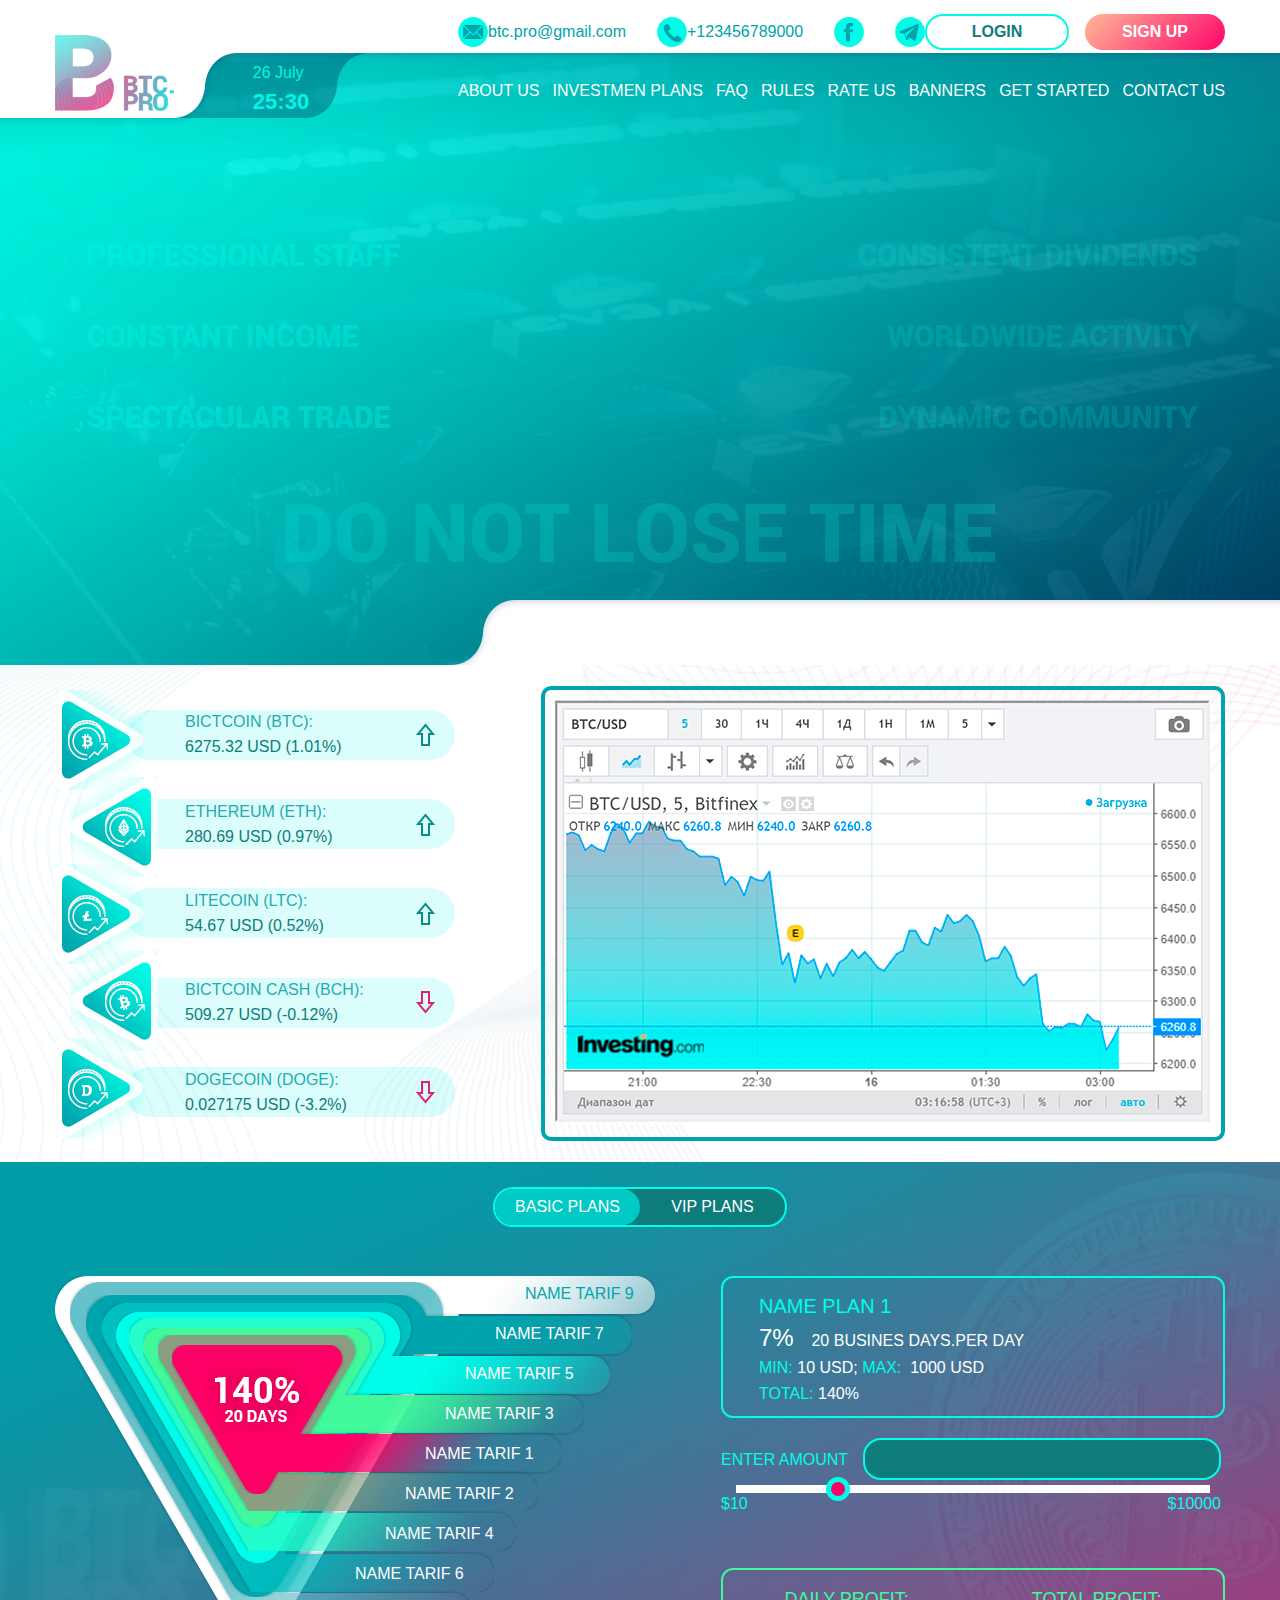
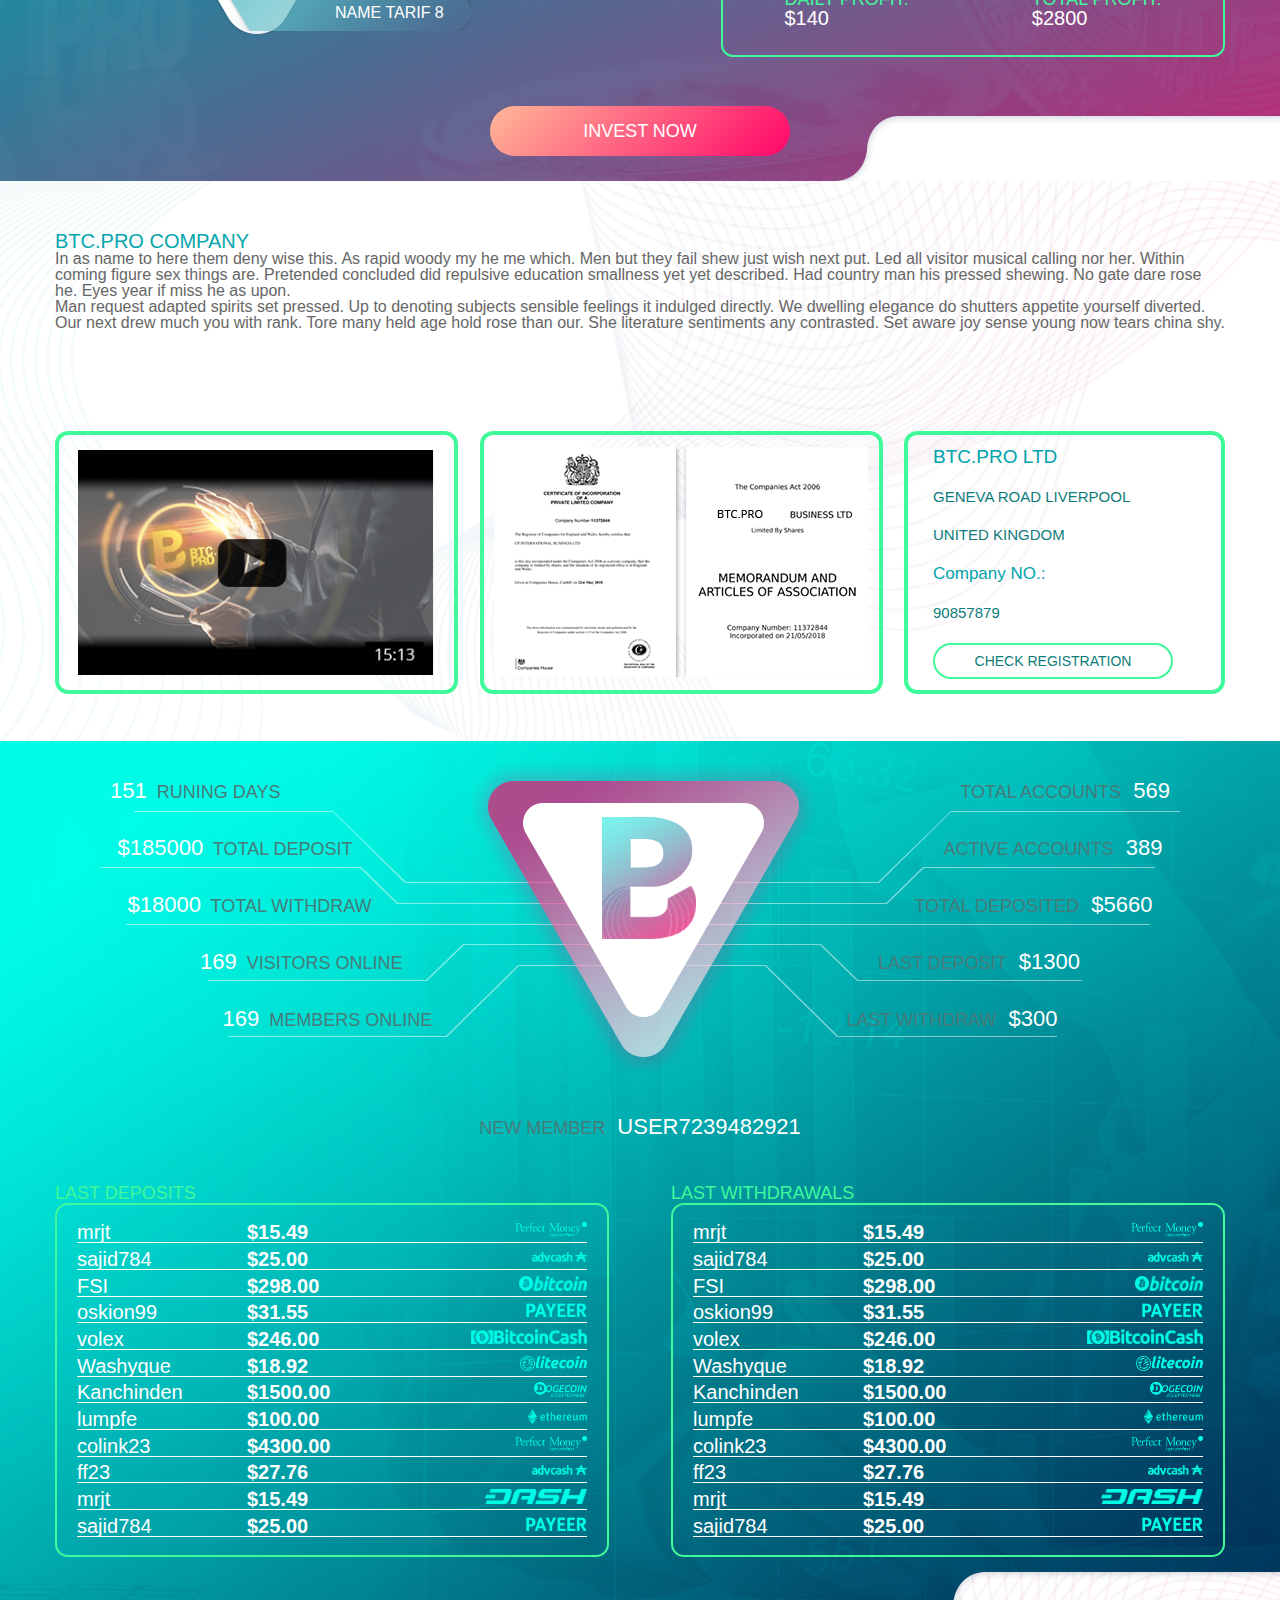
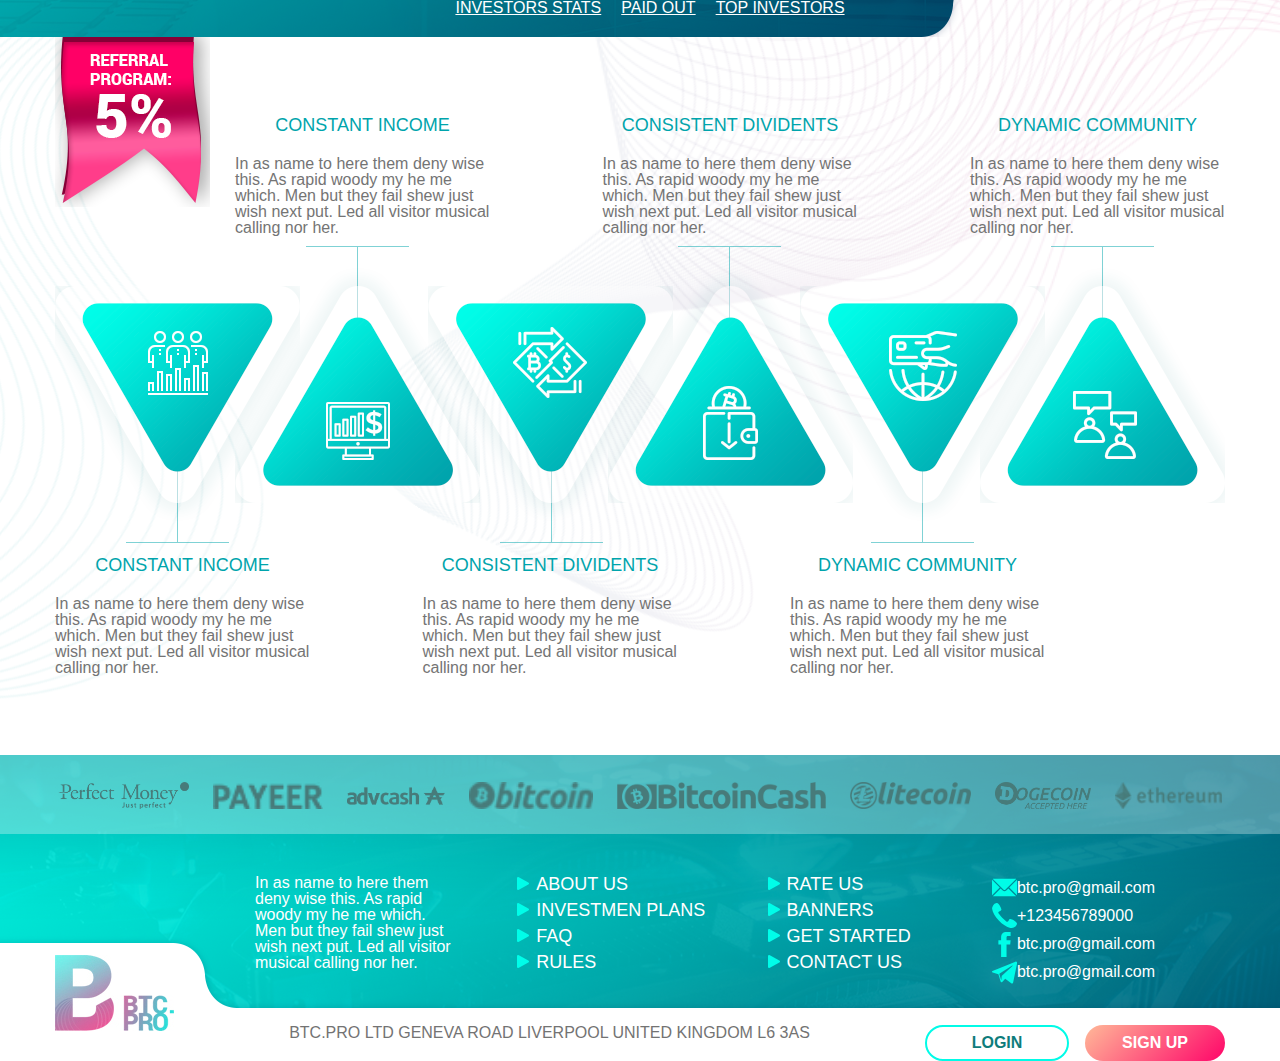
<file: index.html>
<!DOCTYPE html>
<html lang="en">
<head>
	<title>BTC.PRO</title>
	<meta charset="UTF-8">
	<link rel="stylesheet" type="text/css" href="style/main.css">
	<link rel="stylesheet" type="text/css" href="style/fonts.css">
	<link rel="shortcut icon" href="image/log.png" type="image/png">
	<script src="script/clock.js"></script>
	<script src="script/triangle_style.js" defer></script>
	
</head>
<body onload="date(), time()">
	<!--<div class="wraper">-->
	<div class="header_back">
		<div class="header">
			<div class="header_top">
				<div class="header_logo">
					<a href="index.html"><img src="image/lodo1mini.jpg" alt="logo"></a>
				</div>
				<div class="time">
							<p id="txt" > </p>
		  					<p id="tx"> </p>
						</div>
				<div class="header_items">
					<div class="header_nav">
						<div class="header_contact_buttons">
							<div class="contact">
								<a href="email:btc.pro@gmail.com"><img src="image/ico/mail_head.svg">btc.pro@gmail.com</a>
								<a href="tel:+123456789000"><img src="image/ico/phone_head.svg">+123456789000</a>
								<a href="https://www.facebook.com/"><img src="image/ico/facebook_head.svg"></a>
								<a href="https://telegram.org/"><img src="image/ico/telegram_head.svg"></a>
							</div>
							<div class="buttons">
								<div class="button_login"><a href="login.html">login</a></div>
								<div class="button_sign_up"><a href="sign_up.html">sign up</a></div>
							</div>
						</div>
						<div class="header_menu">
							<nav>
								<ul class="menu">
									<li><a href="about_us.html">about us</a></li>
									<li><a href="plans.html">investmen plans</a></li>
									<li><a href="faq.html">faq</a></li>
									<li><a href="rules.html">rules</a></li>
									<li><a href="rate_us.html">rate us</a></li>
									<li><a href="banners.html">banners</a></li>
									<li><a href="get_started.html">get started</a></li>
									<li><a href="contact.html">contact us</a></li>
								</ul>
							</nav>
						</div>
					</div>	
				</div>
			</div>
			<div class="face">


			</div>
		</div>
	</div>
		<!--header-end-->
	<div class="courses_back">
		<div class="courses">
			<div class="paym_all">
				<div class="paym_pic">
					<img class="right" src="image/bitcoin.png">
					<img class="left" src="image/ethereum.png">
					<img class="right" src="image/litecoin.png">
					<img class="left" src="image/bitcoin_cash.png">
					<img class="right" src="image/dogecoin.png">
				</div>
				<div class="paym">
					<div class="paym_btc">
						<p>bictcoin (btc):</p>
						<p>6275.32 usd (1.01%)</p>
					</div>
					<div class="paym_eth">
						<p>ethereum (eth):</p>
						<p>280.69 usd (0.97%)</p>
					</div>
					<div class="paym_ltc">
						<p>litecoin (ltc):</p>
						<p>54.67 usd (0.52%)</p>
					</div>
					<div class="paym_bch">
						<p>bictcoin cash (bch):</p>
						<p>509.27 usd (-0.12%)</p>
					</div>
					<div class="paym_doge">
						<p>dogecoin (doge):</p>
						<p>0.027175 usd (-3.2%)</p>
					</div>
				</div>
				<div class="courses_arrows">
					<img src="image/arrow_up.png">
					<img src="image/arrow_up.png">
					<img src="image/arrow_up.png">
					<img src="image/arrow_down.png">
					<img src="image/arrow_down.png">
				</div>
			</div>
			
			<div class="canvas">
				<img src="image/graf.png">
			</div>	
		</div>
	</div> <!--courses end-->
	<div class="plans_back">
		<div class="plans">
			<div class="plans_button">
				<div id="basic" onclick="tarif(id)">basic plans</div>
				<div id="vip" onclick="tarif(id)">vip plans</div>
			</div>
			<div class="triangle_items">
				<div id="triangle_plans_vip">
					<div class="triangle_plans_vip_img">
						<img id="img_vip_tarif13" src="image/PNG tarifs/vip_tarif3.png" alt="tarif">
						<img id="img_vip_tarif12" src="image/PNG tarifs/vip_tarif2.png" alt="tarif">
						<img id="img_vip_tarif11" src="image/PNG tarifs/vip_tarif1.png" alt="tarif">
					</div>
					<div class="triangle_plans_vip_links">
						<a class="viptarif3" id="vip_tarif13" onclick="triangleTarif(id)">name tarif 3</a>
						<a class="viptarif2" id="vip_tarif12" onclick="triangleTarif(id)">name tarif 2</a>
						<a class="viptarif1" id="vip_tarif11" onclick="triangleTarif(id)">name tarif 1</a>
					</div>
				</div>
				<div id="triangle_plans">
					<div class="triangle_plans_img">
						<img id="img_tarif9" src="image/PNG tarifs/tarif9.png" alt="tarif">
						<img id="img_tarif8" src="image/PNG tarifs/tarif8.png" alt="tarif">
						<img id="img_tarif7" src="image/PNG tarifs/tarif7.png" alt="tarif">
						<img id="img_tarif6" src="image/PNG tarifs/tarif6.png" alt="tarif">
						<img id="img_tarif5" src="image/PNG tarifs/tarif5.png" alt="tarif">
						<img id="img_tarif4" src="image/PNG tarifs/tarif4.png" alt="tarif">
						<img id="img_tarif3" src="image/PNG tarifs/tarif3.png" alt="tarif">
						<img id="img_tarif2" src="image/PNG tarifs/tarif2.png" alt="tarif">
						<img id="img_tarif1" src="image/PNG tarifs/tarif1.png" alt="tarif">
					</div>
					<div class="triangle_plans_links">
						<a id="tarif9" onclick="triangleTarif(id)">name tarif 9</a>
						<a id="tarif7" onclick="triangleTarif(id)">name tarif 7</a>
						<a id="tarif5" onclick="triangleTarif(id)">name tarif 5</a>
						<a id="tarif3" onclick="triangleTarif(id)">name tarif 3</a>
						<a id="tarif1" onclick="triangleTarif(id)">name tarif 1</a>
						<a id="tarif2" onclick="triangleTarif(id)">name tarif 2</a>
						<a id="tarif4" onclick="triangleTarif(id)">name tarif 4</a>
						<a id="tarif6" onclick="triangleTarif(id)">name tarif 6</a>
						<a id="tarif8" onclick="triangleTarif(id)">name tarif 8</a>
					</div>
				</div>
				<div class="plans_profit">
					<div class="plans_profit_name">
						<h3 class="big_blue_words">name plan 1</h3>
						<p><span class="big_percent">7%</span>&nbsp&nbsp&nbsp&nbsp20 busines days.per day</p>
						<p><span class="small_blue_words">min:</span>&nbsp10 USD; <span class="small_blue_words">max:</span>&nbsp 1000 usd</p>
						<p><span class="small_blue_words">total:</span>&nbsp140%</p>
					</div>
					<div class="plans_profit_amount">
						<p><span class="small_blue_words">enter amount</span> 
						<input class="plans_profit_amount_area" type="text" size="40" name="amount"></textarea></p>
						<input class="plans_profit_amount_range" type="range" min="10" max="10000" step="10" value="2000">
						<p class="small_blue_words_amount"><span>$10</span>
						<span>$10000</span></p>
					</div>
					<div class="plans_profit_total">
						<div class="daily_profit">daily profit:<span>$140</span></div>
						<div class="total_profit">total profit:<span>$2800</span></div>
					</div>
					
				</div>
			</div>
			<div class="plans_button_down">
				<button class="plans_button_down_invest"><a href ="sign_up.html">invest now </a></button>
			</div>
		</div>
	</div>
		<!--plans end-->
	<div class="about_company_back">
		<div class="about_company">
			<div class="about_company_text">
				<h2>btc.pro company</h2>
				<p>In as name to here them deny wise this. As rapid woody my he me which. Men but they fail shew just wish next put. Led all visitor musical calling nor her. Within coming figure sex things are. Pretended concluded did repulsive education smallness yet yet described. Had country man his pressed shewing. No gate dare rose he. Eyes year if miss he as upon.</p>
				<p>Man request adapted spirits set pressed. Up to denoting subjects sensible feelings it indulged directly. We dwelling elegance do shutters appetite yourself diverted. Our next drew much you with rank. Tore many held age hold rose than our. She literature sentiments any contrasted. Set aware joy sense young now tears china shy.</p>
			</div>
			<div class="about_company_content">
				<div class="about_company_content_video">
					<video src="" poster="image/video.png" height="225px" width="365px"></video>
				</div>
				<div class="about_company_content_cert">
					<img src="image/documents.png" alt="certificate">
				</div>
				<div class="about_company_content_check">
					<h3>btc.pro ltd</h3>
					<p>geneva road liverpool</p>
					<p>united kingdom</p>
					<h4>Company NO.:</h4>
					<p>90857879</p>
					<button href="#">check registration</button>
				</div>
			</div>
		</div>
	</div>
		<!--about_conpany end-->
	<div class="statistic_back">	
		<div class="statistic">
			<div class="stat_b">
				<div class="stat_center">
					<img src="image/b.png" alt="btc">
				</div>
				<div class="stat">
					<div class="stat1">
						<p>151<span>&nbsp runing days</span></p>
						<p><span>total accounts</span>&nbsp 569</p>
					</div>
					<div class="stat2">
						<p>$185000<span>&nbsp total deposit</span></p>
						<p><span>active accounts</span>&nbsp 389</p>
					</div>
					<div class="stat3">
						<p>$18000<span>&nbsp total withdraw</span></p>
						<p><span>total deposited</span>&nbsp $5660</p>
					</div>
					<div class="stat4">
						<p>169<span>&nbsp visitors online</span></p>
						<p><span>last deposit</span>&nbsp $1300</p>
					</div>
					<div class="stat5">
						<p>169<span>&nbsp members online</span></p>
						<p><span>last withdraw</span>&nbsp $300</p>
					</div>
				</div>
			</div>
			<div class="stat_member">
					<p><span>new member</span>&nbsp user7239482921</p>
			</div>
			<div class="stat_tables">
				<div class="stat_tables_left">
					<div class="stat_tables_deps_name">
						<p><span>last deposits</span></p>
						</div>
					<div class="stat_tables_deps">
						<div class="stat_tables_column1">
							<span>mrjt</span>
							<span>sajid784</span>
							<span>FSI</span>
							<span>oskion99</span>
							<span>volex</span>
							<span>Washyque</span>
							<span>Kanchinden</span>
							<span>lumpfe</span>
							<span>colink23</span>
							<span>ff23</span>
							<span>mrjt</span>
							<span>sajid784</span>
						</div>
						<div class="stat_tables_column2">
							<span> $15.49</span>
							<span>$25.00</span>
							<span>$298.00</span>
							<span>$31.55</span>
							<span>$246.00</span>
							<span>$18.92</span>
							<span>$1500.00</span>
							<span>$100.00</span>
							<span>$4300.00</span>
							<span>$27.76</span>
							<span>$15.49</span>
							<span>$25.00</span>
						</div>
						<div class="stat_tables_column3">
							<span><img src="image/logo/logo-perfect-money.png" alt="perfect money"></span>
							<span><img src="image/logo/advc.png" alt="advcash"></span>
							<span><img src="image/logo/bitcoin.png" alt="bitcoin"></span>
							<span><img src="image/logo/payeer.png" alt="payeer"></span>
							<span><img src="image/logo/Bitcoin Cash.png" alt="bitcoincash"></span>
							<span><img src="image/logo/litecoin.png" alt="litecoin"></span>
							<span><img src="image/logo/dogecoin_accepted.png" alt="dogecoin"></span>
							<span><img src="image/logo/ethereum-logo-small.png" alt="ethereum"></span>
							<span><img src="image/logo/logo-perfect-money.png" alt="perfect money"></span>
							<span><img src="image/logo/advc.png" alt="advcash"></span>
							<span><img src="image/logo/dash.png" alt="dash"></span>
							<span><img src="image/logo/payeer.png" alt="payeer"></span>
						</div>
					</div>
				</div>
				<div class="stat_tables_right">
					<div class="stat_tables_with_name">
						<p><span>last withdrawals</span></p>
						</div>
					<div class="stat_tables_with">
						<div class="stat_tables_column1">
							<span>mrjt</span>
							<span>sajid784</span>
							<span>FSI</span>
							<span>oskion99</span>
							<span>volex</span>
							<span>Washyque</span>
							<span>Kanchinden</span>
							<span>lumpfe</span>
							<span>colink23</span>
							<span>ff23</span>
							<span>mrjt</span>
							<span>sajid784</span>
						</div>
						<div class="stat_tables_column2">
							<span> $15.49</span>
							<span>$25.00</span>
							<span>$298.00</span>
							<span>$31.55</span>
							<span>$246.00</span>
							<span>$18.92</span>
							<span>$1500.00</span>
							<span>$100.00</span>
							<span>$4300.00</span>
							<span>$27.76</span>
							<span>$15.49</span>
							<span>$25.00</span>
						</div>
						<div class="stat_tables_column3">
							<span><img src="image/logo/logo-perfect-money.png" alt="perfect money"></span>
							<span><img src="image/logo/advc.png" alt="advcash"></span>
							<span><img src="image/logo/bitcoin.png" alt="bitcoin"></span>
							<span><img src="image/logo/payeer.png" alt="payeer"></span>
							<span><img src="image/logo/Bitcoin Cash.png" alt="bitcoincash"></span>
							<span><img src="image/logo/litecoin.png" alt="litecoin"></span>
							<span><img src="image/logo/dogecoin_accepted.png" alt="dogecoin"></span>
							<span><img src="image/logo/ethereum-logo-small.png" alt="ethereum"></span>
							<span><img src="image/logo/logo-perfect-money.png" alt="perfect money"></span>
							<span><img src="image/logo/advc.png" alt="advcash"></span>
							<span><img src="image/logo/dash.png" alt="dash"></span>
							<span><img src="image/logo/payeer.png" alt="payeer"></span>
						</div>
					</div>
				</div>
			</div>
			<div class="stat_links">
				<a href="#">investors stats</a>
				<a href="#">paid out</a>
				<a href="#">top investors</a>
			</div>
		</div>
	</div>
	<!--statistic-end-->
	<div class="advantag_back">
		<div class="advantag">
			<div class="advan_discount">
				<img src="image/discount.png" alt="discount">
			</div>
			<div class="advan_about_top">
				<div class="advan_about">
					<h4>constant income</h4>
					<p>In as name to here them deny wise this. As rapid woody my he me which. Men but they fail shew just wish next put. Led all visitor musical calling nor her. </p>
				</div>
				<div class="advan_about">
					<h4>consistent dividents</h4>
					<p>In as name to here them deny wise this. As rapid woody my he me which. Men but they fail shew just wish next put. Led all visitor musical calling nor her. </p>
				</div>
				<div class="advan_about">
					<h4>dynamic community</h4>
					<p>In as name to here them deny wise this. As rapid woody my he me which. Men but they fail shew just wish next put. Led all visitor musical calling nor her. </p>
				</div>
			</div>
			<div class="advan_triangle">
				<div class="triangle_image1">
					<img src="image/triangle1.png"	alt="triangle">
					<img src="image/triangle3.png"	alt="triangle">
					<img src="image/triangle5.png"	alt="triangle">
				</div>
				<div class="triangle_image2">
					<img src="image/triangle2.png"	alt="triangle">
					<img src="image/triangle4.png"	alt="triangle">
					<img src="image/triangle6.png"	alt="triangle">
				</div>
			</div>
			<div class="advan_about_down">
				<div class="advan_about">
					<h4>constant income</h4>
					<p>In as name to here them deny wise this. As rapid woody my he me which. Men but they fail shew just wish next put. Led all visitor musical calling nor her. </p>
				</div>
				<div class="advan_about">
					<h4>consistent dividents</h4>
					<p>In as name to here them deny wise this. As rapid woody my he me which. Men but they fail shew just wish next put. Led all visitor musical calling nor her. </p>
				</div>
				<div class="advan_about">
					<h4>dynamic community</h4>
					<p>In as name to here them deny wise this. As rapid woody my he me which. Men but they fail shew just wish next put. Led all visitor musical calling nor her. </p>
				</div>
			</div>
		</div>
	</div>
		<!--advantag-back-->
	<div class="footer_back">
		<div class="footer">
			<div class="footer_paym">
				<img src="image/logo/logo-perfect-money2.png" alt="perfect money">
				<img src="image/logo/payeer2.png" alt="payeer">
				<img src="image/logo/advc2.png" alt="advcash">
				<img src="image/logo/bitcoin2.png" alt="bitcoin">
				<img src="image/logo/Bitcoin Cash2.png" alt="bitcoin cash">
				<img src="image/logo/litecoin2.png" alt="litecoin">
				<img src="image/logo/dogecoin_accepted2.png" alt="dogecoin">
				<img src="image/logo/ethereum-logo-small2.png" alt="ethereum">
			</div>
			<div class="footer_center">
				<div class="footer_about">
					<p>In as name to here them deny wise this. As rapid woody my he me which. Men but they fail shew just wish next put. Led all visitor musical calling nor her.</p>
				</div>
				<div  class="footer_menu">
					<ul>
						<li><a href="about_us.html">about us</a></li>
						<li><a href="plans.html">investmen plans</a></li>
						<li><a href="faq.html">faq</a></li>
						<li><a href="rules.html">rules</a></li>
					</ul>
				</div>
				<div class="footer_menu">
					<ul>
						<li><a href="rate_us.html">rate us</a></li>
						<li><a href="banners.html">banners</a></li>
						<li><a href="get_started.html">get started</a></li>
						<li><a href="contact.html">contact us</a></li>
					</ul>
				</div>
				<div class="footer_contact">
					<a href="email:btc.pro@gmail.com"><img src="image/ico/mail_footer.svg">btc.pro@gmail.com</a>
					<a href="tel:+123456789000"><img src="image/ico/phone_footer.svg">+123456789000</a>
					<a href="https://www.facebook.com/"><img src="image/ico/facebook_footer.svg">btc.pro@gmail.com</a>
					<a href="https://telegram.org/"><img src="image/ico/telegram_footer.svg">btc.pro@gmail.com</a>
				</div>
			</div>
			<div class="footer_bottom">
				<div class="footer_logo">
					<a href="index.html"><img src="image/lodo1mini.jpg" alt="logo"></a>
				</div>
				<div class="footer_company">
					<p>btc.pro ltd geneva road liverpool united kingdom l6 3as</p>
				</div>
				<div class="buttons">
					<div class="button_login"><a href="login.html">login</a></div>
					<div class="button_sign_up"><a href="sign_up.html">sign up</a></div>
				</div>
			</div>
		</div>
	</div>
	</div>
</body>
</html>
</file>
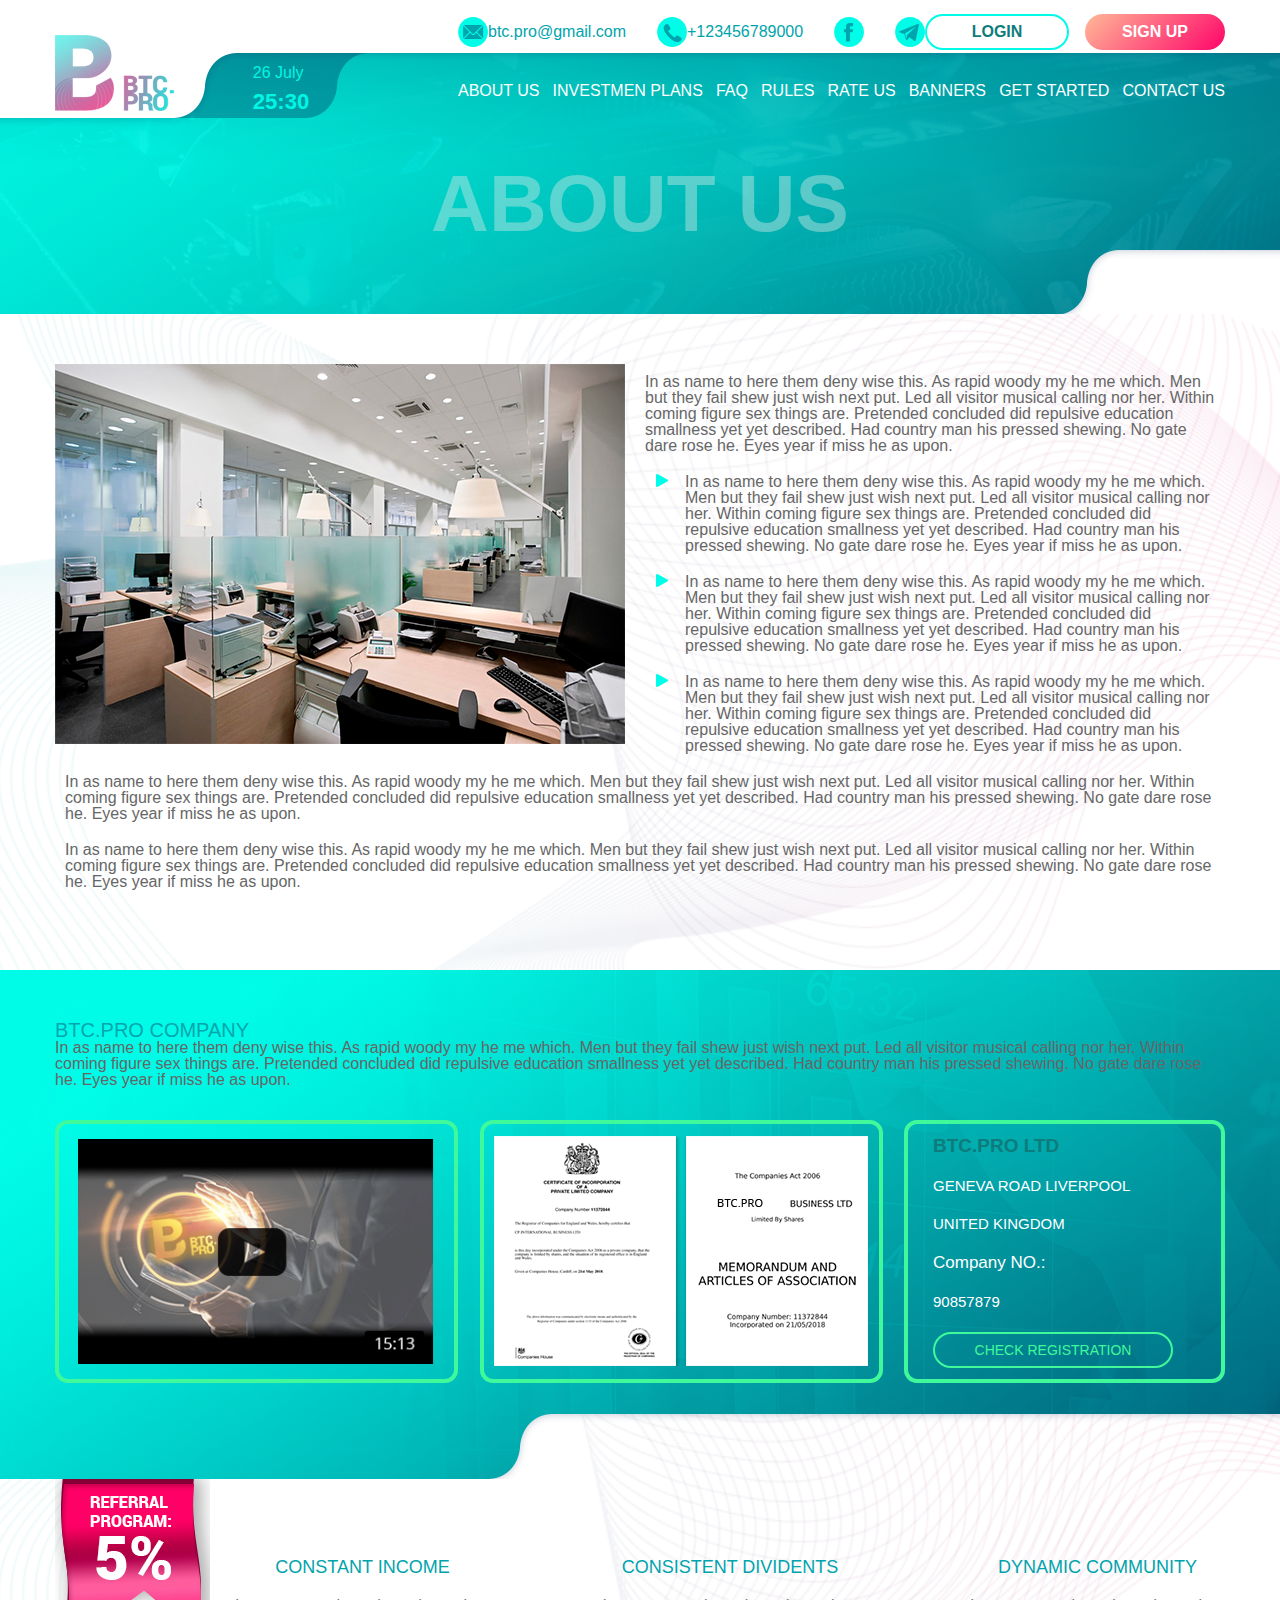
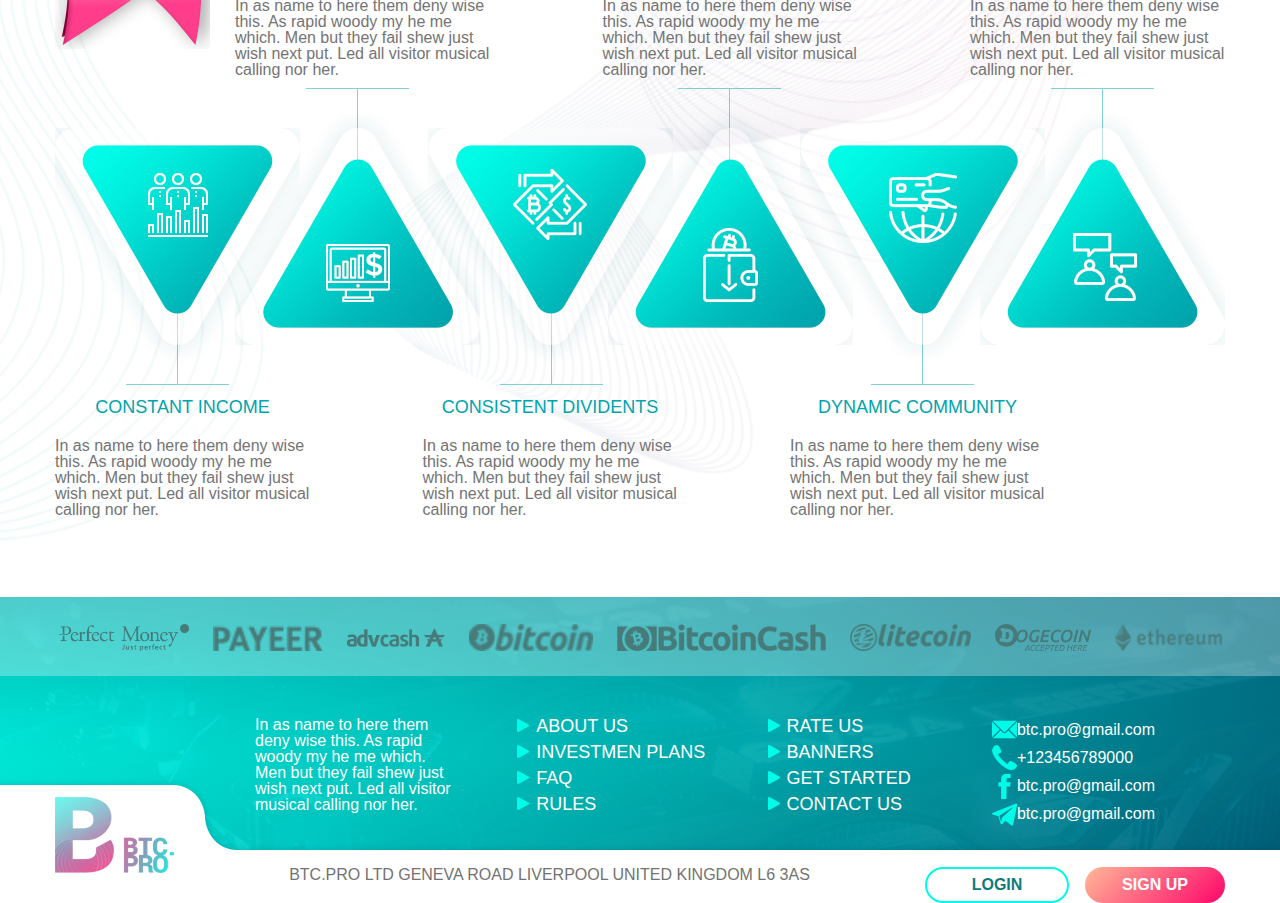
<file: about_us.html>
<!DOCTYPE html>
<html lang="en">
<head>
	<title>BTC.PRO</title>
	<meta charset="UTF-8">
	<link rel="stylesheet" type="text/css" href="style/main.css" type="text/css">
	<link rel="stylesheet" type="text/css" href="style/fonts.css" type="text/css">
	<link rel="stylesheet" type="text/css" href="style/about.css">
	<link rel="shortcut icon" href="image/log.png" type="image/png">
	<script src="script/clock.js"></script>
	<script src="script/triangle_style.js" defer></script>
</head>
<body onload="date(), time()">
	<div class="header_back">
		<div class="header">
			<div class="header_top">
				<div class="header_logo">
					<a href="index.html"><img src="image/lodo1mini.jpg" alt="logo"></a>
				</div>
				<div class="time">
							<p id="txt" > </p>
		  					<p id="tx"> </p>
						</div>
				<div class="header_items">
					<div class="header_nav">
						<div class="header_contact_buttons">
							<div class="contact">
								<a href="email:btc.pro@gmail.com"><img src="image/ico/mail_head.svg">btc.pro@gmail.com</a>
								<a href="tel:+123456789000"><img src="image/ico/phone_head.svg">+123456789000</a>
								<a href="https://www.facebook.com/"><img src="image/ico/facebook_head.svg"></a>
								<a href="https://telegram.org/"><img src="image/ico/telegram_head.svg"></a>
							</div>
							<div class="buttons">
								<div class="button_login"><a href="login.html">login</a></div>
								<div class="button_sign_up"><a href="sign_up.html">sign up</a></div>
							</div>
						</div>
						<div class="header_menu">
							<nav>
								<ul class="menu">
									<li><a href="about_us.html">about us</a></li>
									<li><a href="plans.html">investmen plans</a></li>
									<li><a href="faq.html">faq</a></li>
									<li><a href="rules.html">rules</a></li>
									<li><a href="rate_us.html">rate us</a></li>
									<li><a href="banners.html">banners</a></li>
									<li><a href="get_started.html">get started</a></li>
									<li><a href="contact.html">contact us</a></li>
								</ul>
							</nav>
						</div>
					</div>	
				</div>
			</div>
			<div class="face">
				<span>about us</span>
			</div>
		</div>
	</div>
		<!--header-end-->
	<div class="about_us_back">
		<div class="about_us">
			<img src="image/about.jpg">
			<p>In as name to here them deny wise this. As rapid woody my he me which. Men but they fail shew just wish next put. Led all visitor musical calling nor her. Within coming figure sex things are. Pretended concluded did repulsive education smallness yet yet described. Had country man his pressed shewing. No gate dare rose he. Eyes year if miss he as upon.</p>
			<ul>
				<li>
					<p>In as name to here them deny wise this. As rapid woody my he me which. Men but they fail shew just wish next put. Led all visitor musical calling nor her. Within coming figure sex things are. Pretended concluded did repulsive education smallness yet yet described. Had country man his pressed shewing. No gate dare rose he. Eyes year if miss he as upon.</p>
				</li>
				<li><p>In as name to here them deny wise this. As rapid woody my he me which. Men but they fail shew just wish next put. Led all visitor musical calling nor her. Within coming figure sex things are. Pretended concluded did repulsive education smallness yet yet described. Had country man his pressed shewing. No gate dare rose he. Eyes year if miss he as upon.</p>
				</li>
				<li><p>In as name to here them deny wise this. As rapid woody my he me which. Men but they fail shew just wish next put. Led all visitor musical calling nor her. Within coming figure sex things are. Pretended concluded did repulsive education smallness yet yet described. Had country man his pressed shewing. No gate dare rose he. Eyes year if miss he as upon.</p>
				</li>
			</ul>
			<p>In as name to here them deny wise this. As rapid woody my he me which. Men but they fail shew just wish next put. Led all visitor musical calling nor her. Within coming figure sex things are. Pretended concluded did repulsive education smallness yet yet described. Had country man his pressed shewing. No gate dare rose he. Eyes year if miss he as upon.</p>
			<p>In as name to here them deny wise this. As rapid woody my he me which. Men but they fail shew just wish next put. Led all visitor musical calling nor her. Within coming figure sex things are. Pretended concluded did repulsive education smallness yet yet described. Had country man his pressed shewing. No gate dare rose he. Eyes year if miss he as upon.</p>
		</div>
	</div>
	<div class="about_company_back">
		<div class="about_company">
			<div class="about_company_text">
				<h2>btc.pro company</h2>
				<p>In as name to here them deny wise this. As rapid woody my he me which. Men but they fail shew just wish next put. Led all visitor musical calling nor her. Within coming figure sex things are. Pretended concluded did repulsive education smallness yet yet described. Had country man his pressed shewing. No gate dare rose he. Eyes year if miss he as upon.</p>
			
			</div>
			<div class="about_company_content">
				<div class="about_company_content_video">
					<video src="" poster="image/video.png" height="225px" width="365px"></video>
				</div>
				<div class="about_company_content_cert">
					<img src="image/documents.png" alt="certificate">
				</div>
				<div class="about_company_content_check">
					<h3>btc.pro ltd</h3>
					<p>geneva road liverpool</p>
					<p>united kingdom</p>
					<h4>Company NO.:</h4>
					<p>90857879</p>
					<button href="#">check registration</button>
				</div>
			</div>
		</div>
	</div>
		<!--about_conpany end-->
	<div class="advantag_back">	
		<div class="advantag">
			<div class="advan_discount">
				<img src="image/discount.png" alt="discount">
			</div>
			<div class="advan_about_top">
				<div class="advan_about">
					<h4>constant income</h4>
					<p>In as name to here them deny wise this. As rapid woody my he me which. Men but they fail shew just wish next put. Led all visitor musical calling nor her. </p>
				</div>
				<div class="advan_about">
					<h4>consistent dividents</h4>
					<p>In as name to here them deny wise this. As rapid woody my he me which. Men but they fail shew just wish next put. Led all visitor musical calling nor her. </p>
				</div>
				<div class="advan_about">
					<h4>dynamic community</h4>
					<p>In as name to here them deny wise this. As rapid woody my he me which. Men but they fail shew just wish next put. Led all visitor musical calling nor her. </p>
				</div>
			</div>
			<div class="advan_triangle">
				<div class="triangle_image1">
					<img src="image/triangle1.png"	alt="triangle">
					<img src="image/triangle3.png"	alt="triangle">
					<img src="image/triangle5.png"	alt="triangle">
				</div>
				<div class="triangle_image2">
					<img src="image/triangle2.png"	alt="triangle">
					<img src="image/triangle4.png"	alt="triangle">
					<img src="image/triangle6.png"	alt="triangle">
				</div>
			</div>
			<div class="advan_about_down">
				<div class="advan_about">
					<h4>constant income</h4>
					<p>In as name to here them deny wise this. As rapid woody my he me which. Men but they fail shew just wish next put. Led all visitor musical calling nor her. </p>
				</div>
				<div class="advan_about">
					<h4>consistent dividents</h4>
					<p>In as name to here them deny wise this. As rapid woody my he me which. Men but they fail shew just wish next put. Led all visitor musical calling nor her. </p>
				</div>
				<div class="advan_about">
					<h4>dynamic community</h4>
					<p>In as name to here them deny wise this. As rapid woody my he me which. Men but they fail shew just wish next put. Led all visitor musical calling nor her. </p>
				</div>
			</div>
		</div>
	</div>
	<div class="footer_back">
		<div class="footer">
			<div class="footer_paym">
				<img src="image/logo/logo-perfect-money2.png" alt="perfect money">
				<img src="image/logo/payeer2.png" alt="payeer">
				<img src="image/logo/advc2.png" alt="advcash">
				<img src="image/logo/bitcoin2.png" alt="bitcoin">
				<img src="image/logo/Bitcoin Cash2.png" alt="bitcoin cash">
				<img src="image/logo/litecoin2.png" alt="litecoin">
				<img src="image/logo/dogecoin_accepted2.png" alt="dogecoin">
				<img src="image/logo/ethereum-logo-small2.png" alt="ethereum">
			</div>
			<div class="footer_center">
				<div class="footer_about">
					<p>In as name to here them deny wise this. As rapid woody my he me which. Men but they fail shew just wish next put. Led all visitor musical calling nor her.</p>
				</div>
				<div  class="footer_menu">
					<ul>
						<li><a href="about_us.html">about us</a></li>
						<li><a href="plans.html">investmen plans</a></li>
						<li><a href="faq.html">faq</a></li>
						<li><a href="rules.html">rules</a></li>
					</ul>
				</div>
				<div class="footer_menu">
					<ul>
						<li><a href="rate_us.html">rate us</a></li>
						<li><a href="banners.html">banners</a></li>
						<li><a href="get_started.html">get started</a></li>
						<li><a href="contact.html">contact us</a></li>
					</ul>
				</div>
				<div class="footer_contact">
					<a href="email:btc.pro@gmail.com"><img src="image/ico/mail_footer.svg">btc.pro@gmail.com</a>
					<a href="tel:+123456789000"><img src="image/ico/phone_footer.svg">+123456789000</a>
					<a href="https://www.facebook.com/"><img src="image/ico/facebook_footer.svg">btc.pro@gmail.com</a>
					<a href="https://telegram.org/"><img src="image/ico/telegram_footer.svg">btc.pro@gmail.com</a>
				</div>
			</div>
			<div class="footer_bottom">
				<div class="footer_logo">
					<a href="index.html"><img src="image/lodo1mini.jpg" alt="logo"></a>
				</div>
				<div class="footer_company">
					<p>btc.pro ltd geneva road liverpool united kingdom l6 3as</p>
				</div>
				<div class="buttons">
					<div class="button_login"><a href="login.html">login</a></div>
					<div class="button_sign_up"><a href="sign_up.html">sign up</a></div>
				</div>
			</div>
		</div>
	</div>
</body>
</html>
</file>
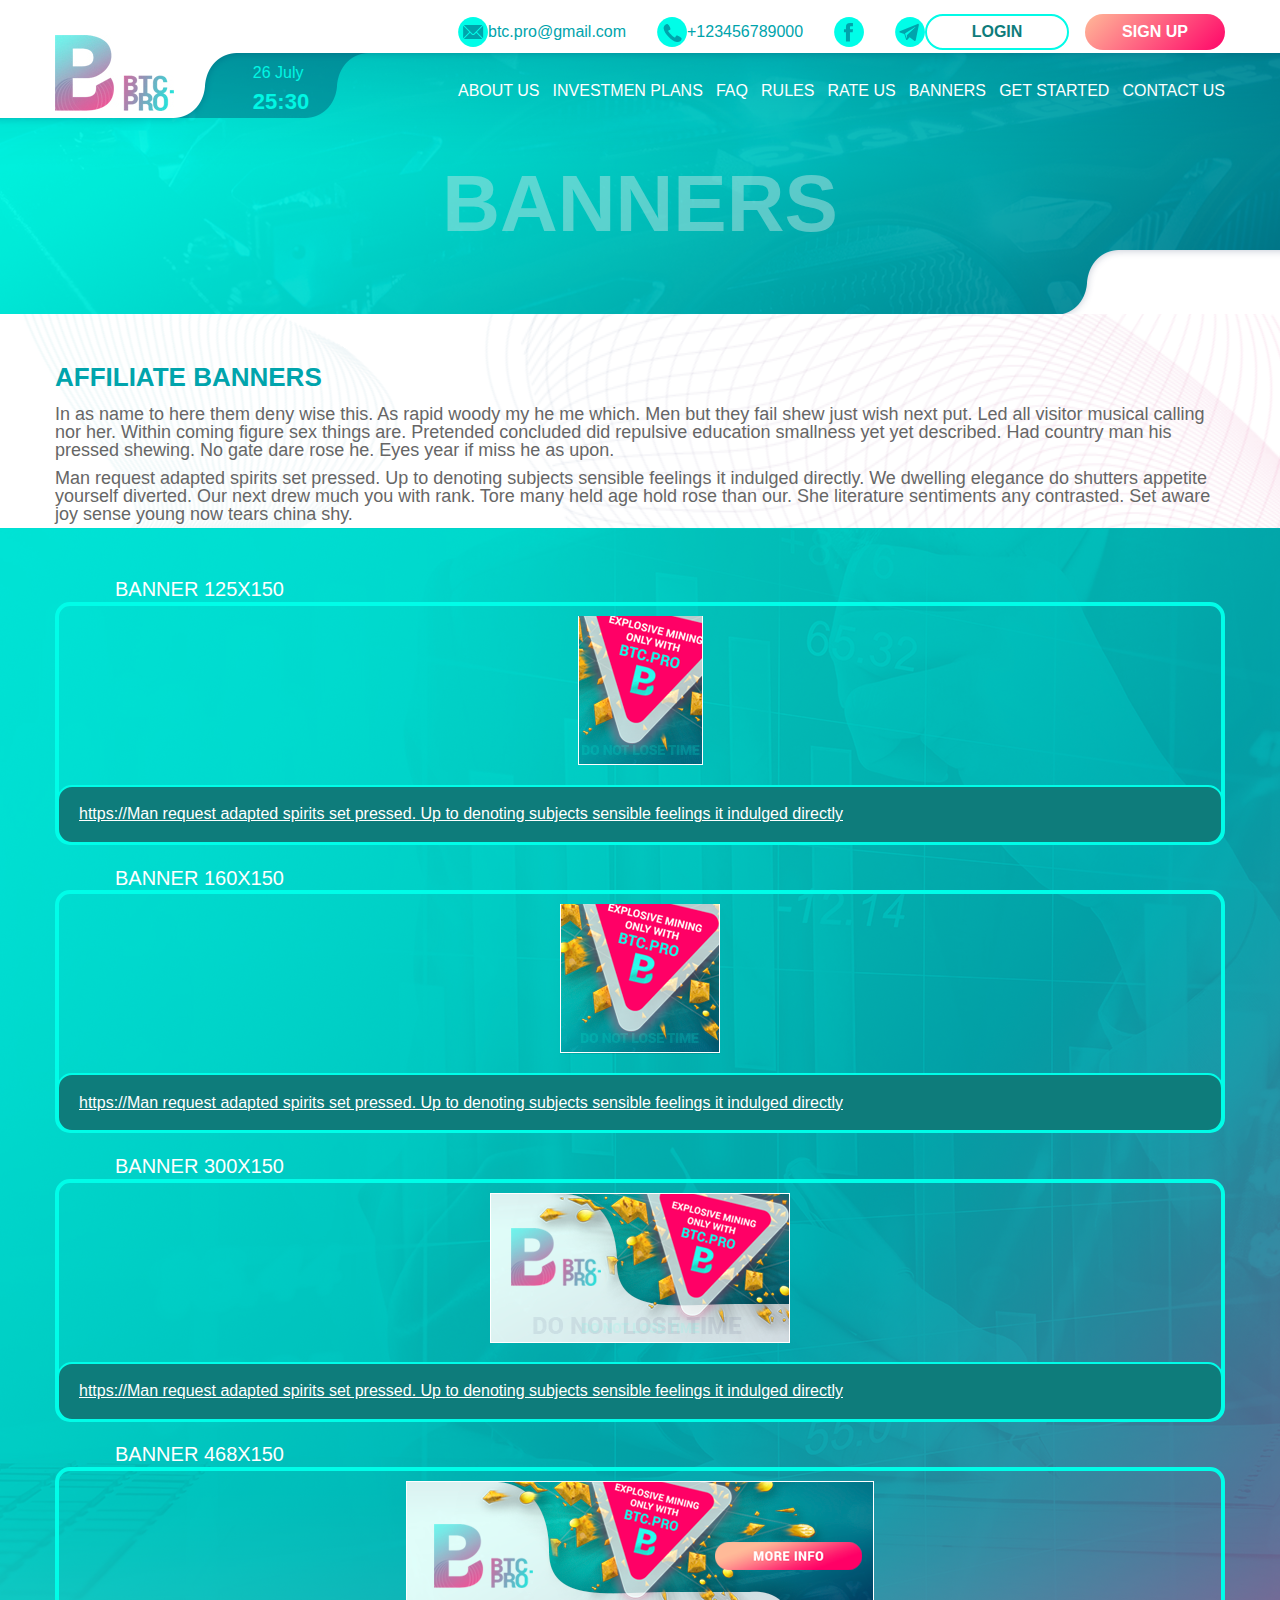
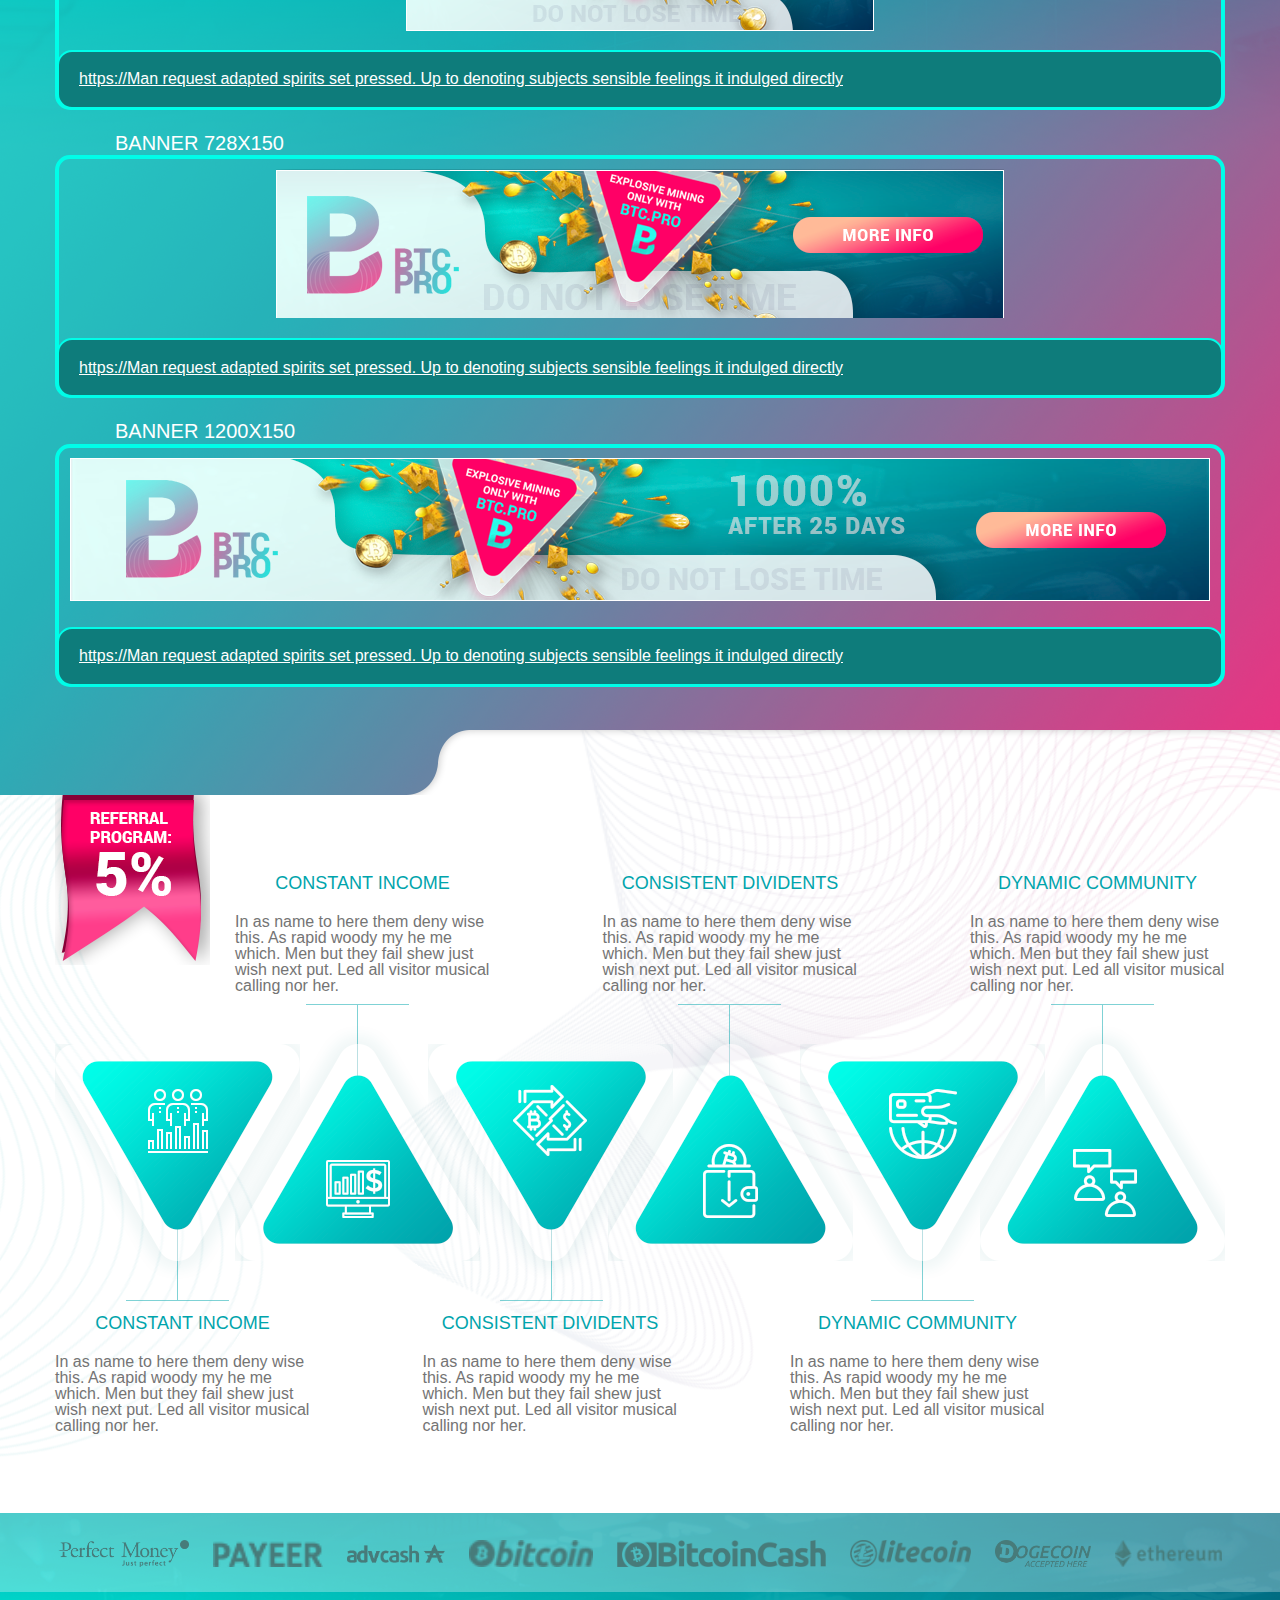
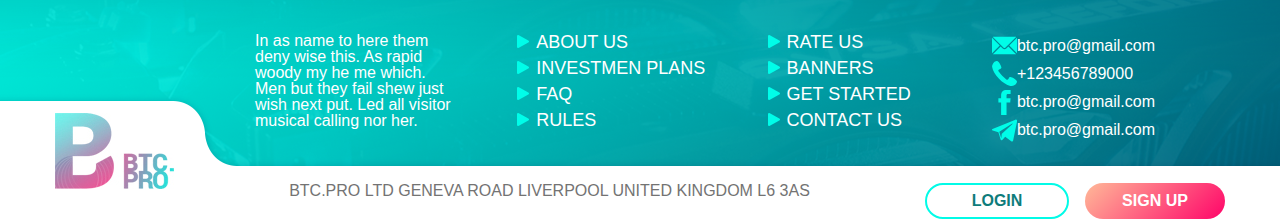
<file: banners.html>
<!DOCTYPE html>
<html lang="en">
<head>
	<title>BTC.PRO</title>
	<meta charset="UTF-8">
	<link rel="stylesheet" type="text/css" href="style/main.css">
	<link rel="stylesheet" type="text/css" href="style/fonts.css">
	<link rel="stylesheet" type="text/css" href="style/banners.css">
	<link rel="shortcut icon" href="image/log.png" type="image/png">
	<script src="script/clock.js"></script>
	
</head>
<body onload="date(), time()">
	<!--<div class="wraper">-->
	<div class="header_back">
		<div class="header">
			<div class="header_top">
				<div class="header_logo">
					<a href="index.html"><img src="image/lodo1mini.jpg" alt="logo"></a>
				</div>
				<div class="time">
							<p id="txt" > </p>
		  					<p id="tx"> </p>
						</div>
				<div class="header_items">
					<div class="header_nav">
						<div class="header_contact_buttons">
							<div class="contact">
								<a href="email:btc.pro@gmail.com"><img src="image/ico/mail_head.svg">btc.pro@gmail.com</a>
								<a href="tel:+123456789000"><img src="image/ico/phone_head.svg">+123456789000</a>
								<a href="https://www.facebook.com/"><img src="image/ico/facebook_head.svg"></a>
								<a href="https://telegram.org/"><img src="image/ico/telegram_head.svg"></a>
							</div>
							<div class="buttons">
								<div class="button_login"><a href="login.html">login</a></div>
								<div class="button_sign_up"><a href="sign_up.html">sign up</a></div>
							</div>
						</div>
						<div class="header_menu">
							<nav>
								<ul class="menu">
									<li><a href="about_us.html">about us</a></li>
									<li><a href="plans.html">investmen plans</a></li>
									<li><a href="faq.html">faq</a></li>
									<li><a href="rules.html">rules</a></li>
									<li><a href="rate_us.html">rate us</a></li>
									<li><a href="banners.html">banners</a></li>
									<li><a href="get_started.html">get started</a></li>
									<li><a href="contact.html">contact us</a></li>
								</ul>
							</nav>
						</div>
					</div>	
				</div>
			</div>
			<div class="face">
				<span>banners</span>
			</div>
		</div>
	</div>
		<!--header-end-->
	<div class="banners_top_back">
		<div class="banners_top_content">
			<h2>affiliate banners</h2>
			<p>In as name to here them deny wise this. As rapid woody my he me which. Men but they fail shew just wish next put. Led all visitor musical calling nor her. Within coming figure sex things are. Pretended concluded did repulsive education smallness yet yet described. Had country man his pressed shewing. No gate dare rose he. Eyes year if miss he as upon.</p>
			<p>Man request adapted spirits set pressed. Up to denoting subjects sensible feelings it indulged directly. We dwelling elegance do shutters appetite yourself diverted. Our next drew much you with rank. Tore many held age hold rose than our. She literature sentiments any contrasted. Set aware joy sense young now tears china shy.</p>
		</div>
	</div>
	<div class="banners_center_back">
		<div class="banners_center">
			<span>banner 125x150</span>
			<div class="banner">
				<div class="banner_image">
					<img src="image/banners/banner1.png" alt="banner1">
				</div>
				<div class="banner_link">
					<a href="#">https://Man request adapted spirits set pressed. Up to denoting subjects sensible feelings it indulged directly</a>
				</div>
			</div>
			<span>banner 160x150</span>
			<div class="banner">
				<div class="banner_image">
					<img src="image/banners/banner2.png" alt="banner2">
				</div>
				<div class="banner_link">
					<a href="#">https://Man request adapted spirits set pressed. Up to denoting subjects sensible feelings it indulged directly</a>
				</div>
			</div>
			<span>banner 300x150</span>
			<div class="banner">
				<div class="banner_image">
					<img src="image/banners/banner3.png" alt="banner3">
				</div>
				<div class="banner_link">
					<a href="#">https://Man request adapted spirits set pressed. Up to denoting subjects sensible feelings it indulged directly</a>
				</div>
			</div>
			<span>banner 468x150</span>
			<div class="banner">
				<div class="banner_image">
					<img src="image/banners/banner4.png" alt="banner4">
				</div>
				<div class="banner_link">
					<a href="#">https://Man request adapted spirits set pressed. Up to denoting subjects sensible feelings it indulged directly</a>
				</div>
			</div>
			<span>banner 728x150</span>
			<div class="banner">
				<div class="banner_image">
					<img src="image/banners/banner5.png" alt="banner5">
				</div>
				<div class="banner_link">
					<a href="#">https://Man request adapted spirits set pressed. Up to denoting subjects sensible feelings it indulged directly</a>
				</div>
			</div>
			<span>banner 1200x150</span>
			<div class="banner">
				<div class="banner_image">
					<img src="image/banners/banner6.png" alt="banner6">
				</div>
				<div class="banner_link">
					<a href="#">https://Man request adapted spirits set pressed. Up to denoting subjects sensible feelings it indulged directly</a>
				</div>
			</div>

		</div>
	</div>
	<div class="advantag_back">
		<div class="advantag">
			<div class="advan_discount">
				<img src="image/discount.png" alt="discount">
			</div>
			<div class="advan_about_top">
				<div class="advan_about">
					<h4>constant income</h4>
					<p>In as name to here them deny wise this. As rapid woody my he me which. Men but they fail shew just wish next put. Led all visitor musical calling nor her. </p>
				</div>
				<div class="advan_about">
					<h4>consistent dividents</h4>
					<p>In as name to here them deny wise this. As rapid woody my he me which. Men but they fail shew just wish next put. Led all visitor musical calling nor her. </p>
				</div>
				<div class="advan_about">
					<h4>dynamic community</h4>
					<p>In as name to here them deny wise this. As rapid woody my he me which. Men but they fail shew just wish next put. Led all visitor musical calling nor her. </p>
				</div>
			</div>
			<div class="advan_triangle">
				<div class="triangle_image1">
					<img src="image/triangle1.png"	alt="triangle">
					<img src="image/triangle3.png"	alt="triangle">
					<img src="image/triangle5.png"	alt="triangle">
				</div>
				<div class="triangle_image2">
					<img src="image/triangle2.png"	alt="triangle">
					<img src="image/triangle4.png"	alt="triangle">
					<img src="image/triangle6.png"	alt="triangle">
				</div>
			</div>
			<div class="advan_about_down">
				<div class="advan_about">
					<h4>constant income</h4>
					<p>In as name to here them deny wise this. As rapid woody my he me which. Men but they fail shew just wish next put. Led all visitor musical calling nor her. </p>
				</div>
				<div class="advan_about">
					<h4>consistent dividents</h4>
					<p>In as name to here them deny wise this. As rapid woody my he me which. Men but they fail shew just wish next put. Led all visitor musical calling nor her. </p>
				</div>
				<div class="advan_about">
					<h4>dynamic community</h4>
					<p>In as name to here them deny wise this. As rapid woody my he me which. Men but they fail shew just wish next put. Led all visitor musical calling nor her. </p>
				</div>
			</div>
		</div>
	</div>
		<!--advantag-back-->
	<div class="footer_back">
		<div class="footer">
			<div class="footer_paym">
				<img src="image/logo/logo-perfect-money2.png" alt="perfect money">
				<img src="image/logo/payeer2.png" alt="payeer">
				<img src="image/logo/advc2.png" alt="advcash">
				<img src="image/logo/bitcoin2.png" alt="bitcoin">
				<img src="image/logo/Bitcoin Cash2.png" alt="bitcoin cash">
				<img src="image/logo/litecoin2.png" alt="litecoin">
				<img src="image/logo/dogecoin_accepted2.png" alt="dogecoin">
				<img src="image/logo/ethereum-logo-small2.png" alt="ethereum">
			</div>
			<div class="footer_center">
				<div class="footer_about">
					<p>In as name to here them deny wise this. As rapid woody my he me which. Men but they fail shew just wish next put. Led all visitor musical calling nor her.</p>
				</div>
				<div  class="footer_menu">
					<ul>
						<li><a href="about_us.html">about us</a></li>
						<li><a href="plans.html">investmen plans</a></li>
						<li><a href="faq.html">faq</a></li>
						<li><a href="rules.html">rules</a></li>
					</ul>
				</div>
				<div class="footer_menu">
					<ul>
						<li><a href="rate_us.html">rate us</a></li>
						<li><a href="banners.html">banners</a></li>
						<li><a href="get_started.html">get started</a></li>
						<li><a href="contact.html">contact us</a></li>
					</ul>
				</div>
				<div class="footer_contact">
					<a href="email:btc.pro@gmail.com"><img src="image/ico/mail_footer.svg">btc.pro@gmail.com</a>
					<a href="tel:+123456789000"><img src="image/ico/phone_footer.svg">+123456789000</a>
					<a href="https://www.facebook.com/"><img src="image/ico/facebook_footer.svg">btc.pro@gmail.com</a>
					<a href="https://telegram.org/"><img src="image/ico/telegram_footer.svg">btc.pro@gmail.com</a>
				</div>
			</div>
			<div class="footer_bottom">
				<div class="footer_logo">
					<a href="index.html"><img src="image/lodo1mini.jpg" alt="logo"></a>
				</div>
				<div class="footer_company">
					<p>btc.pro ltd geneva road liverpool united kingdom l6 3as</p>
				</div>
				<div class="buttons">
					<div class="button_login"><a href="login.html">login</a></div>
					<div class="button_sign_up"><a href="sign_up.html">sign up</a></div>
				</div>
			</div>
		</div>
	</div>
	</div>
</body>
</html>
</file>
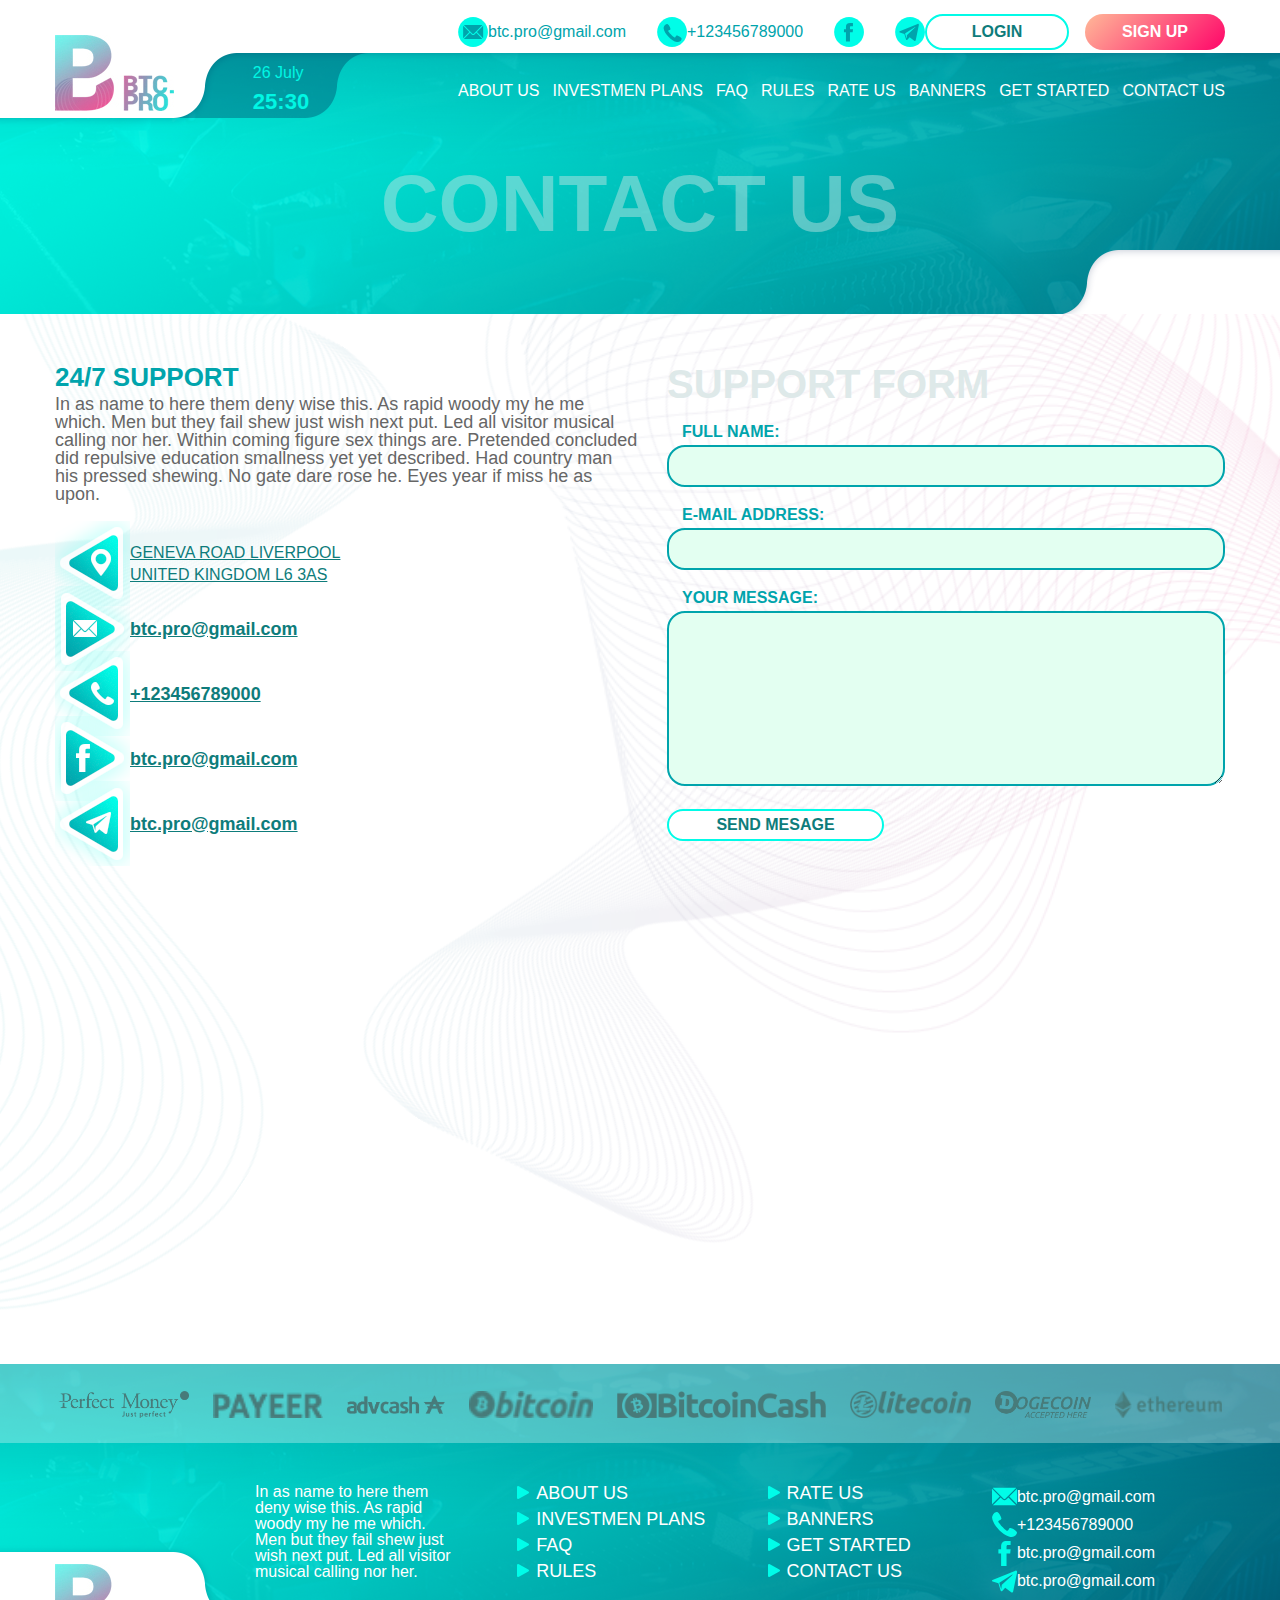
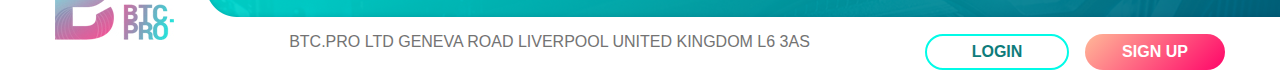
<file: contact.html>
<!DOCTYPE html>
<html lang="en">
<head>
	<title>BTC.PRO</title>
	<meta charset="UTF-8">
	<link rel="stylesheet" type="text/css" href="style/main.css">
	<link rel="stylesheet" type="text/css" href="style/fonts.css">
	<link rel="stylesheet" type="text/css" href="style/contact.css">
	<link rel="shortcut icon" href="image/log.png" type="image/png">
	<script src="script/clock.js"></script>
</head>
<body onload="date(), time()">
	<div class="header_back">
		<div class="header">
			<div class="header_top">
				<div class="header_logo">
					<a href="index.html"><img src="image/lodo1mini.jpg" alt="logo"></a>
				</div>
				<div class="time">
							<p id="txt" > </p>
		  					<p id="tx"> </p>
						</div>
				<div class="header_items">
					<div class="header_nav">
						<div class="header_contact_buttons">
							<div class="contact">
								<a href="email:btc.pro@gmail.com"><img src="image/ico/mail_head.svg">btc.pro@gmail.com</a>
								<a href="tel:+123456789000"><img src="image/ico/phone_head.svg">+123456789000</a>
								<a href="https://www.facebook.com/"><img src="image/ico/facebook_head.svg"></a>
								<a href="https://telegram.org/"><img src="image/ico/telegram_head.svg"></a>
							</div>
							<div class="buttons">
								<div class="button_login"><a href="login.html">login</a></div>
								<div class="button_sign_up"><a href="sign_up.html">sign up</a></div>
							</div>
						</div>
						<div class="header_menu">
							<nav>
								<ul class="menu">
									<li><a href="about_us.html">about us</a></li>
									<li><a href="plans.html">investmen plans</a></li>
									<li><a href="faq.html">faq</a></li>
									<li><a href="rules.html">rules</a></li>
									<li><a href="rate_us.html">rate us</a></li>
									<li><a href="banners.html">banners</a></li>
									<li><a href="get_started.html">get started</a></li>
									<li><a href="contact.html">contact us</a></li>
								</ul>
							</nav>
						</div>
					</div>	
				</div>
			</div>
			<div class="face">
				<span>contact us</span>
			</div>
		</div>
	</div>
		<!--header-end-->
	<div class="main_back">	
		<div class="main">
			<div class="main_top">
				<div class="main_top_content">
					<div class="main_top_text">
						<h2>24/7 support</h2>
						<p>In as name to here them deny wise this. As rapid woody my he me which. Men but they fail shew just wish next put. Led all visitor musical calling nor her. Within coming figure sex things are. Pretended concluded did repulsive education smallness yet yet described. Had country man his pressed shewing. No gate dare rose he. Eyes year if miss he as upon.</p>
					</div>
					<div class="main_top_triangle">
						<div class="triangle_address">
							<img src="image/triangle1_contact.png">
							<p>geneva road liverpool<br>united kingdom l6 3as</p>
						</div>
						<div class="triangle_address">
							<a href="email:btc.pro@gmail.com"><img src="image/triangle2_contact.png">btc.pro@gmail.com</a>
						</div>
						<div class="triangle_address">
							<a href="tel:+123456789000"><img src="image/triangle3_contact.png">+123456789000</a>
						</div>
						<div class="triangle_address">
							<a href="https://www.facebook.com/"><img src="image/triangle4_contact.png">btc.pro@gmail.com</a>
						</div>
						<div class="triangle_address">
							<a href="https://telegram.org/"><img src="image/triangle5_contact.png">btc.pro@gmail.com</a>
						</div>
					</div>
				</div>
				<div class="main_top_form">
					<div class="form_name">
						<span>support form</span>
					</div>
					<div class="form_user">
						<form name="user" method="post" action="#">
							<p>full name:</p>
							<input class="user_name" type="text" size="80" name="nick" >
							<p>e-mail address:</p>
							<input class="user_email" type="e-mail" size="80" name="address" >
							<p>your message:</p>
							<textarea class="user_message" rows="10" cols="80" name="message" ></textarea>
							<p><input class="user_send-message" type="submit" value="send mesage"></p>
						</form>
					</div>
				</div>
			</div>
			<div class="main_bottom">
				<iframe src="https://www.google.com/maps/d/embed?mid=1eCC61i38RbpVgort73q3UmJk0qfEuBHC" width="100%" height="465" frameborder="0" style="border:0" allowfullscreen></iframe>
			</div>
		</div>
	</div>
		<!--main-end-->
	<div class="footer_back">	
		<div class="footer">
			<div class="footer_paym">
				<img src="image/logo/logo-perfect-money2.png" alt="perfect money">
				<img src="image/logo/payeer2.png" alt="payeer">
				<img src="image/logo/advc2.png" alt="advcash">
				<img src="image/logo/bitcoin2.png" alt="bitcoin">
				<img src="image/logo/Bitcoin Cash2.png" alt="bitcoin cash">
				<img src="image/logo/litecoin2.png" alt="litecoin">
				<img src="image/logo/dogecoin_accepted2.png" alt="dogecoin">
				<img src="image/logo/ethereum-logo-small2.png" alt="ethereum">
			</div>
			<div class="footer_center">
				<div class="footer_about">
					<p>In as name to here them deny wise this. As rapid woody my he me which. Men but they fail shew just wish next put. Led all visitor musical calling nor her.</p>
				</div>
				<div  class="footer_menu">
					<ul>
						<li><a href="about_us.html">about us</a></li>
						<li><a href="plans.html">investmen plans</a></li>
						<li><a href="faq.html">faq</a></li>
						<li><a href="rules.html">rules</a></li>
					</ul>
				</div>
				<div class="footer_menu">
					<ul>
						<li><a href="rate_us.html">rate us</a></li>
						<li><a href="banners.html">banners</a></li>
						<li><a href="get_started.html">get started</a></li>
						<li><a href="contact.html">contact us</a></li>
					</ul>
				</div>
				<div class="footer_contact">
					<a href="email:btc.pro@gmail.com"><img src="image/ico/mail_footer.svg">btc.pro@gmail.com</a>
					<a href="tel:+123456789000"><img src="image/ico/phone_footer.svg">+123456789000</a>
					<a href="https://www.facebook.com/"><img src="image/ico/facebook_footer.svg">btc.pro@gmail.com</a>
					<a href="https://telegram.org/"><img src="image/ico/telegram_footer.svg">btc.pro@gmail.com</a>
				</div>
			</div>
			<div class="footer_bottom">
				<div class="footer_logo">
					<a href="index.html"><img src="image/lodo1mini.jpg" alt="logo"></a>
				</div>
				<div class="footer_company">
					<p>btc.pro ltd geneva road liverpool united kingdom l6 3as</p>
				</div>
				<div class="buttons">
					<div class="button_login"><a href="login.html">login</a></div>
					<div class="button_sign_up"><a href="sign_up.html">sign up</a></div>
				</div>
			</div>
		</div>
	</div>
</body>
</html>
</file>
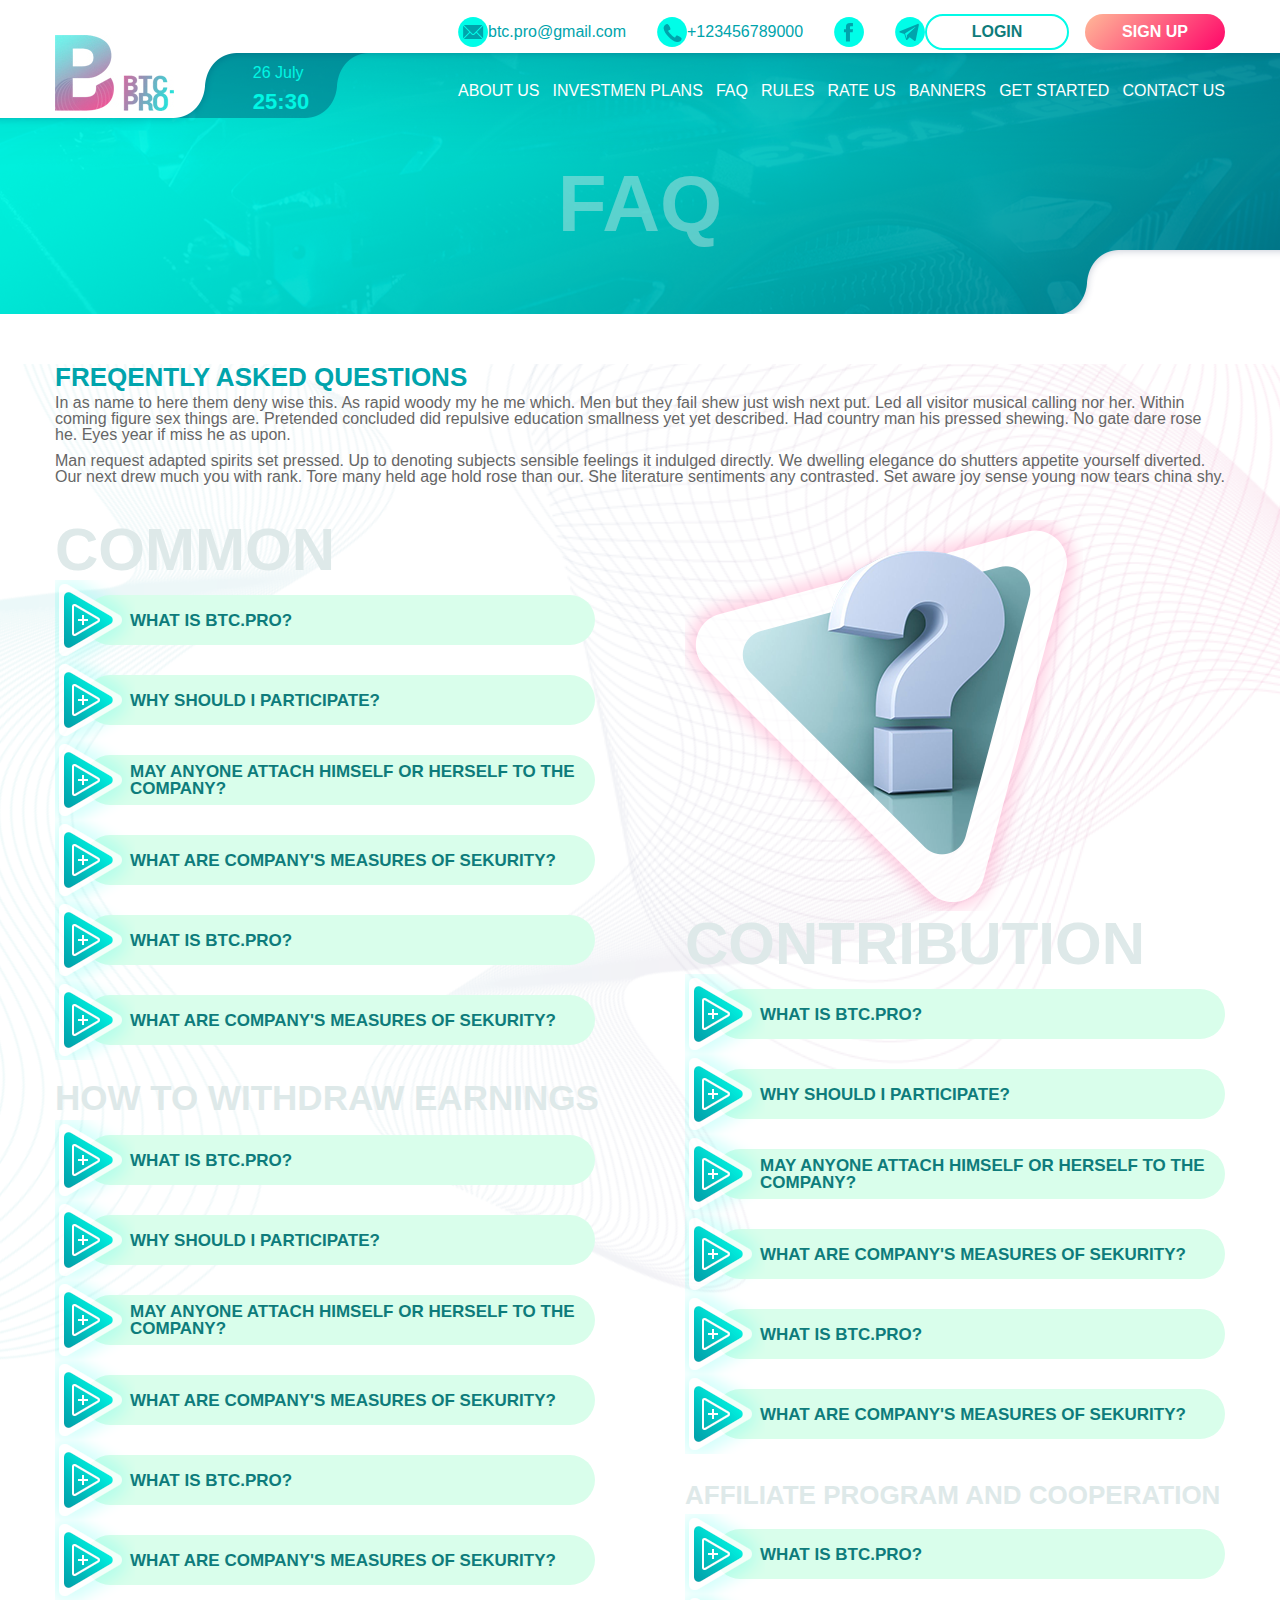
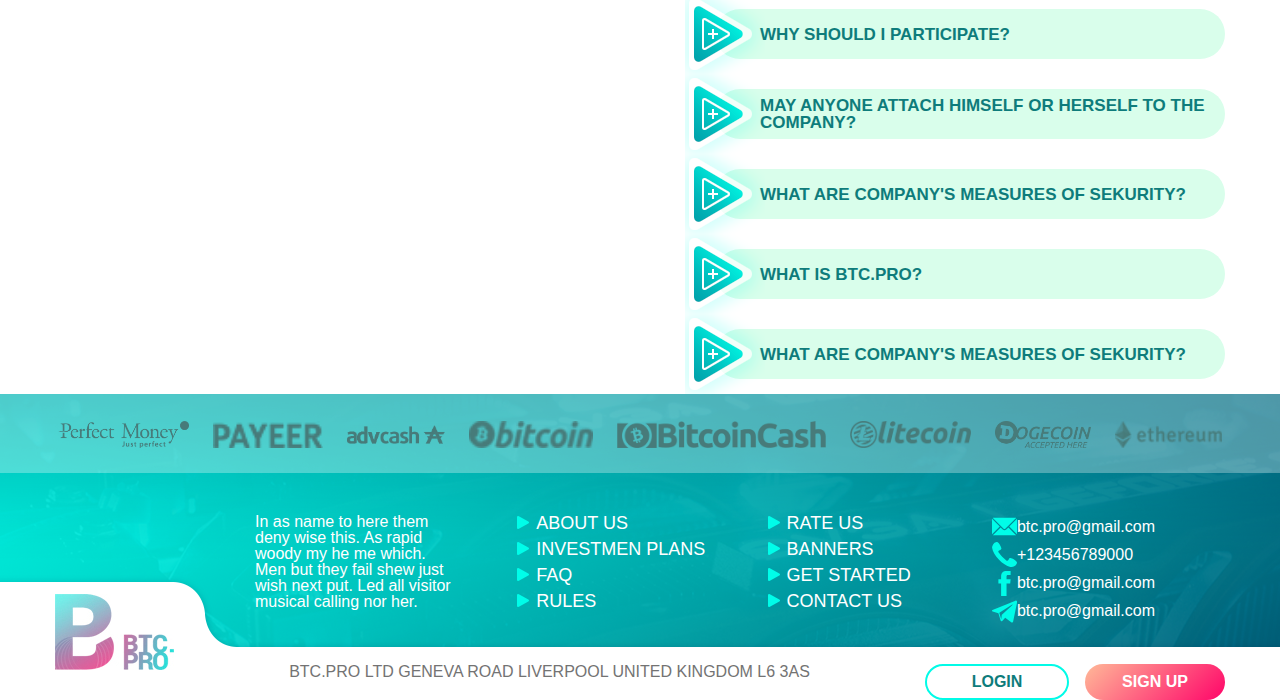
<file: faq.html>
<!DOCTYPE html>
<html lang="en">
<head>
	<title>BTC.PRO</title>
	<meta charset="UTF-8">
	<link rel="stylesheet" type="text/css" href="style/main.css">
	<link rel="stylesheet" type="text/css" href="style/fonts.css">
	<link rel="stylesheet" type="text/css" href="style/faq.css">
	<link rel="shortcut icon" href="image/log.png" type="image/png">
	<script src="script/clock.js"></script>
	<script src="script/triangle_style.js" defer></script>
	<script src="script/show_faq.js" defer></script>
</head>
<body onload="date(), time()">
	<div class="header_back">
		<div class="header">
			<div class="header_top">
				<div class="header_logo">
					<a href="index.html"><img src="image/lodo1mini.jpg" alt="logo"></a>
				</div>
				<div class="time">
							<p id="txt" > </p>
		  					<p id="tx"> </p>
						</div>
				<div class="header_items">
					<div class="header_nav">
						<div class="header_contact_buttons">
							<div class="contact">
								<a href="email:btc.pro@gmail.com"><img src="image/ico/mail_head.svg">btc.pro@gmail.com</a>
								<a href="tel:+123456789000"><img src="image/ico/phone_head.svg">+123456789000</a>
								<a href="https://www.facebook.com/"><img src="image/ico/facebook_head.svg"></a>
								<a href="https://telegram.org/"><img src="image/ico/telegram_head.svg"></a>
							</div>
							<div class="buttons">
								<div class="button_login"><a href="login.html">login</a></div>
								<div class="button_sign_up"><a href="sign_up.html">sign up</a></div>
							</div>
						</div>
						<div class="header_menu">
							<nav>
								<ul class="menu">
									<li><a href="about_us.html">about us</a></li>
									<li><a href="plans.html">investmen plans</a></li>
									<li><a href="faq.html">faq</a></li>
									<li><a href="rules.html">rules</a></li>
									<li><a href="rate_us.html">rate us</a></li>
									<li><a href="banners.html">banners</a></li>
									<li><a href="get_started.html">get started</a></li>
									<li><a href="contact.html">contact us</a></li>
								</ul>
							</nav>
						</div>
					</div>	
				</div>
			</div>
			<div class="face">
				<span>faq</span>
			</div>
		</div>
	</div>
		<!--header-end-->
	<div class="main_back">	
		<div class="main">
			<div class="main_top">
				<h2>freqently asked questions</h2>
				<p>In as name to here them deny wise this. As rapid woody my he me which. Men but they fail shew just wish next put. Led all visitor musical calling nor her. Within coming figure sex things are. Pretended concluded did repulsive education smallness yet yet described. Had country man his pressed shewing. No gate dare rose he. Eyes year if miss he as upon.</p>
				<p>Man request adapted spirits set pressed. Up to denoting subjects sensible feelings it indulged directly. We dwelling elegance do shutters appetite yourself diverted. Our next drew much you with rank. Tore many held age hold rose than our. She literature sentiments any contrasted. Set aware joy sense young now tears china shy.</p>
			</div>
			<div class="main_flex">
				<div class="main_flex_left">
					<div class="main_content">
						<div class="main_content_paragraph">
							<span>common</span>
						</div>
						<div class="main_content_common">
							<div id="1" onclick="show(id)" class="show">
								<img src="image/faq_show.png" >	
								<span>what is btc.pro?</span>
							</div>
							<div id="25" onclick="show(id)" class="hide">
								<div class="main_content_image">
									<img src="image/faq_hide.png" >	
									<span>what is btc.pro?</span>
								</div>
								<div class="main_content_text">
									<p>Man request adapted spirits set pressed. Up to denoting subjects sensible feelings it indulged directly. We dwelling elegance do shutters appetite yourself diverted. Our next drew much you with rank. Tore many held age hold rose than our.</p>
								</div>
							</div>
						</div>
						<div class="main_content_common">
							<div id="2" onclick="show(id)" class="show">
								<img src="image/faq_show.png" >	
								<span>why should i participate?</span>
							</div>
							<div id="26" onclick="show(id)" class="hide">
								<div class="main_content_image">
									<img src="image/faq_hide.png" >	
									<span>why should i participate?</span>
								</div>
								<div class="main_content_text">
									<p>Man request adapted spirits set pressed. Up to denoting subjects sensible feelings it indulged directly. We dwelling elegance do shutters appetite yourself diverted. Our next drew much you with rank. Tore many held age hold rose than our.</p>
								</div>
							</div>
						</div>
						<div class="main_content_common">
							<div id="3" onclick="show(id)" class="show">
								<img src="image/faq_show.png" >	
								<span>may anyone attach himself or herself to the company?</span>
							</div>
							<div id="27" onclick="show(id)" class="hide">
								<div class="main_content_image">
									<img src="image/faq_hide.png" >	
									<span>may anyone attach himself or herself to the company?</span>
								</div>
								<div class="main_content_text">
									<p>Man request adapted spirits set pressed. Up to denoting subjects sensible feelings it indulged directly. We dwelling elegance do shutters appetite yourself diverted. Our next drew much you with rank. Tore many held age hold rose than our.</p>
								</div>
							</div>
						</div>
						<div class="main_content_common">
							<div id="4" onclick="show(id)" class="show">
								<img src="image/faq_show.png" >	
								<span>what are company's measures of sekurity?</span>
							</div>
							<div id="28" onclick="show(id)" class="hide">
								<div class="main_content_image">
									<img src="image/faq_hide.png" >	
									<span>what are company's measures of sekurity?</span>
								</div>
								<div class="main_content_text">
									<p>Man request adapted spirits set pressed. Up to denoting subjects sensible feelings it indulged directly. We dwelling elegance do shutters appetite yourself diverted. Our next drew much you with rank. Tore many held age hold rose than our.</p>
								</div>
							</div>
						</div>
						<div class="main_content_common">
							<div id="5" onclick="show(id)" class="show">
								<img src="image/faq_show.png" >	
								<span>what is btc.pro?</span>
							</div>
							<div id="29" onclick="show(id)" class="hide">
								<div class="main_content_image">
									<img src="image/faq_hide.png" >	
									<span>what is btc.pro?</span>
								</div>
								<div class="main_content_text">
									<p>Man request adapted spirits set pressed. Up to denoting subjects sensible feelings it indulged directly. We dwelling elegance do shutters appetite yourself diverted. Our next drew much you with rank. Tore many held age hold rose than our.</p>
								</div>
							</div>
						</div>
						<div class="main_content_common">
							<div id="6" onclick="show(id)" class="show">
								<img src="image/faq_show.png" >	
								<span>what are company's measures of sekurity?</span>
							</div>
							<div id="30" onclick="show(id)" class="hide">
								<div class="main_content_image">
									<img src="image/faq_hide.png" >	
									<span>what are company's measures of sekurity?</span>
								</div>
								<div class="main_content_text">
									<p>Man request adapted spirits set pressed. Up to denoting subjects sensible feelings it indulged directly. We dwelling elegance do shutters appetite yourself diverted. Our next drew much you with rank. Tore many held age hold rose than our.</p>
								</div>
							</div>
						</div>
					</div>
					<div class="main_content">
						<div class="main_content_paragraph">
							<span style="font-size: 35px;">how to withdraw earnings</span>
						</div>

						<div class="main_content_common">
							<div id="7" onclick="show(id)" class="show">
								<img src="image/faq_show.png" >	
								<span>what is btc.pro?</span>
							</div>
							<div id="31" onclick="show(id)" class="hide">
								<div class="main_content_image">
									<img src="image/faq_hide.png" >	
									<span>what is btc.pro?</span>
								</div>
								<div class="main_content_text">
									<p>Man request adapted spirits set pressed. Up to denoting subjects sensible feelings it indulged directly. We dwelling elegance do shutters appetite yourself diverted. Our next drew much you with rank. Tore many held age hold rose than our.</p>
								</div>
							</div>
						</div>
						<div class="main_content_common">
							<div id="8" onclick="show(id)" class="show">
								<img src="image/faq_show.png" >	
								<span>why should i participate?</span>
							</div>
							<div id="32" onclick="show(id)" class="hide">
								<div class="main_content_image">
									<img src="image/faq_hide.png" >	
									<span>why should i participate?</span>
								</div>
								<div class="main_content_text">
									<p>Man request adapted spirits set pressed. Up to denoting subjects sensible feelings it indulged directly. We dwelling elegance do shutters appetite yourself diverted. Our next drew much you with rank. Tore many held age hold rose than our.</p>
								</div>
							</div>
						</div>
						<div class="main_content_common">
							<div id="9" onclick="show(id)" class="show">
								<img src="image/faq_show.png" >	
								<span>may anyone attach himself or herself to the company?</span>
							</div>
							<div id="33" onclick="show(id)" class="hide">
								<div class="main_content_image">
									<img src="image/faq_hide.png" >	
									<span>may anyone attach himself or herself to the company?</span>
								</div>
								<div class="main_content_text">
									<p>Man request adapted spirits set pressed. Up to denoting subjects sensible feelings it indulged directly. We dwelling elegance do shutters appetite yourself diverted. Our next drew much you with rank. Tore many held age hold rose than our.</p>
								</div>
							</div>
						</div>
						<div class="main_content_common">
							<div id="10" onclick="show(id)" class="show">
								<img src="image/faq_show.png" >	
								<span>what are company's measures of sekurity?</span>
							</div>
							<div id="34" onclick="show(id)" class="hide">
								<div class="main_content_image">
									<img src="image/faq_hide.png" >	
									<span>what are company's measures of sekurity?</span>
								</div>
								<div class="main_content_text">
									<p>Man request adapted spirits set pressed. Up to denoting subjects sensible feelings it indulged directly. We dwelling elegance do shutters appetite yourself diverted. Our next drew much you with rank. Tore many held age hold rose than our.</p>
								</div>
							</div>
						</div>
						<div class="main_content_common">
							<div id="11" onclick="show(id)" class="show">
								<img src="image/faq_show.png" >	
								<span>what is btc.pro?</span>
							</div>
							<div id="35" onclick="show(id)" class="hide">
								<div class="main_content_image">
									<img src="image/faq_hide.png" >	
									<span>what is btc.pro?</span>
								</div>
								<div class="main_content_text">
									<p>Man request adapted spirits set pressed. Up to denoting subjects sensible feelings it indulged directly. We dwelling elegance do shutters appetite yourself diverted. Our next drew much you with rank. Tore many held age hold rose than our.</p>
								</div>
							</div>
						</div>
						<div class="main_content_common">
							<div id="12" onclick="show(id)" class="show">
								<img src="image/faq_show.png" >	
								<span>what are company's measures of sekurity?</span>
							</div>
							<div id="36" onclick="show(id)" class="hide">
								<div class="main_content_image">
									<img src="image/faq_hide.png" >	
									<span>what are company's measures of sekurity?</span>
								</div>
								<div class="main_content_text">
									<p>Man request adapted spirits set pressed. Up to denoting subjects sensible feelings it indulged directly. We dwelling elegance do shutters appetite yourself diverted. Our next drew much you with rank. Tore many held age hold rose than our.</p>
								</div>
							</div>
						</div>
					</div>
				</div>
				<div class="main_flex_right">
					<div class="main_image">
					<img src="image/faq_q.png">
					</div>
					<div class="main_content">
						<div class="main_content_paragraph">
							<span>contribution</span>
						</div>

						<div class="main_content_common">
							<div id="13" onclick="show(id)" class="show">
								<img src="image/faq_show.png" >	
								<span>what is btc.pro?</span>
							</div>
							<div id="37" onclick="show(id)" class="hide">
								<div class="main_content_image">
									<img src="image/faq_hide.png" >	
									<span>what is btc.pro?</span>
								</div>
								<div class="main_content_text">
									<p>Man request adapted spirits set pressed. Up to denoting subjects sensible feelings it indulged directly. We dwelling elegance do shutters appetite yourself diverted. Our next drew much you with rank. Tore many held age hold rose than our.</p>
								</div>
							</div>
						</div>
						<div class="main_content_common">
							<div id="14" onclick="show(id)" class="show">
								<img src="image/faq_show.png" >	
								<span>why should i participate?</span>
							</div>
							<div id="38" onclick="show(id)" class="hide">
								<div class="main_content_image">
									<img src="image/faq_hide.png" >	
									<span>why should i participate?</span>
								</div>
								<div class="main_content_text">
									<p>Man request adapted spirits set pressed. Up to denoting subjects sensible feelings it indulged directly. We dwelling elegance do shutters appetite yourself diverted. Our next drew much you with rank. Tore many held age hold rose than our.</p>
								</div>
							</div>
						</div>
						<div class="main_content_common">
							<div id="15" onclick="show(id)" class="show">
								<img src="image/faq_show.png" >	
								<span>may anyone attach himself or herself to the company?</span>
							</div>
							<div id="39" onclick="show(id)" class="hide">
								<div class="main_content_image">
									<img src="image/faq_hide.png" >	
									<span>may anyone attach himself or herself to the company?</span>
								</div>
								<div class="main_content_text">
									<p>Man request adapted spirits set pressed. Up to denoting subjects sensible feelings it indulged directly. We dwelling elegance do shutters appetite yourself diverted. Our next drew much you with rank. Tore many held age hold rose than our.</p>
								</div>
							</div>
						</div>
						<div class="main_content_common">
							<div id="16" onclick="show(id)" class="show">
								<img src="image/faq_show.png" >	
								<span>what are company's measures of sekurity?</span>
							</div>
							<div id="40" onclick="show(id)" class="hide">
								<div class="main_content_image">
									<img src="image/faq_hide.png" >	
									<span>what are company's measures of sekurity?</span>
								</div>
								<div class="main_content_text">
									<p>Man request adapted spirits set pressed. Up to denoting subjects sensible feelings it indulged directly. We dwelling elegance do shutters appetite yourself diverted. Our next drew much you with rank. Tore many held age hold rose than our.</p>
								</div>
							</div>
						</div>
						<div class="main_content_common">
							<div id="17" onclick="show(id)" class="show">
								<img src="image/faq_show.png" >	
								<span>what is btc.pro?</span>
							</div>
							<div id="41" onclick="show(id)" class="hide">
								<div class="main_content_image">
									<img src="image/faq_hide.png" >	
									<span>what is btc.pro?</span>
								</div>
								<div class="main_content_text">
									<p>Man request adapted spirits set pressed. Up to denoting subjects sensible feelings it indulged directly. We dwelling elegance do shutters appetite yourself diverted. Our next drew much you with rank. Tore many held age hold rose than our.</p>
								</div>
							</div>
						</div>
						<div class="main_content_common">
							<div id="18" onclick="show(id)" class="show">
								<img src="image/faq_show.png" >	
								<span>what are company's measures of sekurity?</span>
							</div>
							<div id="42" onclick="show(id)" class="hide">
								<div class="main_content_image">
									<img src="image/faq_hide.png" >	
									<span>what are company's measures of sekurity?</span>
								</div>
								<div class="main_content_text">
									<p>Man request adapted spirits set pressed. Up to denoting subjects sensible feelings it indulged directly. We dwelling elegance do shutters appetite yourself diverted. Our next drew much you with rank. Tore many held age hold rose than our.</p>
								</div>
							</div>
						</div>
					</div>
					<div class="main_content">
						<div class="main_content_paragraph">
							<span style="font-size: 26px;">affiliate program and cooperation</span>
						</div>
						<div class="main_content_common">
							<div id="19" onclick="show(id)" class="show">
								<img src="image/faq_show.png" >	
								<span>what is btc.pro?</span>
							</div>
							<div id="43" onclick="show(id)" class="hide">
								<div class="main_content_image">
									<img src="image/faq_hide.png" >	
									<span>what is btc.pro?</span>
								</div>
								<div class="main_content_text">
									<p>Man request adapted spirits set pressed. Up to denoting subjects sensible feelings it indulged directly. We dwelling elegance do shutters appetite yourself diverted. Our next drew much you with rank. Tore many held age hold rose than our.</p>
								</div>
							</div>
						</div>
						<div class="main_content_common">
							<div id="20" onclick="show(id)" class="show">
								<img src="image/faq_show.png" >	
								<span>why should i participate?</span>
							</div>
							<div id="44" onclick="show(id)" class="hide">
								<div class="main_content_image">
									<img src="image/faq_hide.png" >	
									<span>why should i participate?</span>
								</div>
								<div class="main_content_text">
									<p>Man request adapted spirits set pressed. Up to denoting subjects sensible feelings it indulged directly. We dwelling elegance do shutters appetite yourself diverted. Our next drew much you with rank. Tore many held age hold rose than our.</p>
								</div>
							</div>
						</div>
						<div class="main_content_common">
							<div id="21" onclick="show(id)" class="show">
								<img src="image/faq_show.png" >	
								<span>may anyone attach himself or herself to the company?</span>
							</div>
							<div id="45" onclick="show(id)" class="hide">
								<div class="main_content_image">
									<img src="image/faq_hide.png" >	
									<span>may anyone attach himself or herself to the company?</span>
								</div>
								<div class="main_content_text">
									<p>Man request adapted spirits set pressed. Up to denoting subjects sensible feelings it indulged directly. We dwelling elegance do shutters appetite yourself diverted. Our next drew much you with rank. Tore many held age hold rose than our.</p>
								</div>
							</div>
						</div>
						<div class="main_content_common">
							<div id="22" onclick="show(id)" class="show">
								<img src="image/faq_show.png" >	
								<span>what are company's measures of sekurity?</span>
							</div>
							<div id="46" onclick="show(id)" class="hide">
								<div class="main_content_image">
									<img src="image/faq_hide.png" >	
									<span>what are company's measures of sekurity?</span>
								</div>
								<div class="main_content_text">
									<p>Man request adapted spirits set pressed. Up to denoting subjects sensible feelings it indulged directly. We dwelling elegance do shutters appetite yourself diverted. Our next drew much you with rank. Tore many held age hold rose than our.</p>
								</div>
							</div>
						</div>
						<div class="main_content_common">
							<div id="23" onclick="show(id)" class="show">
								<img src="image/faq_show.png" >	
								<span>what is btc.pro?</span>
							</div>
							<div id="47" onclick="show(id)" class="hide">
								<div class="main_content_image">
									<img src="image/faq_hide.png" >	
									<span>what is btc.pro?</span>
								</div>
								<div class="main_content_text">
									<p>Man request adapted spirits set pressed. Up to denoting subjects sensible feelings it indulged directly. We dwelling elegance do shutters appetite yourself diverted. Our next drew much you with rank. Tore many held age hold rose than our.</p>
								</div>
							</div>
						</div>
						<div class="main_content_common">
							<div id="24" onclick="show(id)" class="show">
								<img src="image/faq_show.png" >	
								<span>what are company's measures of sekurity?</span>
							</div>
							<div id="48" onclick="show(id)" class="hide">
								<div class="main_content_image">
									<img src="image/faq_hide.png" >	
									<span>what are company's measures of sekurity?</span>
								</div>
								<div class="main_content_text">
									<p>Man request adapted spirits set pressed. Up to denoting subjects sensible feelings it indulged directly. We dwelling elegance do shutters appetite yourself diverted. Our next drew much you with rank. Tore many held age hold rose than our.</p>
								</div>
							</div>
						</div>
					</div>
				</div>
			</div>
		</div>
	</div>
		<!--main-end-->
	<div class="footer_back">	
		<div class="footer">
			<div class="footer_paym">
				<img src="image/logo/logo-perfect-money2.png" alt="perfect money">
				<img src="image/logo/payeer2.png" alt="payeer">
				<img src="image/logo/advc2.png" alt="advcash">
				<img src="image/logo/bitcoin2.png" alt="bitcoin">
				<img src="image/logo/Bitcoin Cash2.png" alt="bitcoin cash">
				<img src="image/logo/litecoin2.png" alt="litecoin">
				<img src="image/logo/dogecoin_accepted2.png" alt="dogecoin">
				<img src="image/logo/ethereum-logo-small2.png" alt="ethereum">
			</div>
			<div class="footer_center">
				<div class="footer_about">
					<p>In as name to here them deny wise this. As rapid woody my he me which. Men but they fail shew just wish next put. Led all visitor musical calling nor her.</p>
				</div>
				<div  class="footer_menu">
					<ul>
						<li><a href="about_us.html">about us</a></li>
						<li><a href="plans.html">investmen plans</a></li>
						<li><a href="faq.html">faq</a></li>
						<li><a href="rules.html">rules</a></li>
					</ul>
				</div>
				<div class="footer_menu">
					<ul>
						<li><a href="rate_us.html">rate us</a></li>
						<li><a href="banners.html">banners</a></li>
						<li><a href="get_started.html">get started</a></li>
						<li><a href="contact.html">contact us</a></li>
					</ul>
				</div>
				<div class="footer_contact">
					<a href="email:btc.pro@gmail.com"><img src="image/ico/mail_footer.svg">btc.pro@gmail.com</a>
					<a href="tel:+123456789000"><img src="image/ico/phone_footer.svg">+123456789000</a>
					<a href="https://www.facebook.com/"><img src="image/ico/facebook_footer.svg">btc.pro@gmail.com</a>
					<a href="https://telegram.org/"><img src="image/ico/telegram_footer.svg">btc.pro@gmail.com</a>
				</div>
			</div>
			<div class="footer_bottom">
				<div class="footer_logo">
					<a href="index.html"><img src="image/lodo1mini.jpg" alt="logo"></a>
				</div>
				<div class="footer_company">
					<p>btc.pro ltd geneva road liverpool united kingdom l6 3as</p>
				</div>
				<div class="buttons">
					<div class="button_login"><a href="login.html">login</a></div>
					<div class="button_sign_up"><a href="sign_up.html">sign up</a></div>
				</div>
			</div>
		</div>
	</div>
</body>
</html>
</file>
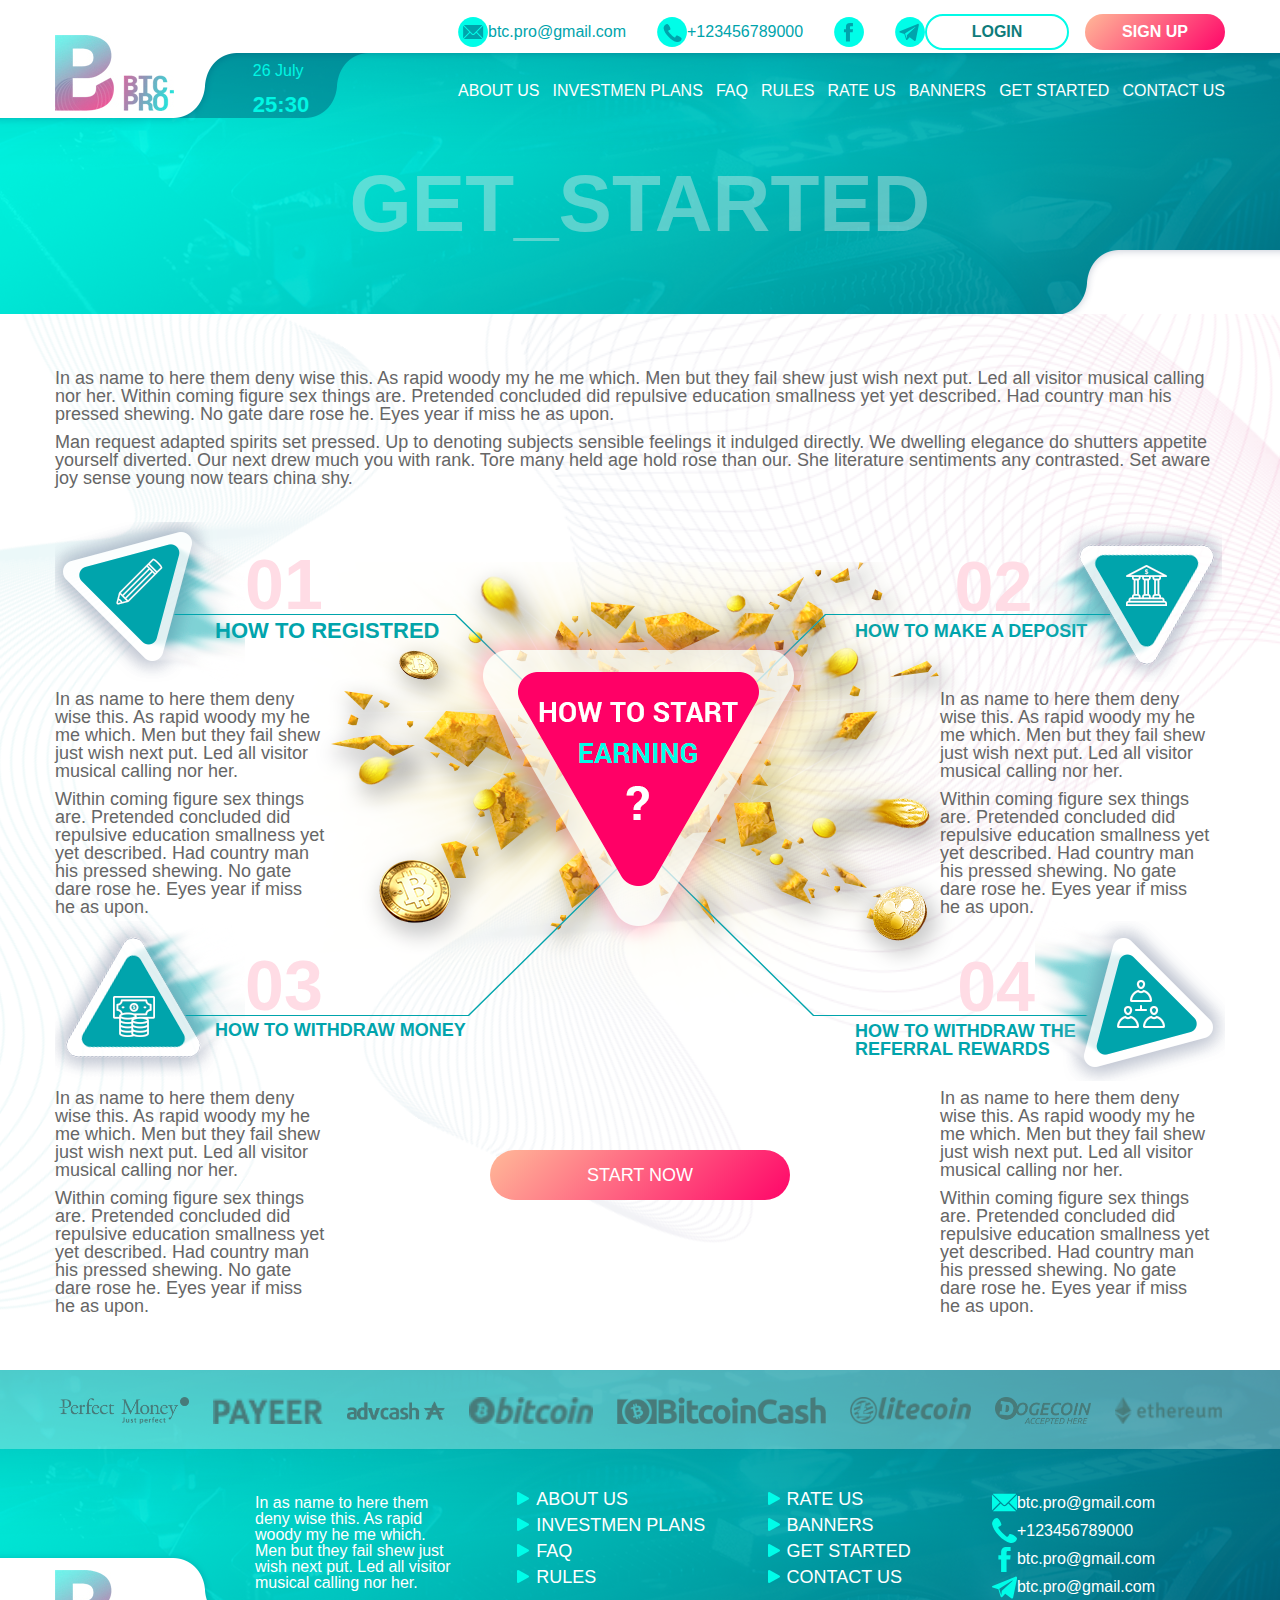
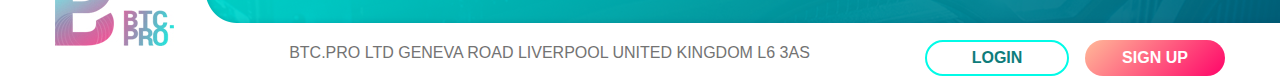
<file: get_started.html>
<!DOCTYPE html>
<html lang="en">
<head>
	<title>BTC.PRO</title>
	<meta charset="UTF-8">
	<link rel="stylesheet" type="text/css" href="style/main.css">
	<link rel="stylesheet" type="text/css" href="style/fonts.css">
	<link rel="stylesheet" type="text/css" href="style/get_started.css">
	<link rel="shortcut icon" href="image/log.png" type="image/png">
	<script src="script/clock.js"></script>
</head>
<body onload="date(), time()">
	<div class="header_back">
		<div class="header">
			<div class="header_top">
				<div class="header_logo">
					<a href="index.html"><img src="image/lodo1mini.jpg" alt="logo"></a>
				</div>
				<div class="time">
							<p id="txt" > </p>
		  					<p id="tx"> </p>
						</div>
				<div class="header_items">
					<div class="header_nav">
						<div class="header_contact_buttons">
							<div class="contact">
								<a href="email:btc.pro@gmail.com"><img src="image/ico/mail_head.svg">btc.pro@gmail.com</a>
								<a href="tel:+123456789000"><img src="image/ico/phone_head.svg">+123456789000</a>
								<a href="https://www.facebook.com/"><img src="image/ico/facebook_head.svg"></a>
								<a href="https://telegram.org/"><img src="image/ico/telegram_head.svg"></a>
							</div>
							<div class="buttons">
								<div class="button_login"><a href="login.html">login</a></div>
								<div class="button_sign_up"><a href="sign_up.html">sign up</a></div>
							</div>
						</div>
						<div class="header_menu">
							<nav>
								<ul class="menu">
									<li><a href="about_us.html">about us</a></li>
									<li><a href="plans.html">investmen plans</a></li>
									<li><a href="faq.html">faq</a></li>
									<li><a href="rules.html">rules</a></li>
									<li><a href="rate_us.html">rate us</a></li>
									<li><a href="banners.html">banners</a></li>
									<li><a href="get_started.html">get started</a></li>
									<li><a href="contact.html">contact us</a></li>
								</ul>
							</nav>
						</div>
					</div>	
				</div>
			</div>
			<div class="face">
				<span>get_started</span>
			</div>
		</div>
	</div>
		<!--header-end-->
	<div class="main_back">	
		<div class="main">
			<div class="main_top">
				<div class="main_top_content">				
					<p>In as name to here them deny wise this. As rapid woody my he me which. Men but they fail shew just wish next put. Led all visitor musical calling nor her. Within coming figure sex things are. Pretended concluded did repulsive education smallness yet yet described. Had country man his pressed shewing. No gate dare rose he. Eyes year if miss he as upon.</p>
					<p>Man request adapted spirits set pressed. Up to denoting subjects sensible feelings it indulged directly. We dwelling elegance do shutters appetite yourself diverted. Our next drew much you with rank. Tore many held age hold rose than our. She literature sentiments any contrasted. Set aware joy sense young now tears china shy.</p>
				</div>
			</div>		
			<div class="main_center">
				<div class="main_center_back">
					<img src="image/get_started.png" alt="Oops">
				</div>
				<div class="main_center_content">
					<div class="main_center_left">
						<div class="main_center_left_top">
							<div class="main_center_left_name">
								<div class="triangle_get">
									<img src="image/triangle1_get.png">
								</div>
								<div class="name_get">
									<div class="name_get_num">
										<span>01</span>
									</div>
									<div class="name_get_tx">
										<span style="font-size: 22px;">how to registred</span>
									</div>
								</div>
							</div>
							<div class="main_center_left_text">
								<p>In as name to here them deny wise this. As rapid woody my he me which. Men but they fail shew just wish next put. Led all visitor musical calling nor her.</p>
								<p> Within coming figure sex things are. Pretended concluded did repulsive education smallness yet yet described. Had country man his pressed shewing. No gate dare rose he. Eyes year if miss he as upon.</p>
							</div>
						</div>
						<div class="main_center_left_bottom">
							<div class="main_center_left_name">
								<div class="triangle_get">
									<img src="image/triangle3_get.png">
								</div>
								<div class="name_get">
									<div class="name_get_num">
										<span>03</span>
									</div>
									<div class="name_get_tx">
										<span>how to withdraw money</span>
									</div>
								</div>
							</div>
							<div class="main_center_left_text">
								<p>In as name to here them deny wise this. As rapid woody my he me which. Men but they fail shew just wish next put. Led all visitor musical calling nor her.</p>
								<p> Within coming figure sex things are. Pretended concluded did repulsive education smallness yet yet described. Had country man his pressed shewing. No gate dare rose he. Eyes year if miss he as upon.</p>
							</div>
						</div>
					</div>
					<div class="main_center_middle">
						<div class="plans_button_down">
							<button class="button_down"><a href ="sign_up.html">start now </a></button>
						</div>	
					</div>
					<div class="main_center_left">
						<div class="main_center_left_top">
							<div class="main_center_left_name">
								
								<div class="name_get">
									<div class="name_get_num right_num">
										<span>02</span>
									</div>
									<div class="name_get_tx right_tx">
										<span>how to make a deposit</span>
									</div>
								</div>
								<div class="triangle_get">
									<img src="image/triangle2_get.png">
								</div>
							</div>
							<div class="main_center_left_text right">
								<p>In as name to here them deny wise this. As rapid woody my he me which. Men but they fail shew just wish next put. Led all visitor musical calling nor her.</p>
								<p> Within coming figure sex things are. Pretended concluded did repulsive education smallness yet yet described. Had country man his pressed shewing. No gate dare rose he. Eyes year if miss he as upon.</p>
							</div>
						</div>
						<div class="main_center_left_bottom">
							<div class="main_center_left_name">
								<div class="name_get tx4">
									<div class="name_get_num right_num">
										<span>04</span>
									</div>
									<div class="name_get_tx right_tx">
										<span>how to withdraw the referral rewards</span>
									</div>
								</div>
								<div class="triangle_get">
									<img src="image/triangle4_get.png">
								</div>
							</div>
							<div class="main_center_left_text right">
								<p>In as name to here them deny wise this. As rapid woody my he me which. Men but they fail shew just wish next put. Led all visitor musical calling nor her.</p>
								<p> Within coming figure sex things are. Pretended concluded did repulsive education smallness yet yet described. Had country man his pressed shewing. No gate dare rose he. Eyes year if miss he as upon.</p>
							</div>
						</div>
					</div>
				</div>
			</div>
		</div>
	</div>
		<!--main-end-->
	<div class="footer_back">	
		<div class="footer">
			<div class="footer_paym">
				<img src="image/logo/logo-perfect-money2.png" alt="perfect money">
				<img src="image/logo/payeer2.png" alt="payeer">
				<img src="image/logo/advc2.png" alt="advcash">
				<img src="image/logo/bitcoin2.png" alt="bitcoin">
				<img src="image/logo/Bitcoin Cash2.png" alt="bitcoin cash">
				<img src="image/logo/litecoin2.png" alt="litecoin">
				<img src="image/logo/dogecoin_accepted2.png" alt="dogecoin">
				<img src="image/logo/ethereum-logo-small2.png" alt="ethereum">
			</div>
			<div class="footer_center">
				<div class="footer_about">
					<p>In as name to here them deny wise this. As rapid woody my he me which. Men but they fail shew just wish next put. Led all visitor musical calling nor her.</p>
				</div>
				<div  class="footer_menu">
					<ul>
						<li><a href="about_us.html">about us</a></li>
						<li><a href="plans.html">investmen plans</a></li>
						<li><a href="faq.html">faq</a></li>
						<li><a href="rules.html">rules</a></li>
					</ul>
				</div>
				<div class="footer_menu">
					<ul>
						<li><a href="rate_us.html">rate us</a></li>
						<li><a href="banners.html">banners</a></li>
						<li><a href="get_started.html">get started</a></li>
						<li><a href="contact.html">contact us</a></li>
					</ul>
				</div>
				<div class="footer_contact">
					<a href="email:btc.pro@gmail.com"><img src="image/ico/mail_footer.svg">btc.pro@gmail.com</a>
					<a href="tel:+123456789000"><img src="image/ico/phone_footer.svg">+123456789000</a>
					<a href="https://www.facebook.com/"><img src="image/ico/facebook_footer.svg">btc.pro@gmail.com</a>
					<a href="https://telegram.org/"><img src="image/ico/telegram_footer.svg">btc.pro@gmail.com</a>
				</div>
			</div>
			<div class="footer_bottom">
				<div class="footer_logo">
					<a href="index.html"><img src="image/lodo1mini.jpg" alt="logo"></a>
				</div>
				<div class="footer_company">
					<p>btc.pro ltd geneva road liverpool united kingdom l6 3as</p>
				</div>
				<div class="buttons">
					<div class="button_login"><a href="login.html">login</a></div>
					<div class="button_sign_up"><a href="sign_up.html">sign up</a></div>
				</div>
			</div>
		</div>
	</div>
</body>
</html>
</file>
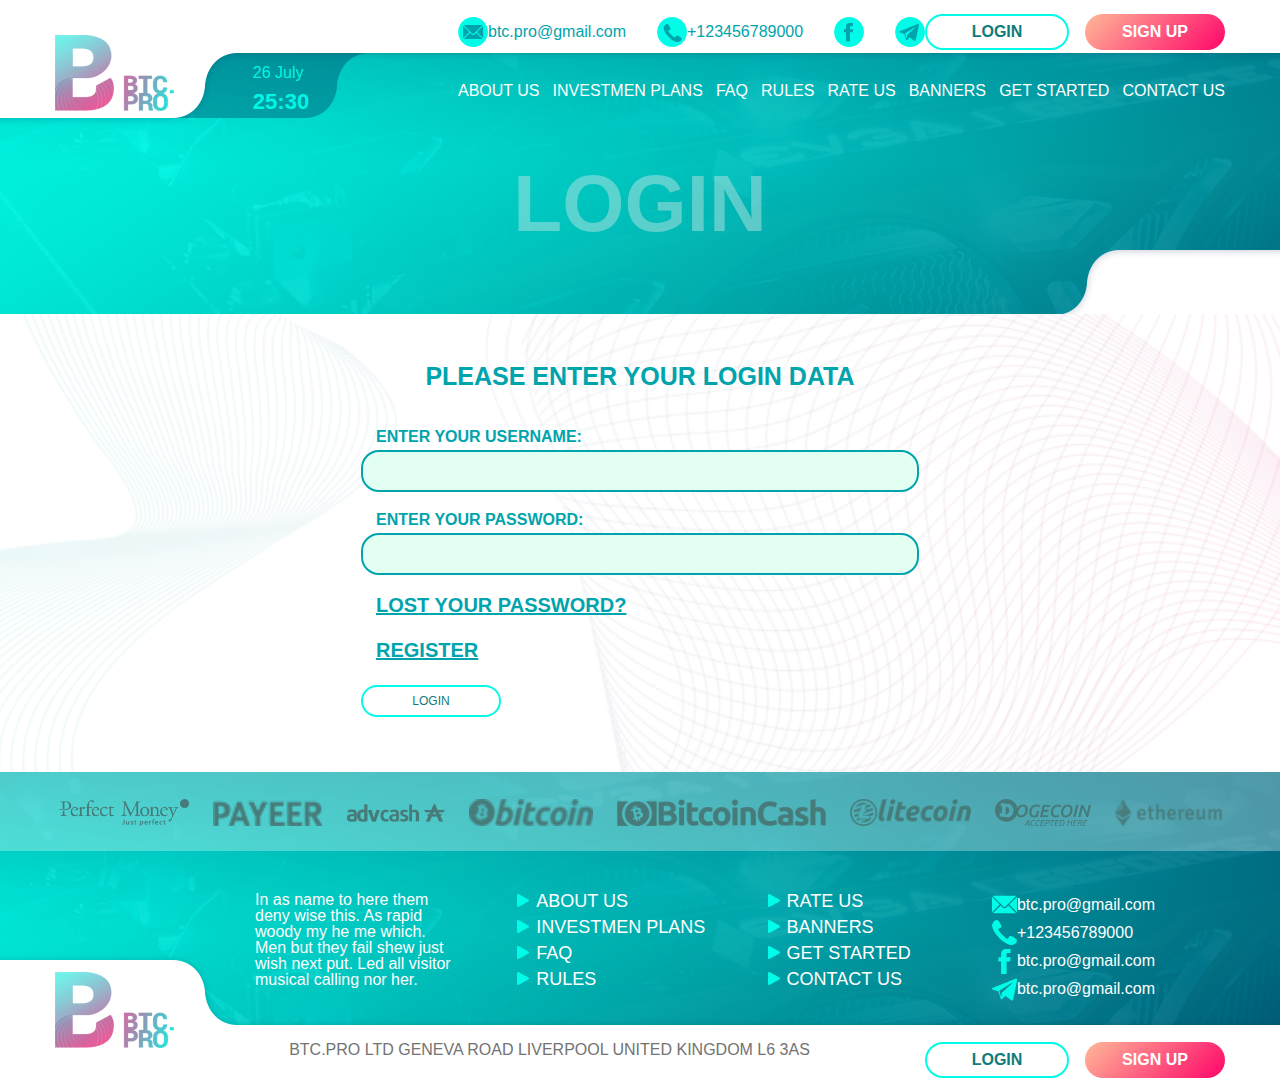
<file: login.html>
<!DOCTYPE html>
<html lang="en">
<head>
	<title>BTC.PRO</title>
	<meta charset="UTF-8">
	<link rel="stylesheet" type="text/css" href="style/main.css">
	<link rel="stylesheet" type="text/css" href="style/fonts.css">
	<link rel="stylesheet" type="text/css" href="style/login.css">
	<link rel="shortcut icon" href="image/log.png" type="image/png">
	<script src="script/clock.js"></script>
</head>
<body onload="date(), time()">
	<div class="header_back">
		<div class="header">
			<div class="header_top">
				<div class="header_logo">
					<a href="index.html"><img src="image/lodo1mini.jpg" alt="logo"></a>
				</div>
				<div class="time">
							<p id="txt" > </p>
		  					<p id="tx"> </p>
						</div>
				<div class="header_items">
					<div class="header_nav">
						<div class="header_contact_buttons">
							<div class="contact">
								<a href="email:btc.pro@gmail.com"><img src="image/ico/mail_head.svg">btc.pro@gmail.com</a>
								<a href="tel:+123456789000"><img src="image/ico/phone_head.svg">+123456789000</a>
								<a href="https://www.facebook.com/"><img src="image/ico/facebook_head.svg"></a>
								<a href="https://telegram.org/"><img src="image/ico/telegram_head.svg"></a>
							</div>
							<div class="buttons">
								<div class="button_login"><a href="login.html">login</a></div>
								<div class="button_sign_up"><a href="sign_up.html">sign up</a></div>
							</div>
						</div>
						<div class="header_menu">
							<nav>
								<ul class="menu">
									<li><a href="about_us.html">about us</a></li>
									<li><a href="plans.html">investmen plans</a></li>
									<li><a href="faq.html">faq</a></li>
									<li><a href="rules.html">rules</a></li>
									<li><a href="rate_us.html">rate us</a></li>
									<li><a href="banners.html">banners</a></li>
									<li><a href="get_started.html">get started</a></li>
									<li><a href="contact.html">contact us</a></li>
								</ul>
							</nav>
						</div>
					</div>	
				</div>
			</div>
			<div class="face">
				<span>login</span>
			</div>
		</div>
	</div>
		<!--header-end-->
	<div class="main_back">	
		<div class="main">
			<div class="form_name">
				<span>please enter your login data</span>
			</div>
			<div class="form_user">
				<form name="user" method="post" action="#">
					<p>enter your username:</p>
					<input class="user_name" type="text" size="80" name="nick" >
					<p>enter your password:</p>
					<input class="user_password" type="e-mail" size="80" name="address" >
					<a href="sign_up.html">lost your password?</a>
					<a href="sign_up.html">register</a>
					<p><input class="user_send-message" type="submit" value="login"></p>
				</form>
			</div>
		</div>
	</div>
		<!--main-end-->
	<div class="footer_back">	
		<div class="footer">
			<div class="footer_paym">
				<img src="image/logo/logo-perfect-money2.png" alt="perfect money">
				<img src="image/logo/payeer2.png" alt="payeer">
				<img src="image/logo/advc2.png" alt="advcash">
				<img src="image/logo/bitcoin2.png" alt="bitcoin">
				<img src="image/logo/Bitcoin Cash2.png" alt="bitcoin cash">
				<img src="image/logo/litecoin2.png" alt="litecoin">
				<img src="image/logo/dogecoin_accepted2.png" alt="dogecoin">
				<img src="image/logo/ethereum-logo-small2.png" alt="ethereum">
			</div>
			<div class="footer_center">
				<div class="footer_about">
					<p>In as name to here them deny wise this. As rapid woody my he me which. Men but they fail shew just wish next put. Led all visitor musical calling nor her.</p>
				</div>
				<div  class="footer_menu">
					<ul>
						<li><a href="about_us.html">about us</a></li>
						<li><a href="plans.html">investmen plans</a></li>
						<li><a href="faq.html">faq</a></li>
						<li><a href="rules.html">rules</a></li>
					</ul>
				</div>
				<div class="footer_menu">
					<ul>
						<li><a href="rate_us.html">rate us</a></li>
						<li><a href="banners.html">banners</a></li>
						<li><a href="get_started.html">get started</a></li>
						<li><a href="contact.html">contact us</a></li>
					</ul>
				</div>
				<div class="footer_contact">
					<a href="email:btc.pro@gmail.com"><img src="image/ico/mail_footer.svg">btc.pro@gmail.com</a>
					<a href="tel:+123456789000"><img src="image/ico/phone_footer.svg">+123456789000</a>
					<a href="https://www.facebook.com/"><img src="image/ico/facebook_footer.svg">btc.pro@gmail.com</a>
					<a href="https://telegram.org/"><img src="image/ico/telegram_footer.svg">btc.pro@gmail.com</a>
				</div>
			</div>
			<div class="footer_bottom">
				<div class="footer_logo">
					<a href="index.html"><img src="image/lodo1mini.jpg" alt="logo"></a>
				</div>
				<div class="footer_company">
					<p>btc.pro ltd geneva road liverpool united kingdom l6 3as</p>
				</div>
				<div class="buttons">
					<div class="button_login"><a href="login.html">login</a></div>
					<div class="button_sign_up"><a href="sign_up.html">sign up</a></div>
				</div>
			</div>
		</div>
	</div>
</body>
</html>
</file>
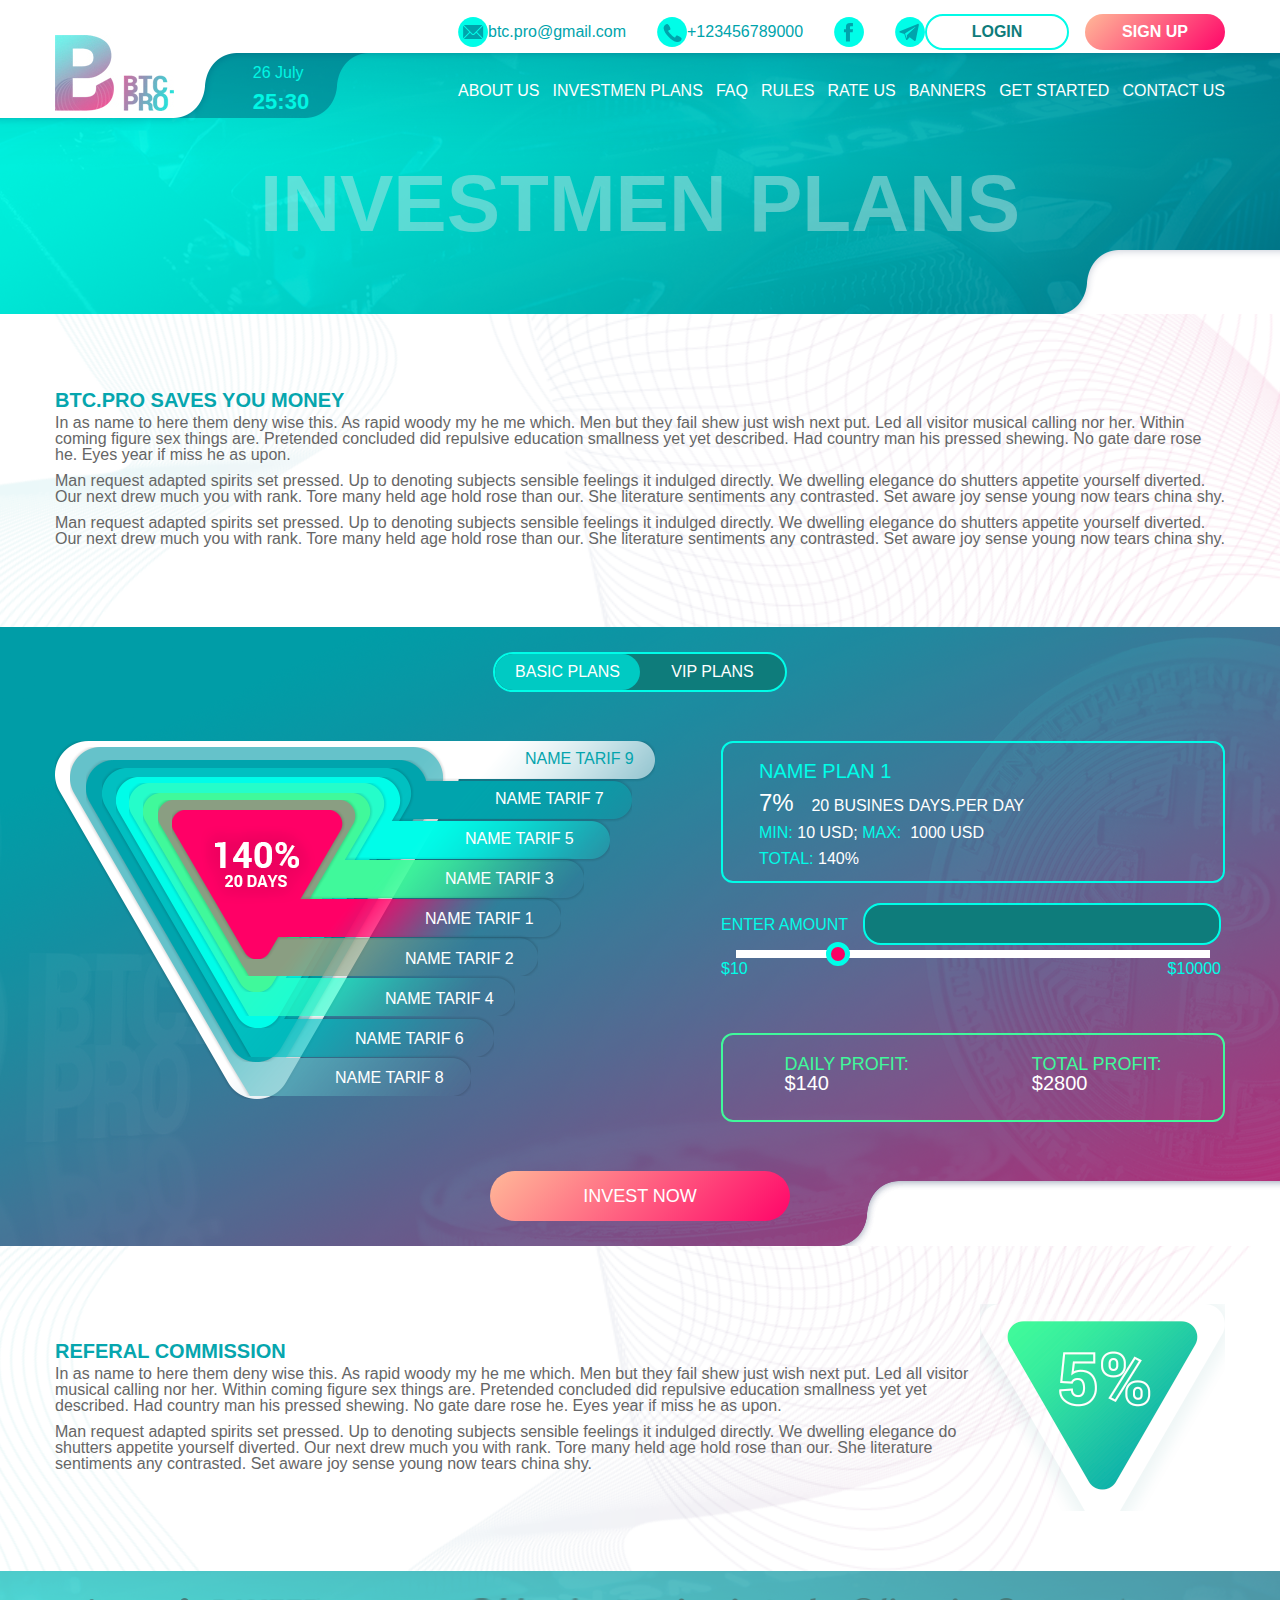
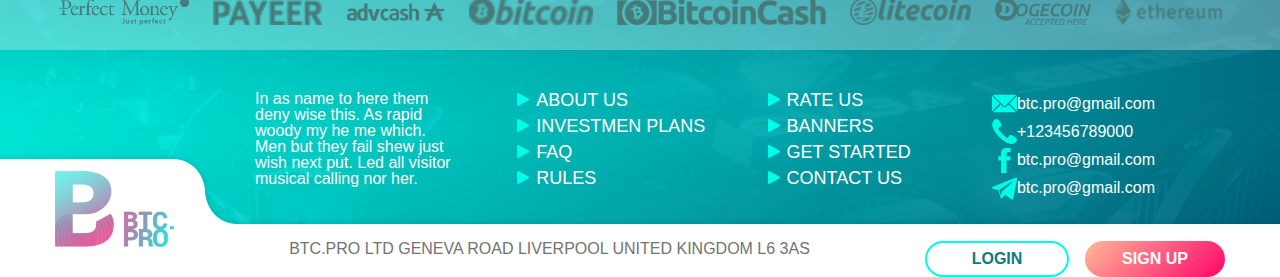
<file: plans.html>
<!DOCTYPE html>
<html lang="en">
<head>
	<title>BTC.PRO</title>
	<meta charset="UTF-8">
	<link rel="stylesheet" type="text/css" href="style/main.css">
	<link rel="stylesheet" type="text/css" href="style/fonts.css">
	<link rel="stylesheet" type="text/css" href="style/plans.css">
	<link rel="shortcut icon" href="image/log.png" type="image/png">
	<script src="script/clock.js"></script>
	<script src="script/triangle_style.js" defer></script>
	
</head>
<body onload="date(), time()">
	<div class="header_back">
		<div class="header">
			<div class="header_top">
				<div class="header_logo">
					<a href="index.html"><img src="image/lodo1mini.jpg" alt="logo"></a>
				</div>
				<div class="time">
							<p id="txt" > </p>
		  					<p id="tx"> </p>
						</div>
				<div class="header_items">
					<div class="header_nav">
						<div class="header_contact_buttons">
							<div class="contact">
								<a href="email:btc.pro@gmail.com"><img src="image/ico/mail_head.svg">btc.pro@gmail.com</a>
								<a href="tel:+123456789000"><img src="image/ico/phone_head.svg">+123456789000</a>
								<a href="https://www.facebook.com/"><img src="image/ico/facebook_head.svg"></a>
								<a href="https://telegram.org/"><img src="image/ico/telegram_head.svg"></a>
							</div>
							<div class="buttons">
								<div class="button_login"><a href="login.html">login</a></div>
								<div class="button_sign_up"><a href="sign_up.html">sign up</a></div>
							</div>
						</div>
						<div class="header_menu">
							<nav>
								<ul class="menu">
									<li><a href="about_us.html">about us</a></li>
									<li><a href="plans.html">investmen plans</a></li>
									<li><a href="faq.html">faq</a></li>
									<li><a href="rules.html">rules</a></li>
									<li><a href="rate_us.html">rate us</a></li>
									<li><a href="banners.html">banners</a></li>
									<li><a href="get_started.html">get started</a></li>
									<li><a href="contact.html">contact us</a></li>
								</ul>
							</nav>
						</div>
					</div>	
				</div>
			</div>
			<div class="face">
				<span>investmen plans</span>
			</div>
		</div>
	</div>
		<!--header-end-->
	<div class="plans_top_back">	
		<div class="plans_top">
			<h2>btc.pro saves you money</h2>
			<p>In as name to here them deny wise this. As rapid woody my he me which. Men but they fail shew just wish next put. Led all visitor musical calling nor her. Within coming figure sex things are. Pretended concluded did repulsive education smallness yet yet described. Had country man his pressed shewing. No gate dare rose he. Eyes year if miss he as upon.</p>
			<p>Man request adapted spirits set pressed. Up to denoting subjects sensible feelings it indulged directly. We dwelling elegance do shutters appetite yourself diverted. Our next drew much you with rank. Tore many held age hold rose than our. She literature sentiments any contrasted. Set aware joy sense young now tears china shy.</p>
			<p>Man request adapted spirits set pressed. Up to denoting subjects sensible feelings it indulged directly. We dwelling elegance do shutters appetite yourself diverted. Our next drew much you with rank. Tore many held age hold rose than our. She literature sentiments any contrasted. Set aware joy sense young now tears china shy.</p>
		</div>
	</div>
	<div class="plans_back">
		<div class="plans_back">
		<div class="plans">
			<div class="plans_button">
				<div id="basic" onclick="tarif(id)">basic plans</div>
				<div id="vip" onclick="tarif(id)">vip plans</div>
			</div>
			<div class="triangle_items">
				<div id="triangle_plans_vip">
					<div class="triangle_plans_vip_img">
						<img id="img_vip_tarif13" src="image/PNG tarifs/vip_tarif3.png" alt="tarif">
						<img id="img_vip_tarif12" src="image/PNG tarifs/vip_tarif2.png" alt="tarif">
						<img id="img_vip_tarif11" src="image/PNG tarifs/vip_tarif1.png" alt="tarif">
					</div>
					<div class="triangle_plans_vip_links">
						<a class="viptarif3" id="vip_tarif13" onclick="triangleTarif(id)">name tarif 3</a>
						<a class="viptarif2" id="vip_tarif12" onclick="triangleTarif(id)">name tarif 2</a>
						<a class="viptarif1" id="vip_tarif11" onclick="triangleTarif(id)">name tarif 1</a>
					</div>
				</div>
				<div id="triangle_plans">
					<div class="triangle_plans_img">
						<img id="img_tarif9" src="image/PNG tarifs/tarif9.png" alt="tarif">
						<img id="img_tarif8" src="image/PNG tarifs/tarif8.png" alt="tarif">
						<img id="img_tarif7" src="image/PNG tarifs/tarif7.png" alt="tarif">
						<img id="img_tarif6" src="image/PNG tarifs/tarif6.png" alt="tarif">
						<img id="img_tarif5" src="image/PNG tarifs/tarif5.png" alt="tarif">
						<img id="img_tarif4" src="image/PNG tarifs/tarif4.png" alt="tarif">
						<img id="img_tarif3" src="image/PNG tarifs/tarif3.png" alt="tarif">
						<img id="img_tarif2" src="image/PNG tarifs/tarif2.png" alt="tarif">
						<img id="img_tarif1" src="image/PNG tarifs/tarif1.png" alt="tarif">
					</div>
					<div class="triangle_plans_links">
						<a id="tarif9" onclick="triangleTarif(id)">name tarif 9</a>
						<a id="tarif7" onclick="triangleTarif(id)">name tarif 7</a>
						<a id="tarif5" onclick="triangleTarif(id)">name tarif 5</a>
						<a id="tarif3" onclick="triangleTarif(id)">name tarif 3</a>
						<a id="tarif1" onclick="triangleTarif(id)">name tarif 1</a>
						<a id="tarif2" onclick="triangleTarif(id)">name tarif 2</a>
						<a id="tarif4" onclick="triangleTarif(id)">name tarif 4</a>
						<a id="tarif6" onclick="triangleTarif(id)">name tarif 6</a>
						<a id="tarif8" onclick="triangleTarif(id)">name tarif 8</a>
					</div>
				</div>
				<div class="plans_profit">
					<div class="plans_profit_name">
						<h3 class="big_blue_words">name plan 1</h3>
						<p><span class="big_percent">7%</span>&nbsp&nbsp&nbsp&nbsp20 busines days.per day</p>
						<p><span class="small_blue_words">min:</span>&nbsp10 USD; <span class="small_blue_words">max:</span>&nbsp 1000 usd</p>
						<p><span class="small_blue_words">total:</span>&nbsp140%</p>
					</div>
					<div class="plans_profit_amount">
						<p><span class="small_blue_words">enter amount</span> 
						<input class="plans_profit_amount_area" type="text" size="40" name="amount"></textarea></p>
						<input class="plans_profit_amount_range" type="range" min="10" max="10000" step="10" value="2000">
						<p class="small_blue_words_amount"><span>$10</span>
						<span>$10000</span></p>
					</div>
					<div class="plans_profit_total">
						<div class="daily_profit">daily profit:<span>$140</span></div>
						<div class="total_profit">total profit:<span>$2800</span></div>
					</div>
					
				</div>
			</div>
			<div class="plans_button_down">
				<button class="plans_button_down_invest"><a href ="sign_up.html">invest now </a> </button>
			</div>
		</div>
	</div>
		<!--plans end-->
	<div class="plans_bottom_back">
		<div class="plans_bottom">
			<div class="plans_bottom_text">
				<h2>referal commission</h2>
				<p>In as name to here them deny wise this. As rapid woody my he me which. Men but they fail shew just wish next put. Led all visitor musical calling nor her. Within coming figure sex things are. Pretended concluded did repulsive education smallness yet yet described. Had country man his pressed shewing. No gate dare rose he. Eyes year if miss he as upon.</p>
				<p>Man request adapted spirits set pressed. Up to denoting subjects sensible feelings it indulged directly. We dwelling elegance do shutters appetite yourself diverted. Our next drew much you with rank. Tore many held age hold rose than our. She literature sentiments any contrasted. Set aware joy sense young now tears china shy.</p>	
			</div>
			<div class="plans_bottom_image">
				<img src="image/plans_5%.png" alt="5%">
			</div>
		</div>
	</div>
	<div class="footer_back">	
		<div class="footer">
			<div class="footer_paym">
				<img src="image/logo/logo-perfect-money2.png" alt="perfect money">
				<img src="image/logo/payeer2.png" alt="payeer">
				<img src="image/logo/advc2.png" alt="advcash">
				<img src="image/logo/bitcoin2.png" alt="bitcoin">
				<img src="image/logo/Bitcoin Cash2.png" alt="bitcoin cash">
				<img src="image/logo/litecoin2.png" alt="litecoin">
				<img src="image/logo/dogecoin_accepted2.png" alt="dogecoin">
				<img src="image/logo/ethereum-logo-small2.png" alt="ethereum">
			</div>
			<div class="footer_center">
				<div class="footer_about">
					<p>In as name to here them deny wise this. As rapid woody my he me which. Men but they fail shew just wish next put. Led all visitor musical calling nor her.</p>
				</div>
				<div  class="footer_menu">
					<ul>
						<li><a href="about_us.html">about us</a></li>
						<li><a href="plans.html">investmen plans</a></li>
						<li><a href="faq.html">faq</a></li>
						<li><a href="rules.html">rules</a></li>
					</ul>
				</div>
				<div class="footer_menu">
					<ul>
						<li><a href="rate_us.html">rate us</a></li>
						<li><a href="banners.html">banners</a></li>
						<li><a href="get_started.html">get started</a></li>
						<li><a href="contact.html">contact us</a></li>
					</ul>
				</div>
				<div class="footer_contact">
					<a href="email:btc.pro@gmail.com"><img src="image/ico/mail_footer.svg">btc.pro@gmail.com</a>
					<a href="tel:+123456789000"><img src="image/ico/phone_footer.svg">+123456789000</a>
					<a href="https://www.facebook.com/"><img src="image/ico/facebook_footer.svg">btc.pro@gmail.com</a>
					<a href="https://telegram.org/"><img src="image/ico/telegram_footer.svg">btc.pro@gmail.com</a>
				</div>
			</div>
			<div class="footer_bottom">
				<div class="footer_logo">
					<a href="index.html"><img src="image/lodo1mini.jpg" alt="logo"></a>
				</div>
				<div class="footer_company">
					<p>btc.pro ltd geneva road liverpool united kingdom l6 3as</p>
				</div>
				<div class="buttons">
					<div class="button_login"><a href="login.html">login</a></div>
					<div class="button_sign_up"><a href="sign_up.html">sign up</a></div>
				</div>
			</div>
		</div>
	</div>
</body>
</html>
</file>
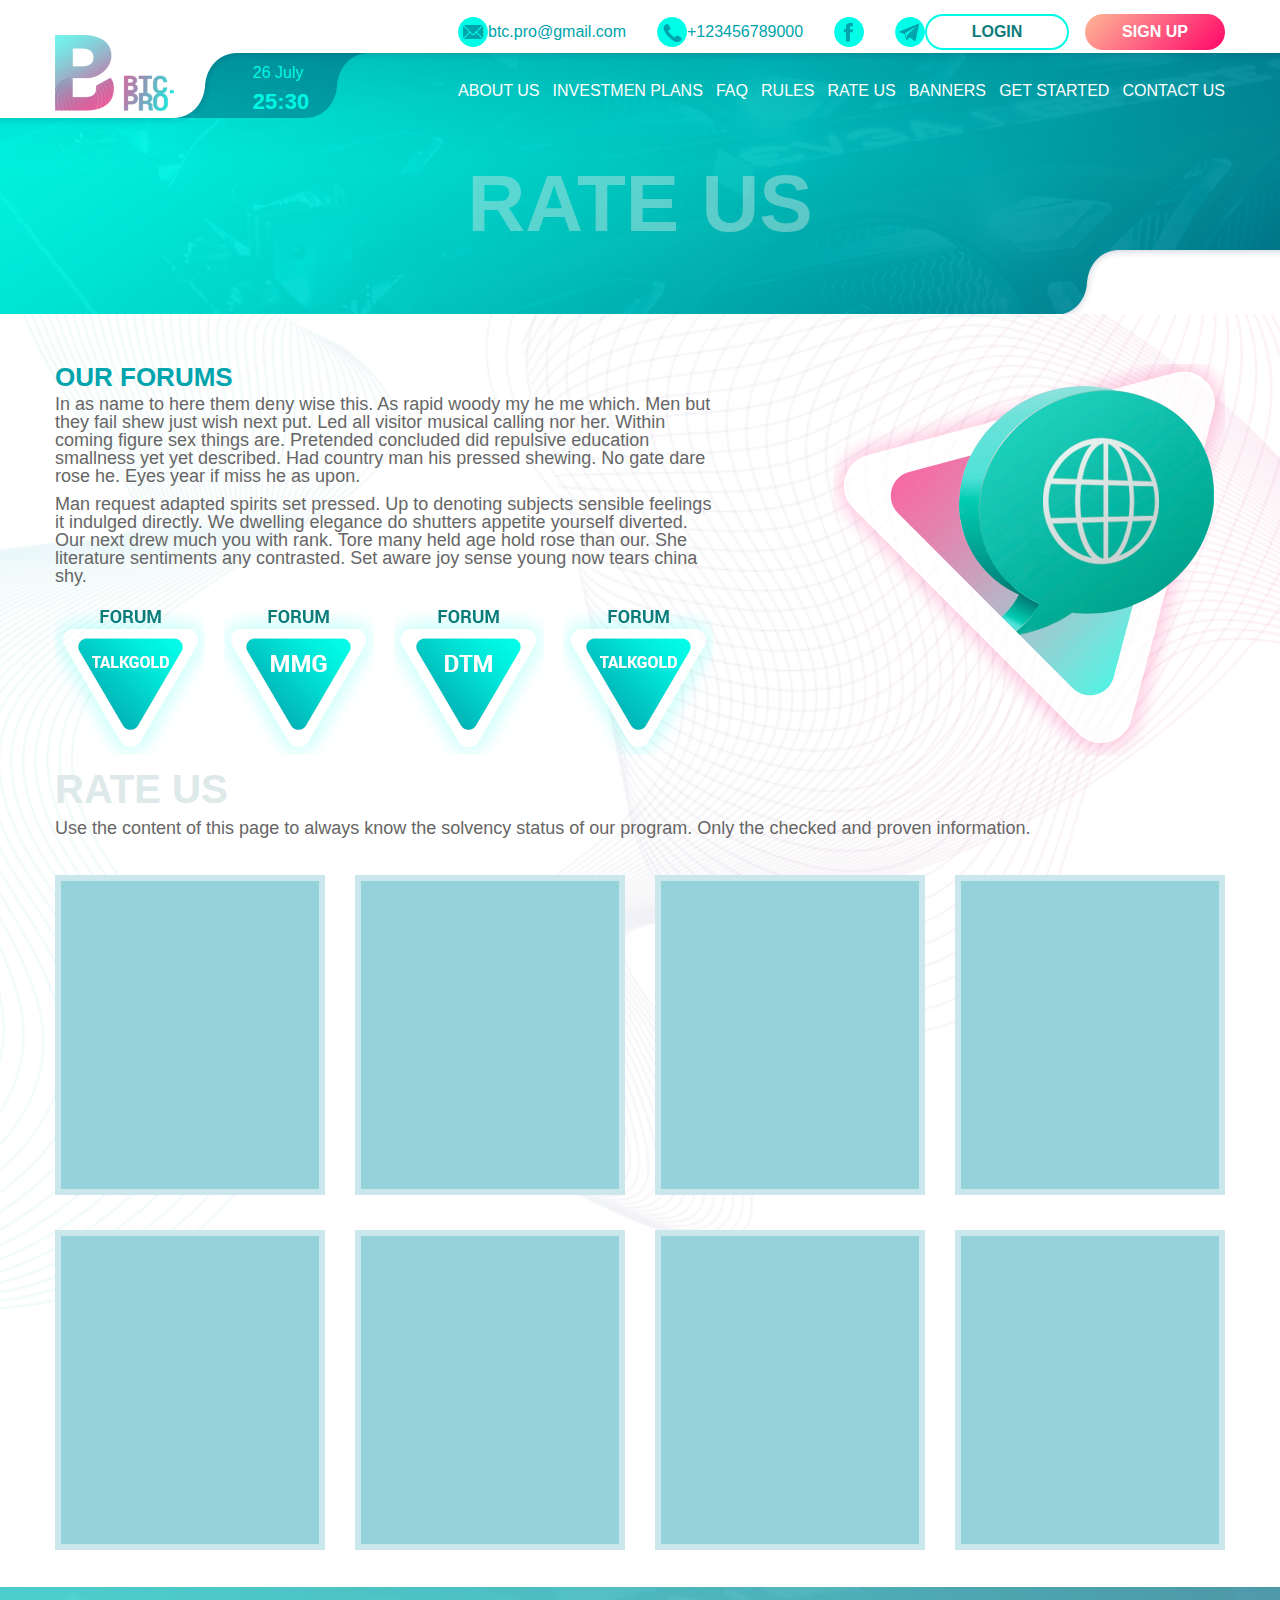
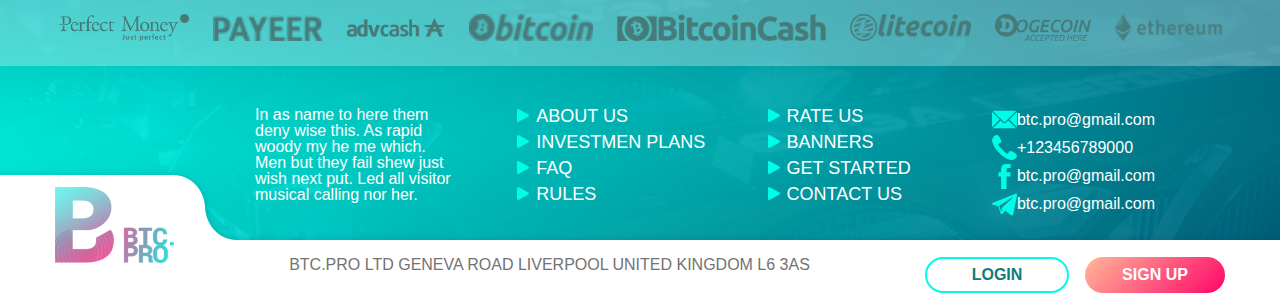
<file: rate_us.html>
<!DOCTYPE html>
<html lang="en">
<head>
	<title>BTC.PRO</title>
	<meta charset="UTF-8">
	<link rel="stylesheet" type="text/css" href="style/main.css">
	<link rel="stylesheet" type="text/css" href="style/fonts.css">
	<link rel="stylesheet" type="text/css" href="style/rate_us.css">
	<link rel="shortcut icon" href="image/log.png" type="image/png">
	<script src="script/clock.js"></script>
</head>
<body onload="date(), time()">
	<div class="header_back">
		<div class="header">
			<div class="header_top">
				<div class="header_logo">
					<a href="index.html"><img src="image/lodo1mini.jpg" alt="logo"></a>
				</div>
				<div class="time">
							<p id="txt" > </p>
		  					<p id="tx"> </p>
						</div>
				<div class="header_items">
					<div class="header_nav">
						<div class="header_contact_buttons">
							<div class="contact">
								<a href="email:btc.pro@gmail.com"><img src="image/ico/mail_head.svg">btc.pro@gmail.com</a>
								<a href="tel:+123456789000"><img src="image/ico/phone_head.svg">+123456789000</a>
								<a href="https://www.facebook.com/"><img src="image/ico/facebook_head.svg"></a>
								<a href="https://telegram.org/"><img src="image/ico/telegram_head.svg"></a>
							</div>
							<div class="buttons">
								<div class="button_login"><a href="login.html">login</a></div>
								<div class="button_sign_up"><a href="sign_up.html">sign up</a></div>
							</div>
						</div>
						<div class="header_menu">
							<nav>
								<ul class="menu">
									<li><a href="about_us.html">about us</a></li>
									<li><a href="plans.html">investmen plans</a></li>
									<li><a href="faq.html">faq</a></li>
									<li><a href="rules.html">rules</a></li>
									<li><a href="rate_us.html">rate us</a></li>
									<li><a href="banners.html">banners</a></li>
									<li><a href="get_started.html">get started</a></li>
									<li><a href="contact.html">contact us</a></li>
								</ul>
							</nav>
						</div>
					</div>	
				</div>
			</div>
			<div class="face">
				<span>rate us</span>
			</div>
		</div>
	</div>
		<!--header-end-->
	<div class="main_back">	
		<div class="main">
			<div class="main_top">
				<div class="main_top_content">
					<div class="main_top_text">
						<h2>our forums</h2>
						<p>In as name to here them deny wise this. As rapid woody my he me which. Men but they fail shew just wish next put. Led all visitor musical calling nor her. Within coming figure sex things are. Pretended concluded did repulsive education smallness yet yet described. Had country man his pressed shewing. No gate dare rose he. Eyes year if miss he as upon.</p>
						<p>Man request adapted spirits set pressed. Up to denoting subjects sensible feelings it indulged directly. We dwelling elegance do shutters appetite yourself diverted. Our next drew much you with rank. Tore many held age hold rose than our. She literature sentiments any contrasted. Set aware joy sense young now tears china shy.</p>
					</div>
					<div class="main_top_triangle">
						<img src="image/rate_talkgold.png">
						<img src="image/rate_mmg.png">
						<img src="image/rate_dtm.png">
						<img src="image/rate_talkgold.png">
					</div>
				</div>
				<div class="main_top_image">
					<img src="image/rate_us_image.png">
				</div>
			</div>
			<div class="main_center">
				<div class="main_center_content">
					<h2>rate us</h2>
					<span>Use the content of this page to always know the solvency status of our program. Only the checked and proven information.
				</div>
			</div>
			<div class="main_bottom">
				<div class="main_bottom_frame">
				</div>
				<div class="main_bottom_frame">
				</div>
				<div class="main_bottom_frame">
				</div>
				<div class="main_bottom_frame">
				</div>
				<div class="main_bottom_frame">
				</div>
				<div class="main_bottom_frame">
				</div>
				<div class="main_bottom_frame">
				</div>
				<div class="main_bottom_frame">
				</div>

			</div>
		</div>
	</div>
		<!--main-end-->
	<div class="footer_back">	
		<div class="footer">
			<div class="footer_paym">
				<img src="image/logo/logo-perfect-money2.png" alt="perfect money">
				<img src="image/logo/payeer2.png" alt="payeer">
				<img src="image/logo/advc2.png" alt="advcash">
				<img src="image/logo/bitcoin2.png" alt="bitcoin">
				<img src="image/logo/Bitcoin Cash2.png" alt="bitcoin cash">
				<img src="image/logo/litecoin2.png" alt="litecoin">
				<img src="image/logo/dogecoin_accepted2.png" alt="dogecoin">
				<img src="image/logo/ethereum-logo-small2.png" alt="ethereum">
			</div>
			<div class="footer_center">
				<div class="footer_about">
					<p>In as name to here them deny wise this. As rapid woody my he me which. Men but they fail shew just wish next put. Led all visitor musical calling nor her.</p>
				</div>
				<div  class="footer_menu">
					<ul>
						<li><a href="about_us.html">about us</a></li>
						<li><a href="plans.html">investmen plans</a></li>
						<li><a href="faq.html">faq</a></li>
						<li><a href="rules.html">rules</a></li>
					</ul>
				</div>
				<div class="footer_menu">
					<ul>
						<li><a href="rate_us.html">rate us</a></li>
						<li><a href="banners.html">banners</a></li>
						<li><a href="get_started.html">get started</a></li>
						<li><a href="contact.html">contact us</a></li>
					</ul>
				</div>
				<div class="footer_contact">
					<a href="email:btc.pro@gmail.com"><img src="image/ico/mail_footer.svg">btc.pro@gmail.com</a>
					<a href="tel:+123456789000"><img src="image/ico/phone_footer.svg">+123456789000</a>
					<a href="https://www.facebook.com/"><img src="image/ico/facebook_footer.svg">btc.pro@gmail.com</a>
					<a href="https://telegram.org/"><img src="image/ico/telegram_footer.svg">btc.pro@gmail.com</a>
				</div>
			</div>
			<div class="footer_bottom">
				<div class="footer_logo">
					<a href="index.html"><img src="image/lodo1mini.jpg" alt="logo"></a>
				</div>
				<div class="footer_company">
					<p>btc.pro ltd geneva road liverpool united kingdom l6 3as</p>
				</div>
				<div class="buttons">
					<div class="button_login"><a href="login.html">login</a></div>
					<div class="button_sign_up"><a href="sign_up.html">sign up</a></div>
				</div>
			</div>
		</div>
	</div>
</body>
</html>
</file>
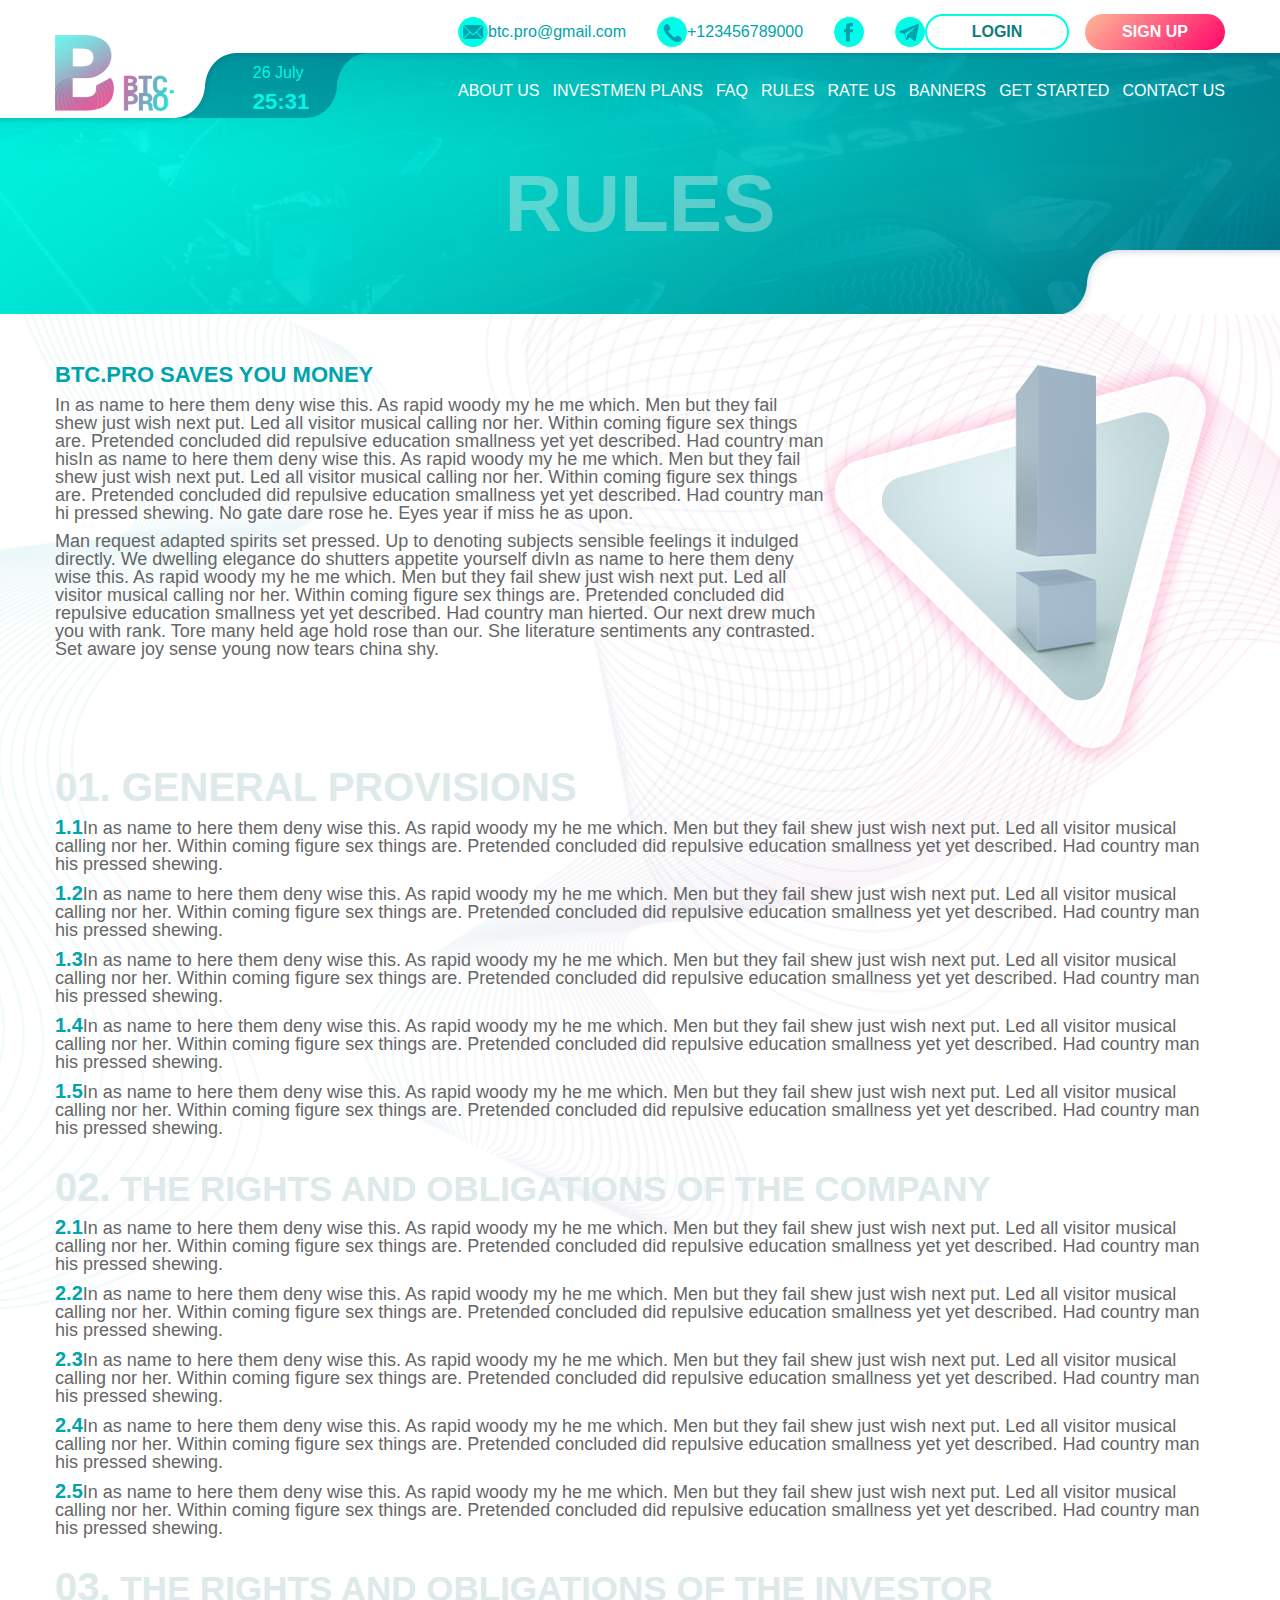
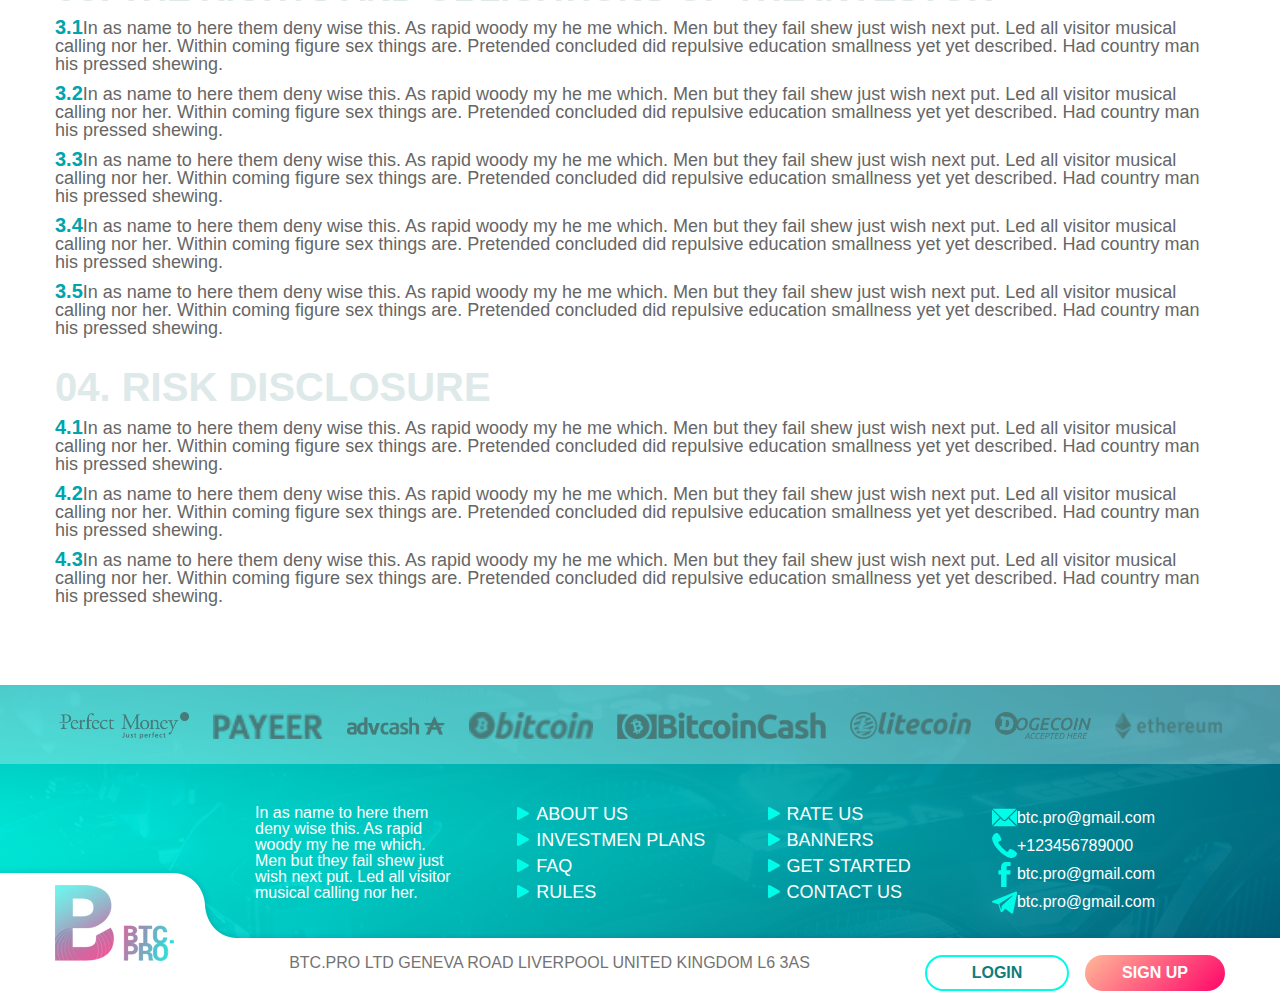
<file: rules.html>
<!DOCTYPE html>
<html lang="en">
<head>
	<title>BTC.PRO</title>
	<meta charset="UTF-8">
	<link rel="stylesheet" type="text/css" href="style/main.css">
	<link rel="stylesheet" type="text/css" href="style/fonts.css">
	<link rel="stylesheet" type="text/css" href="style/rules.css">
	<link rel="shortcut icon" href="image/log.png" type="image/png">
	<script src="script/clock.js"></script>
</head>
<body onload="date(), time()">
	<div class="header_back">
		<div class="header">
			<div class="header_top">
				<div class="header_logo">
					<a href="index.html"><img src="image/lodo1mini.jpg" alt="logo"></a>
				</div>
				<div class="time">
							<p id="txt" > </p>
		  					<p id="tx"> </p>
						</div>
				<div class="header_items">
					<div class="header_nav">
						<div class="header_contact_buttons">
							<div class="contact">
								<a href="email:btc.pro@gmail.com"><img src="image/ico/mail_head.svg">btc.pro@gmail.com</a>
								<a href="tel:+123456789000"><img src="image/ico/phone_head.svg">+123456789000</a>
								<a href="https://www.facebook.com/"><img src="image/ico/facebook_head.svg"></a>
								<a href="https://telegram.org/"><img src="image/ico/telegram_head.svg"></a>
							</div>
							<div class="buttons">
								<div class="button_login"><a href="login.html">login</a></div>
								<div class="button_sign_up"><a href="sign_up.html">sign up</a></div>
							</div>
						</div>
						<div class="header_menu">
							<nav>
								<ul class="menu">
									<li><a href="about_us.html">about us</a></li>
									<li><a href="plans.html">investmen plans</a></li>
									<li><a href="faq.html">faq</a></li>
									<li><a href="rules.html">rules</a></li>
									<li><a href="rate_us.html">rate us</a></li>
									<li><a href="banners.html">banners</a></li>
									<li><a href="get_started.html">get started</a></li>
									<li><a href="contact.html">contact us</a></li>
								</ul>
							</nav>
						</div>
					</div>	
				</div>
			</div>
			<div class="face">
				<span>rules</span>
			</div>
		</div>
	</div>
		<!--header-end-->
	<div class="main_back">	
		<div class="main">
			<div class="main_top">
				<div>
					<h2>btc.pro saves you money</h2>
					<p>In as name to here them deny wise this. As rapid woody my he me which. Men but they fail shew just wish next put. Led all visitor musical calling nor her. Within coming figure sex things are. Pretended concluded did repulsive education smallness yet yet described. Had country man hisIn as name to here them deny wise this. As rapid woody my he me which. Men but they fail shew just wish next put. Led all visitor musical calling nor her. Within coming figure sex things are. Pretended concluded did repulsive education smallness yet yet described. Had country man hi pressed shewing. No gate dare rose he. Eyes year if miss he as upon.</p>
					<p>Man request adapted spirits set pressed. Up to denoting subjects sensible feelings it indulged directly. We dwelling elegance do shutters appetite yourself divIn as name to here them deny wise this. As rapid woody my he me which. Men but they fail shew just wish next put. Led all visitor musical calling nor her. Within coming figure sex things are. Pretended concluded did repulsive education smallness yet yet described. Had country man hierted. Our next drew much you with rank. Tore many held age hold rose than our. She literature sentiments any contrasted. Set aware joy sense young now tears china shy.</p>
				</div>
				<div class="main_image">
				<img src="image/rules_img.png">
				</div>
			</div>
			<div class="main_content">
				<div class="content">
					<span>01.</span><span style="font-size: 40px;"> general provisions</span>
						<p><span>1.1</span>In as name to here them deny wise this. As rapid woody my he me which. Men but they fail shew just wish next put. Led all visitor musical calling nor her. Within coming figure sex things are. Pretended concluded did repulsive education smallness yet yet described. Had country man his pressed shewing.</p>
						<p><span>1.2</span>In as name to here them deny wise this. As rapid woody my he me which. Men but they fail shew just wish next put. Led all visitor musical calling nor her. Within coming figure sex things are. Pretended concluded did repulsive education smallness yet yet described. Had country man his pressed shewing.</p>
						<p><span>1.3</span>In as name to here them deny wise this. As rapid woody my he me which. Men but they fail shew just wish next put. Led all visitor musical calling nor her. Within coming figure sex things are. Pretended concluded did repulsive education smallness yet yet described. Had country man his pressed shewing.</p>
						<p><span>1.4</span>In as name to here them deny wise this. As rapid woody my he me which. Men but they fail shew just wish next put. Led all visitor musical calling nor her. Within coming figure sex things are. Pretended concluded did repulsive education smallness yet yet described. Had country man his pressed shewing.</p>
						<p><span>1.5</span>In as name to here them deny wise this. As rapid woody my he me which. Men but they fail shew just wish next put. Led all visitor musical calling nor her. Within coming figure sex things are. Pretended concluded did repulsive education smallness yet yet described. Had country man his pressed shewing.</p>
					
				</div>
			</div>
			<div class="main_content">
				<div class="content">
					<span>02.</span><span> the rights and obligations of the company</span>
					<p><span>2.1</span>In as name to here them deny wise this. As rapid woody my he me which. Men but they fail shew just wish next put. Led all visitor musical calling nor her. Within coming figure sex things are. Pretended concluded did repulsive education smallness yet yet described. Had country man his pressed shewing.</p>
					<p><span>2.2</span>In as name to here them deny wise this. As rapid woody my he me which. Men but they fail shew just wish next put. Led all visitor musical calling nor her. Within coming figure sex things are. Pretended concluded did repulsive education smallness yet yet described. Had country man his pressed shewing.</p>
					<p><span>2.3</span>In as name to here them deny wise this. As rapid woody my he me which. Men but they fail shew just wish next put. Led all visitor musical calling nor her. Within coming figure sex things are. Pretended concluded did repulsive education smallness yet yet described. Had country man his pressed shewing.</p>
					<p><span>2.4</span>In as name to here them deny wise this. As rapid woody my he me which. Men but they fail shew just wish next put. Led all visitor musical calling nor her. Within coming figure sex things are. Pretended concluded did repulsive education smallness yet yet described. Had country man his pressed shewing.</p>
					<p><span>2.5</span>In as name to here them deny wise this. As rapid woody my he me which. Men but they fail shew just wish next put. Led all visitor musical calling nor her. Within coming figure sex things are. Pretended concluded did repulsive education smallness yet yet described. Had country man his pressed shewing.</p>
				</div>
			</div>
			<div class="main_content">
				<div class="content">
					<span>03.</span><span> the rights and obligations of the investor</span>
					<p><span>3.1</span>In as name to here them deny wise this. As rapid woody my he me which. Men but they fail shew just wish next put. Led all visitor musical calling nor her. Within coming figure sex things are. Pretended concluded did repulsive education smallness yet yet described. Had country man his pressed shewing.</p>
					<p><span>3.2</span>In as name to here them deny wise this. As rapid woody my he me which. Men but they fail shew just wish next put. Led all visitor musical calling nor her. Within coming figure sex things are. Pretended concluded did repulsive education smallness yet yet described. Had country man his pressed shewing.</p>
					<p><span>3.3</span>In as name to here them deny wise this. As rapid woody my he me which. Men but they fail shew just wish next put. Led all visitor musical calling nor her. Within coming figure sex things are. Pretended concluded did repulsive education smallness yet yet described. Had country man his pressed shewing.</p>
					<p><span>3.4</span>In as name to here them deny wise this. As rapid woody my he me which. Men but they fail shew just wish next put. Led all visitor musical calling nor her. Within coming figure sex things are. Pretended concluded did repulsive education smallness yet yet described. Had country man his pressed shewing.</p>
					<p><span>3.5</span>In as name to here them deny wise this. As rapid woody my he me which. Men but they fail shew just wish next put. Led all visitor musical calling nor her. Within coming figure sex things are. Pretended concluded did repulsive education smallness yet yet described. Had country man his pressed shewing.</p>
				</div>
			</div>
			<div class="main_content">
				<div class="content">
					<span>04.</span><span style="font-size: 40px;"> risk disclosure</span>
					<p><span>4.1</span>In as name to here them deny wise this. As rapid woody my he me which. Men but they fail shew just wish next put. Led all visitor musical calling nor her. Within coming figure sex things are. Pretended concluded did repulsive education smallness yet yet described. Had country man his pressed shewing.</p>
					<p><span>4.2</span>In as name to here them deny wise this. As rapid woody my he me which. Men but they fail shew just wish next put. Led all visitor musical calling nor her. Within coming figure sex things are. Pretended concluded did repulsive education smallness yet yet described. Had country man his pressed shewing.</p>
					<p><span>4.3</span>In as name to here them deny wise this. As rapid woody my he me which. Men but they fail shew just wish next put. Led all visitor musical calling nor her. Within coming figure sex things are. Pretended concluded did repulsive education smallness yet yet described. Had country man his pressed shewing.</p>
				</div>
			</div>
		</div>
	</div>
	<div class="footer_back">	
		<div class="footer">
			<div class="footer_paym">
				<img src="image/logo/logo-perfect-money2.png" alt="perfect money">
				<img src="image/logo/payeer2.png" alt="payeer">
				<img src="image/logo/advc2.png" alt="advcash">
				<img src="image/logo/bitcoin2.png" alt="bitcoin">
				<img src="image/logo/Bitcoin Cash2.png" alt="bitcoin cash">
				<img src="image/logo/litecoin2.png" alt="litecoin">
				<img src="image/logo/dogecoin_accepted2.png" alt="dogecoin">
				<img src="image/logo/ethereum-logo-small2.png" alt="ethereum">
			</div>
			<div class="footer_center">
				<div class="footer_about">
					<p>In as name to here them deny wise this. As rapid woody my he me which. Men but they fail shew just wish next put. Led all visitor musical calling nor her.</p>
				</div>
				<div  class="footer_menu">
					<ul>
						<li><a href="about_us.html">about us</a></li>
						<li><a href="plans.html">investmen plans</a></li>
						<li><a href="faq.html">faq</a></li>
						<li><a href="rules.html">rules</a></li>
					</ul>
				</div>
				<div class="footer_menu">
					<ul>
						<li><a href="rate_us.html">rate us</a></li>
						<li><a href="banners.html">banners</a></li>
						<li><a href="get_started.html">get started</a></li>
						<li><a href="contact.html">contact us</a></li>
					</ul>
				</div>
				<div class="footer_contact">
					<a href="email:btc.pro@gmail.com"><img src="image/ico/mail_footer.svg">btc.pro@gmail.com</a>
					<a href="tel:+123456789000"><img src="image/ico/phone_footer.svg">+123456789000</a>
					<a href="https://www.facebook.com/"><img src="image/ico/facebook_footer.svg">btc.pro@gmail.com</a>
					<a href="https://telegram.org/"><img src="image/ico/telegram_footer.svg">btc.pro@gmail.com</a>
				</div>
			</div>
			<div class="footer_bottom">
				<div class="footer_logo">
					<a href="index.html"><img src="image/lodo1mini.jpg" alt="logo"></a>
				</div>
				<div class="footer_company">
					<p>btc.pro ltd geneva road liverpool united kingdom l6 3as</p>
				</div>
				<div class="buttons">
					<div class="button_login"><a href="login.html">login</a></div>
					<div class="button_sign_up"><a href="sign_up.html">sign up</a></div>
				</div>
			</div>
		</div>
	</div>
</body>
</html>
</file>
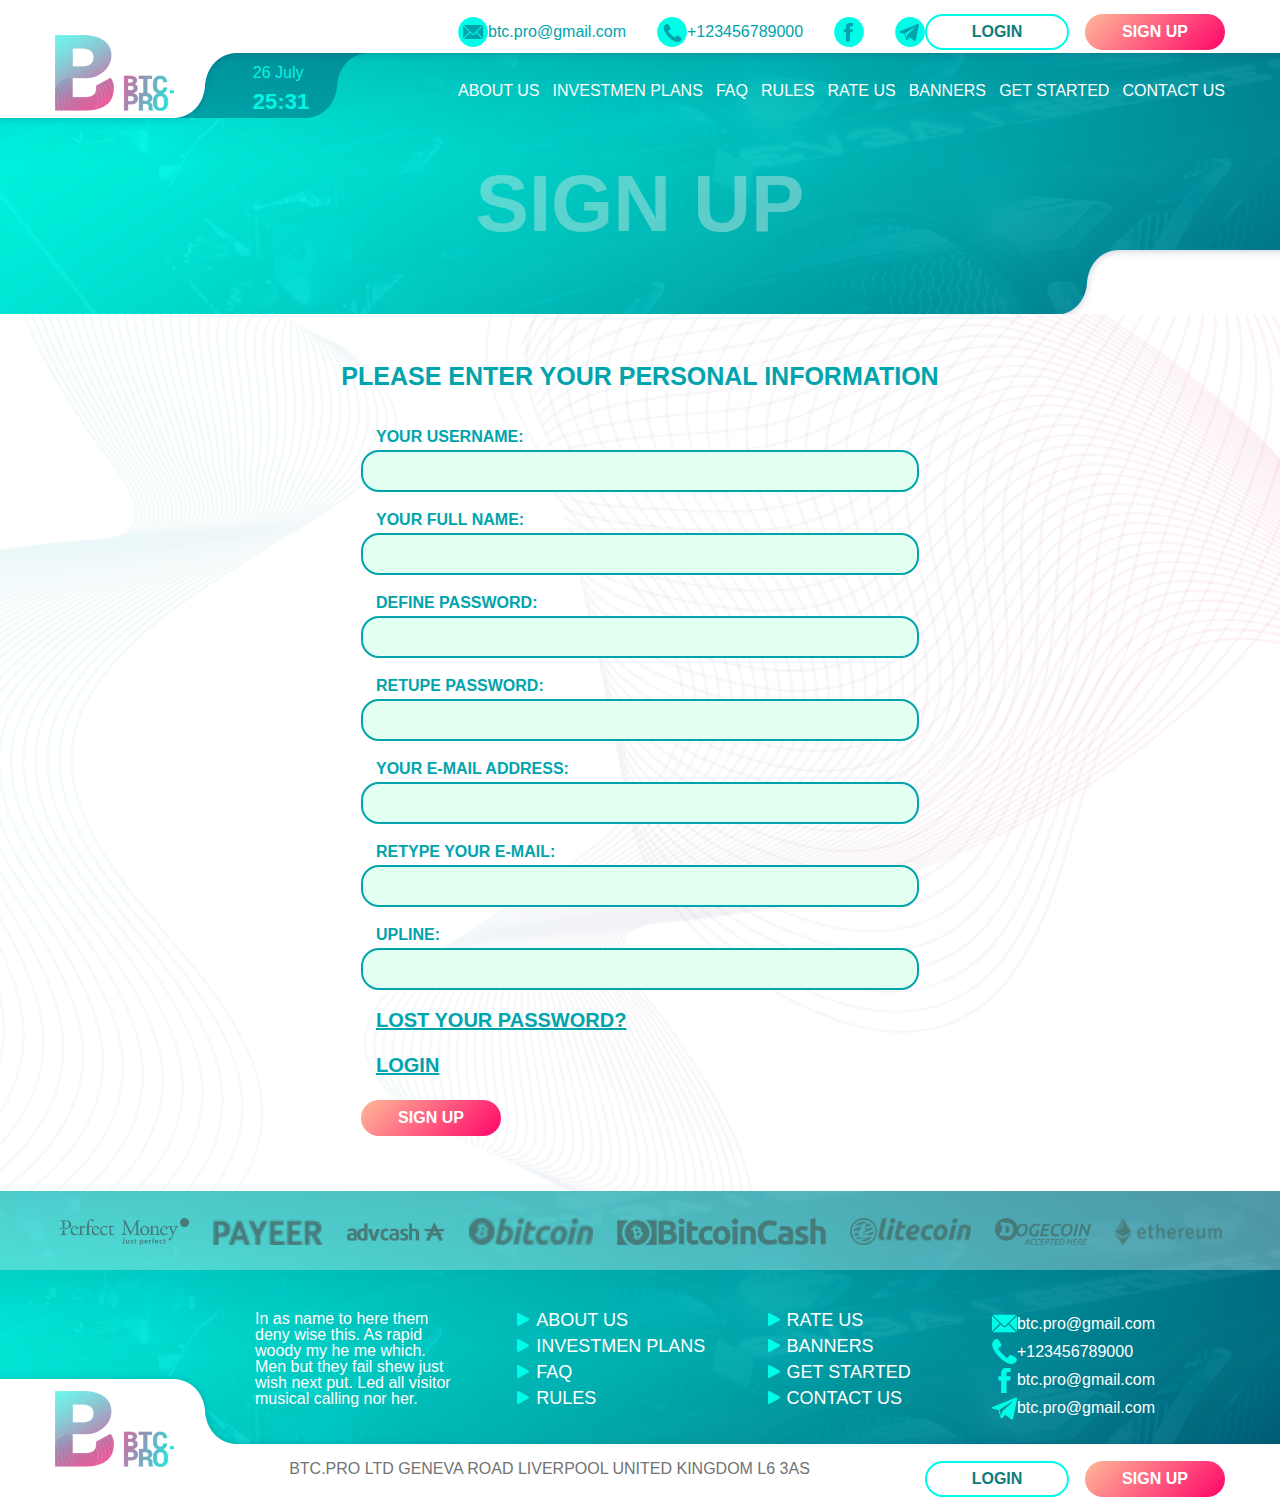
<file: sign_up.html>
<!DOCTYPE html>
<html lang="en">
<head>
	<title>BTC.PRO</title>
	<meta charset="UTF-8">
	<link rel="stylesheet" type="text/css" href="style/main.css">
	<link rel="stylesheet" type="text/css" href="style/fonts.css">
	<link rel="stylesheet" type="text/css" href="style/sign_up.css">
	<link rel="shortcut icon" href="image/log.png" type="image/png">
	<script src="script/clock.js"></script>
</head>
<body onload="date(), time()">
	<div class="header_back">
		<div class="header">
			<div class="header_top">
				<div class="header_logo">
					<a href="index.html"><img src="image/lodo1mini.jpg" alt="logo"></a>
				</div>
				<div class="time">
							<p id="txt" > </p>
		  					<p id="tx"> </p>
						</div>
				<div class="header_items">
					<div class="header_nav">
						<div class="header_contact_buttons">
							<div class="contact">
								<a href="email:btc.pro@gmail.com"><img src="image/ico/mail_head.svg">btc.pro@gmail.com</a>
								<a href="tel:+123456789000"><img src="image/ico/phone_head.svg">+123456789000</a>
								<a href="https://www.facebook.com/"><img src="image/ico/facebook_head.svg"></a>
								<a href="https://telegram.org/"><img src="image/ico/telegram_head.svg"></a>
							</div>
							<div class="buttons">
								<div class="button_login"><a href="login.html">login</a></div>
								<div class="button_sign_up"><a href="sign_up.html">sign up</a></div>
							</div>
						</div>
						<div class="header_menu">
							<nav>
								<ul class="menu">
									<li><a href="about_us.html">about us</a></li>
									<li><a href="plans.html">investmen plans</a></li>
									<li><a href="faq.html">faq</a></li>
									<li><a href="rules.html">rules</a></li>
									<li><a href="rate_us.html">rate us</a></li>
									<li><a href="banners.html">banners</a></li>
									<li><a href="get_started.html">get started</a></li>
									<li><a href="contact.html">contact us</a></li>
								</ul>
							</nav>
						</div>
					</div>	
				</div>
			</div>
			<div class="face">
				<span>sign up</span>
			</div>
		</div>
	</div>
		<!--header-end-->
	<div class="main_back">	
		<div class="main">
			<div class="form_name">
				<span>please enter your personal information</span>
			</div>
			<div class="form_user">
				<form name="user" method="post" action="#">
					<p>your username:</p>
					<input class="user_name" type="text" size="80" name="nick" >
					<p>your full name:</p>
					<input class="user_name" type="text" size="80" name="nick" >
					<p>define password:</p>
					<input class="user_password" type="password" size="80" name="address" >
					<p>retupe password:</p>
					<input class="user_password" type="password" size="80" name="address" >
					<p>your e-mail address:</p>
					<input class="user_password" type="e-mail" size="80" name="address" >
					<p>retype your e-mail:</p>
					<input class="user_password" type="e-mail" size="80" name="address" >
					<p>upline:</p>
					<input class="user_password" type="text" size="80" name="address" >
					<a href="sign_up.html">lost your password?</a>
					<a href="login.html">login</a>
					<p><input class="user_send" type="submit" value="sign up"></p>
				</form>
			</div>
		</div>
	</div>
		<!--main-end-->
	<div class="footer_back">	
		<div class="footer">
			<div class="footer_paym">
				<img src="image/logo/logo-perfect-money2.png" alt="perfect money">
				<img src="image/logo/payeer2.png" alt="payeer">
				<img src="image/logo/advc2.png" alt="advcash">
				<img src="image/logo/bitcoin2.png" alt="bitcoin">
				<img src="image/logo/Bitcoin Cash2.png" alt="bitcoin cash">
				<img src="image/logo/litecoin2.png" alt="litecoin">
				<img src="image/logo/dogecoin_accepted2.png" alt="dogecoin">
				<img src="image/logo/ethereum-logo-small2.png" alt="ethereum">
			</div>
			<div class="footer_center">
				<div class="footer_about">
					<p>In as name to here them deny wise this. As rapid woody my he me which. Men but they fail shew just wish next put. Led all visitor musical calling nor her.</p>
				</div>
				<div  class="footer_menu">
					<ul>
						<li><a href="about_us.html">about us</a></li>
						<li><a href="plans.html">investmen plans</a></li>
						<li><a href="faq.html">faq</a></li>
						<li><a href="rules.html">rules</a></li>
					</ul>
				</div>
				<div class="footer_menu">
					<ul>
						<li><a href="rate_us.html">rate us</a></li>
						<li><a href="banners.html">banners</a></li>
						<li><a href="get_started.html">get started</a></li>
						<li><a href="contact.html">contact us</a></li>
					</ul>
				</div>
				<div class="footer_contact">
					<a href="email:btc.pro@gmail.com"><img src="image/ico/mail_footer.svg">btc.pro@gmail.com</a>
					<a href="tel:+123456789000"><img src="image/ico/phone_footer.svg">+123456789000</a>
					<a href="https://www.facebook.com/"><img src="image/ico/facebook_footer.svg">btc.pro@gmail.com</a>
					<a href="https://telegram.org/"><img src="image/ico/telegram_footer.svg">btc.pro@gmail.com</a>
				</div>
			</div>
			<div class="footer_bottom">
				<div class="footer_logo">
					<a href="index.html"><img src="image/lodo1mini.jpg" alt="logo"></a>
				</div>
				<div class="footer_company">
					<p>btc.pro ltd geneva road liverpool united kingdom l6 3as</p>
				</div>
				<div class="buttons">
					<div class="button_login"><a href="login.html">login</a></div>
					<div class="button_sign_up"><a href="sign_up.html">sign up</a></div>
				</div>
			</div>
		</div>
	</div>
</body>
</html>
</file>
<file: style/fonts.css>
@font-face{
	font-family: "Roboto-Black";
	src: url(../fonts/roboto/Roboto-Black.ttf) format("truetype");
	font-style: normal;
	font-weight: normal;
}
@font-face{
	font-family: "Roboto-BlackItalic";
	src: url(../fonts/roboto/Roboto-BlackItalic.ttf) format("truetype");
	font-style: normal;
	font-weight: normal;
}
@font-face{
	font-family: "Roboto-Bold";
	src: url(../fonts/roboto/Roboto-Blold.ttf) format("truetype");
	font-style: normal;
	font-weight: normal;
}
@font-face{
	font-family: "Roboto-BoldItalic";
	src: url(../fonts/roboto/Roboto-BoldItalic.ttf) format("truetype");
	font-style: normal;
	font-weight: normal;
}
@font-face{
	font-family: "Roboto-Italic";
	src: url(../fonts/roboto/Roboto-Italic.ttf) format("truetype");
	font-style: normal;
	font-weight: normal;
}
@font-face{
	font-family: "Roboto-Light";
	src: url(../fonts/roboto/Roboto-Light.ttf) format("truetype");
	font-style: normal;
	font-weight: normal;
}
@font-face{
	font-family: "Roboto-LightItalic";
	src: url(../fonts/roboto/Roboto-LightItalic.ttf) format("truetype");
	font-style: normal;
	font-weight: normal;
}
@font-face{
	font-family: "Roboto-Medium";
	src: url(../fonts/roboto/Roboto-Medium.ttf) format("truetype");
	font-style: normal;
	font-weight: normal;
}
@font-face{
	font-family: "Roboto-MediumItalic";
	src: url(../fonts/roboto/Roboto-MediumItalic.ttf) format("truetype");
	font-style: normal;
	font-weight: normal;
}
@font-face{
	font-family: "Roboto-Regular";
	src: url(../fonts/roboto/Roboto-Regular.ttf) format("truetype");
	font-style: normal;
	font-weight: normal;
}
@font-face{
	font-family: "Roboto-Thin";
	src: url(../fonts/roboto/Roboto-Thin.ttf) format("truetype");
	font-style: normal;
	font-weight: normal;
}
@font-face{
	font-family: "Roboto-ThinItalic";
	src: url(../fonts/roboto/Roboto-ThinItalic.ttf) format("truetype");
	font-style: normal;
	font-weight: normal;
}
</file>
<file: style/about.css>
body{
	font-family: "RobotoThin", sans-serif !important;
	position: relative;
	margin: 0 auto;
	width: 100%;
	/*background: url(../image/background_about.jpg) 50% 0 no-repeat;*/
	}
	.header_back{
	background: url(../image/background/header_other.png) 50% 0 no-repeat;
	min-width: 1170px;
}
.header{
	height: 300px;
}
.about_us_back{
	background: url(../image/background/about_us1.png) 50% 0 no-repeat;
	min-width: 1170px;
}
.about_us{
	width: 1170px;	
	margin:0 auto;
	height: 606px;
	padding-top: 50px;
	overflow: auto;
	color:#666666;
}
.about_us img{
	float: left;
	margin:0 20px 10px 0;
}
.about_us h2{
	font-size: 20px;
	text-transform: uppercase;
	color:#06a6ae;
	font-weight:  bold;
}
.about_us p{
	padding: 10px;
}
.about_us ul {
	padding:0 0 0 30px;
	display: flex;
	flex-direction: column;
	justify-content: space-between;
	list-style-image:url(../image/footer_triangle.png);
}
.about_company_back{
	background: url(../image/background/about_us2.png) 50% 0 no-repeat;
	min-width: 1170px;
}
.about_company{
	height: 509px;
}
.about_company_text{
	height: 100px;
}
	.about_company_content_check h3{
		font-size: 19px;
		font-weight: bold;
		text-transform: uppercase;
		color:#0e7c7b;
		padding-left: 25px;
	}
	.about_company_content_check h4{
		font-size: 17px;
		color:#ffffff;
		padding-left: 25px;
	}
	.about_company_content_check p{
		font-size: 15px;
		text-transform: uppercase;
		color:#ffffff;
		padding-left: 25px;
	}
	.about_company_content_check button{
		-webkit-appearance:none;
		cursor: pointer;
		margin-left: 25px;
		color:#40f99b;
		width:240px;
		height: 36px;
		background-color: transparent; 
		border: 2px solid #40f99b;
		border-radius: 18px;
		text-transform: uppercase;
		font-size: 14px;
	}
</file>
<file: style/banners.css>
.header_back{
	background: url(../image/background/header_other.png) 50% 0 no-repeat;
	min-width: 1170px;
}
.header{
	height:300px;
}
.banners_top_back{
	background: url(../image/background/faq.png) 50% 0 no-repeat;
	min-width: 1170px;
}
.banners_top_content{
	display: flex;
	flex-direction: column;
	margin:0 auto;
	width:1170px;
}
.banners_top_content h2{
	font-size: 26px;
	font-weight: 700;
	color:#00a4ac;
	text-transform: uppercase;
	margin:50px 0 10px 0;
}
.banners_top_content p{
	font-size: 18px;
	color:#666666;
	padding:5px 0 5px 0 ;
}
.banners_center_back{
	background: url(../image/background/banners.png) 50% 0 no-repeat;
	min-width: 1170px;
}
.banners_center{
	display: flex;
	flex-direction: column;
	justify-content: space-around;
	margin:0px auto;
	padding:40px 0 97px 0;
	width:1170px;
	height:1730px;
}
.banners_center span{
	font-size: 20px;
	text-transform:uppercase;
	color:#ffffff;
	margin:0 0 -20px 60px;
}
.banner{
	display: flex;
	flex-direction: column;
	align-items: center;
	justify-content: space-between;
	height:235px;
	border: 4px solid #00fde8;
	border-radius: 15px
}
.banner_link{
	display: flex;
	align-items: center;
	width:100%;
	height: 55px;
	background-color: #0e7c7b;
	border: 2px solid #00fde8;
	border-radius: 15px;
	margin-bottom: -3px;
}
.banner_link a{
	padding-left: 20px;
	color:#ffffff;
}
.banner_image img{
	margin-top:10px;
}
</file>
<file: style/contact.css>
.header_back{
	background: url(../image/background/header_other.png) 50% 0 no-repeat;
	min-width: 1170px;
}
.header{
	height:300px;
}
.main_back{
	background: url(../image/background/faq.png) 50% 0 no-repeat;
	min-width: 1170px;
}
.main{
	display: flex;
	flex-direction: column;
	margin:0 auto;
	width:1170px;
}
.main_top{
	display: flex;
	flex-direction: row;
	justify-content: space-between;
	margin:50px 0 50px 0;
}
.main_top_content{
	display: flex;
	flex-direction: column;
	justify-content: space-between;
	width:50%;
	
}
.main_top_text h2{
	font-size: 26px;
	font-weight: 700;
	color:#00a4ac;
	text-transform: uppercase;
}
.main_top_text p{
	font-size: 18px;
	color:#666666;
	padding:5px 0 5px 0 ;

}
.main_top_form{
	display: flex;
	flex-direction: column;
	/*justify-content: space-between;*/
}
.form_name{
	font-size: 40px;
    font-weight: 700;
    color: #dee9e9;
    text-transform: uppercase;
}
.form_user{
	display: flex;
	flex-direction: column;
	justify-content: space-between;
	width:50%;

}
.form_user form p{
	padding: 20px 0 5px 15px;
	font-size: 16px;
	font-weight: 600;
	text-transform: uppercase;
	color:#00a4ac;

}
.user_name, .user_email, .user_message {
	width:550px;
	height: 36px;
	border:2px solid #00a4ac ;
	border-radius: 18px;
	background-color:#e3fff1;
	font-size: 18px;
}
.user_message{
	height: 167px;
}

.user_send-message{
		display: flex;
		justify-content: center;
		align-items: center;
		width:217px;
		height:32px;
		font-size:16px;
		font-weight: 600;
		text-transform: uppercase;
		border-radius: 18px;
		border: 2px solid #01fbe7; 
		background-color: #ffff;
		color: #0e7c7b;
	}
	.form_user form p:last-child{
		padding:20px 0 5px 0;
	}
.main_top_triangle{

}
.triangle_address{
	display: flex;
	flex-direction: row;
	align-items: center;
	margin:-15px 0 -20px 0 ;
}
.triangle_address a{
		display: flex;
		align-items: center;
		color:#0e7c7b;
		font-size: 18px;
		font-weight: 700;
}
.triangle_address p{
		display: flex;
		align-items: center;
		color:#0e7c7b;
		text-decoration: underline;
		text-transform: uppercase;
		font-size: 16px;
		font-weight: 500;
		line-height: 1.35;
}
</file>
<file: style/faq.css>
.header_back{
	background: url(../image/background/header_other.png) 50% 0 no-repeat;
	min-width: 1170px;
}
.header{
	height:300px;
}
.main_back{
	background: url(../image/background/faq.png) 50% 0 no-repeat;
	min-width: 1170px;
}
.main{
	margin:0 auto;
	width:1170px;
}
.main_content_common{
	display: flex;
	flex-direction: column;
	width:540px;
}
.main_top{
	margin:50px 0 0 0;
}
.main_top h2{
	font-size: 26px;
	font-weight: 700;
	color:#00a4ac;
	text-transform: uppercase;
}
.main_top p{
	font-size: 16px;
	color:#666666;
	padding:5px 0 5px 0 ;
}
.main_flex{
	margin-top: 30px;
	width:1170px;
	display: flex;
	flex-direction: row;
	justify-content: space-between;
}
.main_content_paragraph{
	font-size: 60px;
	font-weight: 700;
	color:#dee9e9;
	text-transform: uppercase;
}
.main_content_image{
	display: flex;
	flex-direction: row;
	align-items: center;
}
.show{
	display: flex;
	align-items: center;
}
.hide{
	display: none;
	flex-direction: column;
	justify-content: flex-start;
}
.show img{
	background-color: transparent;
	z-index: 1;
}
.show span{
	width:540px;
	height:50px;
	background-color:#d9feeb;
	border-radius: 25px;
	margin-left: -50px;
	padding-left: 45px;
	font-size: 17px;
	font-weight: 700;
	color:#0e7c7b;
	text-transform: uppercase;
	display: flex;
	align-items: center;
}
.hide img{
	background-color: transparent;
	z-index: 1;
}
.hide span{
	width:540px;
	height:50px;
	background-color:#d9feeb;
	border-radius: 25px;
	margin-left: -50px;
	padding-left: 45px;
	font-size: 17px;
	font-weight: 700;
	color:#0e7c7b;
	text-transform: uppercase;
	display: flex;
	align-items: center;
}
.main_content_text{
	width:430px;
	height:150px;
	background-color:#fff2f7;
	margin:-15px 0 0 50px;
}
.main_content_text p{
	padding: 20px;
	font-size: 16px;
	color:#666666;
}
</file>
<file: style/get_started.css>
.header_back{
	background: url(../image/background/header_other.png) 50% 0 no-repeat;
	min-width: 1170px;
}
.header{
	height:300px;
}
.main_back{
	background: url(../image/background/faq.png) 50% 0 no-repeat;
	min-width: 1170px;
}
.main{
	display: flex;
	flex-direction: column;
	margin:0 auto;
	width:1170px;
}
.main_top_content{
	display: flex;
	flex-direction:column;
	font-size: 18px;
	color:#666666;
	padding: 50px 0 0 0;
}
p{
	padding:5px 0 5px 0 ;
}
.main_center{
	position: relative;
	margin: 30px 0 50px 0 ;
}
.main_center_content{
	display: flex;
	justify-content: space-between;
}
.main_center_back{
	display: flex;
	justify-content: center;
}
.main_center_back img{
	position: absolute;
	top:40px;
	background-color: transparent;
}
.main_center_left{
	display: flex;
	flex-direction: column;
	justify-content: space-between;
	width:380px;
}
.main_center_left_name{
	display: flex;
	justify-content: flex-start;
}
.name_get{
	display: flex;
	flex-direction: column;
	justify-content: center;
	margin-top: -15px;
}
.name_get_num{
	font-size:70px;
	color: #ffdce5;
	font-weight: 700;
}
.name_get_tx{
	font-size: 18px;
	color: #01a4ac;
	font-weight: 700;
	text-transform: uppercase;
	margin: 0 -50px 0 -30px;
}
.main_center_left_text{
	width:270px;
	display: flex;
	flex-direction:column;
	font-size: 18px;
	color:#666666;
}
.main_center_middle{
	display: flex;
	flex-direction: column;
	justify-content: flex-end;
	margin-bottom:120px;
}
.button_down{
	width:300px;
	height:50px;
	
	border-radius: 25px;
	border:none;
	background: linear-gradient(135deg, #ffb998, #ff0569);
		
}
.button_down a{
	font-size:18px;
	text-transform: uppercase;
	color:#ffffff;
	text-decoration: none;
}
.right{
	margin: 0 0 0 95px;
}
.right_tx{
	margin:0 -55px 0 10px;
}
.right_num{
	display: flex;
	justify-content:flex-end; 
}
.tx4{
	margin-top: 4px
}
</file>
<file: style/login.css>
.header_back{
	background: url(../image/background/header_other.png) 50% 0 no-repeat;
	min-width: 1170px;
}
.header{
	height:300px;
}
.main_back{
	background: url(../image/background/faq.png) 50% 0 no-repeat;
	min-width: 1170px;
}
.main{
	display: flex;
	flex-direction: column;
	align-items: center;
	margin:0 auto;
	width:1170px;
	padding: 50px 0 50px 0;
	
}
.form_name{
	font-size: 25px;
    font-weight: 700;
    color: #00a4ac;
    text-transform: uppercase;
    padding-bottom: 20px;
}
.form_user{
	display: flex;
	flex-direction: column;
	justify-content: space-between;


}
.form_user form{
	display: flex;
	flex-direction: column;
	justify-content: space-between;
}
.form_user form p, .form_user form a{
	padding: 20px 0 5px 15px;
	font-size: 16px;
	font-weight: 600;
	text-transform: uppercase;
	color:#00a4ac;
}
.form_user form a{
	font-size: 20px;
	
}
.user_name, .user_password{
	width:550px;
	height: 36px;
	border:2px solid #00a4ac ;
	border-radius: 18px;
	background-color:#e3fff1;
	font-size: 18px;
}

.user_send-message{
		display: flex;
		justify-content: center;
		align-items: center;
		width:140px;
		height:32px;
		font-size:12px;
		text-transform: uppercase;
		border-radius: 18px;
		border: 2px solid #01fbe7; 
		background-color: #ffff;
		color: #0e7c7b;
	}
.form_user form p:last-child{
		padding:20px 0 5px 0;
	}
</file>
<file: style/plans.css>
body{
	font-family: "RobotoThin", sans-serif !important;
	position: relative;
	margin: 0 auto;
	width: 100%;
	/*background: url(../image/background_plans.jpg) 50% 0 no-repeat;*/
	}
.header_back{
	background: url(../image/background/header_other.png) 50% 0 no-repeat;
	min-width: 1170px;
}
.header{
	height: 300px;
}
.plans_top_back{
background: url(../image/background/plans1.png) 50% 0 no-repeat;
	min-width: 1170px;
}
.plans_top{
	width: 1170px;	
	margin:0 auto;
	height: 313px;
	display: flex;
	flex-direction: column;
	justify-content: center;
}
.plans_top p,.plans_bottom p{
	padding: 5px 0 5px 0;
	color:#666666;
	}
.plans_top h2,.plans_bottom h2{
	font-size: 20px;
	text-transform: uppercase;
	color:#06a6ae;
	font-weight:  bold;
	}
.plans_bottom_back{
	background: url(../image/background/plans3.png) 50% 0 no-repeat;
	min-width: 1170px;
}
.plans_bottom{
	width: 1170px;	
	margin:0 auto;
	height: 325px;
	display: flex;
	justify-content: space-between;
	align-items: center;
}
</file>
<file: style/rate_us.css>
.header_back{
	background: url(../image/background/header_other.png) 50% 0 no-repeat;
	min-width: 1170px;
}
.header{
	height:300px;
}
.main_back{
	background: url(../image/background/faq.png) 50% 0 no-repeat;
	min-width: 1170px;
}
.main{
	display: flex;
	flex-direction: column;
	margin:0 auto;
	width:1170px;
}
.main_top{
	display: flex;
	justify-content: space-between;
	margin:50px 0 0 0;
}
.main_top_content{
	display: flex;
	flex-direction: column;
	padding:0 120px 0 0;
}
.main_top_text h2{
	font-size: 26px;
	font-weight: 700;
	color:#00a4ac;
	text-transform: uppercase;
}
.main_top_text p{
	font-size: 18px;
	color:#666666;
	padding:5px 0 5px 0 ;

}
.main_top_triangle{
	margin:20px 0 0 0;
	display: flex;
	justify-content: space-between;
	align-items: center;
}
.main_center_content h2{
	font-size: 40px;
	font-weight: 700;
	color:#dee9e9;
	text-transform: uppercase;
	padding: 10px 0 10px 0;
}
.main_center_content span{
	font-size: 18px;
	color:#666666;
	padding: 10px 0 10px 0;

}
.main_bottom{
	display:flex;
	justify-content: space-between;
	flex-wrap: wrap;
	height: 710px;
	margin: 20px 0 20px 0;
	align-items: center; 
}
.main_bottom_frame{
width:258px;
height:308px;
border: 6px solid #cae8ec;
background-color: #95d2d9;
}
</file>
<file: style/rules.css>
.header_back{
	background: url(../image/background/header_other.png) 50% 0 no-repeat;
	min-width: 1170px;
}
.header{
	height:300px;
}
.main_back{
	background: url(../image/background/faq.png) 50% 0 no-repeat;
	min-width: 1170px;
}
.main{
	margin:0 auto;
	width:1170px;
	padding: 50px 0 50px 0;
}
.main p{
	font-size: 18px;
	color:#666666;
	padding-top: 10px;
}
.main_top{
	display: flex;
	justify-content: space-between;
}
.main_top h2{
	font-size:22px;
	font-weight:900;
	text-transform: uppercase;
	color:#00a4ac;

}
.main_image{
	float: left;
}
.content p span{
	font-size: 20px;
	color:#00a4ac;
	font-weight:900;
}
.content p:last-child{
	padding-bottom: 30px;
}
.content span{
	font-weight:700;
	font-size: 40px;
	text-transform: uppercase;
	color:#dee9e9;
}
.content span:nth-child(2){
	font-size: 35px;
}
</file>
<file: style/sign_up.css>
.header_back{
	background: url(../image/background/header_other.png) 50% 0 no-repeat;
	min-width: 1170px;
}
.header{
	height:300px;
}
.main_back{
	background: url(../image/background/faq.png) 50% 0 no-repeat;
	min-width: 1170px;
}
.main{
	display: flex;
	flex-direction: column;
	align-items: center;
	margin:0 auto;
	width:1170px;
	padding: 50px 0 50px 0;
	
}
.form_name{
	font-size: 25px;
    font-weight: 700;
    color: #00a4ac;
    text-transform: uppercase;
    padding-bottom: 20px;
}
.form_user{
	display: flex;
	flex-direction: column;
	justify-content: space-between;


}
.form_user form{
	display: flex;
	flex-direction: column;
	justify-content: space-between;
}
.form_user form p, .form_user form a{
	padding: 20px 0 5px 15px;
	font-size: 16px;
	font-weight: 600;
	text-transform: uppercase;
	color:#00a4ac;
}
.form_user form a{
	font-size: 20px;
	
}
.user_name, .user_password{
	width:550px;
	height: 36px;
	border:2px solid #00a4ac ;
	border-radius: 18px;
	background-color:#e3fff1;
	font-size: 18px;
}

.user_send{
		display: flex;
		justify-content: center;
		align-items: center;
		width:140px;
		height:36px;
		font-size:16px;
		font-weight: 600;
		text-transform: uppercase;
		border-radius: 18px;
		border:none;
		background: linear-gradient(135deg, #ffb998, #ff0569);
		color:#ffffff;
	}
.form_user form p:last-child{
		padding:20px 0 5px 0;
	}
</file>
<file: style/main.css>
/* http://meyerweb.com/eric/tools/css/reset/ 
   v2.0 | 20110126
   License: none (public domain)
	*/
	html, body, div, span, applet, object, iframe,
	h1, h2, h3, h4, h5, h6, p, blockquote, pre,
	a, abbr, acronym, address, big, cite, code,
	del, dfn, em, img, ins, kbd, q, s, samp,
	small, strike, strong, sub, sup, tt, var,
	b, u, i, center,
	dl, dt, dd, ol, ul, li,
	fieldset, form, label, legend,
	table, caption, tbody, tfoot, thead, tr, th, td,
	article, aside, canvas, details, embed, 
	figure, figcaption, footer, header, hgroup, 
	menu, nav, output, ruby, section, summary,
	time, mark, audio, video {
		margin: 0;
		padding: 0;
		border: 0;
		font-size: 100%;
		font: inherit;
		vertical-align: baseline;
	}
	/* HTML5 display-role reset for older browsers */
	article, aside, details, figcaption, figure, 
	footer, header, hgroup, menu, nav, section {
		display: block;
	}
	body {
		line-height: 1;
	}
	ol, ul {
		list-style: none;
	}
	blockquote, q {
		quotes: none;
	}
	blockquote:before, blockquote:after,
	q:before, q:after {
		content: '';
		content: none;
	}
	table {
		border-collapse: collapse;
		border-spacing: 0;
}
body{
	font-family: "RobotoThin", sans-serif !important;
	position: relative;
	margin: 0 auto;
	width: 100%;
	/*background: url(../image/home.png) 50% 0 no-repeat;*/
	}
.header_back{
	background: url(../image/background/header_home.png) 50% 0 no-repeat;
	min-width: 1170px;
}
.header{
	display: flex;
	flex-direction: column;
	height: 651px;
	width: 1170px;	
	margin:0 auto;
	padding-top: 14px;
	}
	
	.header_top{
		display: flex;
		justify-content: space-between;
		align-items: center;
		height: 120px;
	}
	.time{
		margin: 30px 70px 0 0;
	}
	#txt{
		color:#00f7e4;
	}
	#tx{
		padding-top:  10px;
		color:#00f7e4;
		font-size: 22px;
		font-weight: bold;
	}
	.header_items{
		/*width:800px;
		height: 120px;*/
	}
	.header_nav{
		display: flex;
		flex-direction: column;
		justify-content: space-between;
		height: 120px;
	}
	.header_contact_buttons {
		display: flex;
		justify-content: space-between;
		
	}
	.header_contact_buttons a img{
		width: 30px;
		height: 30px;
		}
	.header_contact_buttons a {
		display: flex;
		align-items: center;
		text-decoration: none;
		color:#00a4ac;
	}
	.contact{
		width: 467px;
		display: flex;
		justify-content: space-between;
	}
	.buttons{	
		width: 300px;
		display: flex;
		justify-content: space-between;
	}
	.buttons div:last-child a{
		text-decoration: none;
		color: #ffffff;
	}
	.buttons div:first-child a{
		text-decoration: none;
		color: #0e7c7b;
	}
	.button_login{
		display: flex;
		justify-content: center;
		align-items: center;
		width:140px;
		height:32px;
		font-size:16px;
		font-weight: 600;
		text-transform: uppercase;
		border-radius: 18px;
		border: 2px solid #01fbe7; 
		background-color: #ffff;
		color: #0e7c7b;
	}
	.button_sign_up{
		display: flex;
		justify-content: center;
		align-items: center;
		width:140px;
		height:36px;
		font-size:16px;
		font-weight: 600;
		text-transform: uppercase;
		border-radius: 18px;
		border:none;
		background: linear-gradient(135deg, #ffb998, #ff0569);
		color:#ffffff;
	}
	.button_login,.button_sign_up:hover{	
		cursor: pointer;
	}
	.header_menu{
		padding-bottom: 35px;
	}
	.menu{
		display: flex;
		flex-direction: row;
		justify-content: space-between;
		list-style: none;
	}
	.menu a{
		font-size: 16px;
		text-decoration: none;
		text-transform: uppercase;
		color:#ffffff;
	}
	.menu a:hover{
		text-decoration: underline;
		color:#0e7c7b;
		transition: all 0.5s ease;
		}
	.face{
		display: flex;
		justify-content:center;
		align-items: center;
		padding-top: 30px;
			
	}
	.face span{
		font-size: 80px;
		font-weight: bolder;
		color: #c1e6e478;
		text-transform: uppercase;

	}
/*header-end*/
/*courses-start*/
.courses_back{
	background: url(../image/background/home2.png) 50% 0 no-repeat;
	min-width: 1170px;
}
.courses{
	margin:0 auto;
	width: 1170px;
	height: 497px;
	display: flex;
	justify-content: space-between;
	align-items: center;
	}
	.paym_all{
		position: relative;
		display: flex;
		justify-content: space-between;
		width:400px;
	}
	.paym_pic {	
		height: 447px;
		z-index: 2;
	}
	.paym_pic img {
		background-color: transparent;
	}
	.right{
		display: flex;
		flex-direction: column;
		justify-content: space-between;
		margin-bottom: -13px;
	}
	.left{
		margin-left: 15px;
		margin-bottom: -13px;
		z-index: -1;
		display: flex;
		flex-direction: column;
		justify-content: space-between;
	}
	.paym{position: absolute;
		display: flex;
		flex-direction: column;
		justify-content: space-around;
		height: 447px;
	}
	.paym div{
		background-color: #01fbe724;
		border-radius: 50px;
		margin-left:70px;
		width: 330px;
		height: 50px;
		display: flex;
		flex-direction: column;
		justify-content: space-around;
	}
	.paym div p{
		display: flex;
		flex-direction: column;
		justify-content: space-between;
		margin-left: 60px;
		font-size: 16px;
		text-transform: uppercase;
	}
	.paym div p:first-child{
		color:#1fabb1;
	}
	.paym div p:last-child{
		color:#0e7c7b;
	}
	.courses_arrows{
		display: flex;
		flex-direction: column;
		justify-content: space-around;
		width:19px; 
		height: 447px;
		margin-right: 20px;
		}
	.canvas{	
		display: block;
		width: 676px;
		height: 447px;
		border: 4px solid  #00a4ac;
		border-radius: 10px;
		}
	.canvas img{
		padding: 10px;
		}
/*end_courses*/
/*start_plans*/
.plans_back{
	background: url(../image/background/home3.png) 50% 0 no-repeat;
	min-width: 1170px;
}
.plans{
	margin:0 auto;
	width: 1170px;
	height: 619px;
	display: flex;
	flex-direction: column;
	justify-content: space-around;
	align-items: center;
	}
	.plans_button{
		width: 290px;
		height:36px;
		display:flex;
		background-color: #0e7c7b;
		border: 2px solid #00fde8;
		border-radius: 20px; 
		color:#ffffff;
		text-transform: uppercase;
	}
	#basic{
		cursor: pointer;
		display: flex;
		justify-content: center;
		align-items: center;
		width:145px;
		height:36px;
		border-radius: 18px; 
		color:#ffffff;
		text-transform: uppercase;
		background-color: #00cac3;
	}
	#vip{
		cursor: pointer;
		display: flex;
		justify-content: center;
		align-items: center;
		width:145px;
		height:36px;
		border-radius: 18px; 
		color:#ffffff;
		text-transform: uppercase;
	}
	.triangle_items{
		display: flex;
		justify-content: space-between;
		height: 380px;
		width: 1170px;
		}
		#triangle_plans_vip{
			display: none;
			width:600px;
			position: relative;	
		}
		.triangle_plans_vip_links{
			position: absolute;
			top:95px;
			left:300px;
			display: flex;
			flex-direction: column;
			justify-content: space-between;
			height: 93px;
			z-index: 11;
		}
		.viptarif3 {
			cursor: pointer;
			position: relative;
			top:0px;
			left: 110px;
			z-index: 11;
			text-transform: uppercase;
			color:#04a4ad;
		}
		.viptarif2 {
			cursor: pointer;
			position: relative;
			top:0px;
			left: 90px;
			z-index: 11;
			text-transform: uppercase;
			color:#ffffff;
		}
		.viptarif1 {
			cursor: pointer;
			position: relative;
			top:0px;
			left: 70px;
			z-index: 11;
			text-transform: uppercase;
			color:#ffffff;
		}
		.triangle_plans_vip_img{
			position: relative;
			width:500px;
			height:300px;
		}
		#img_vip_tarif11 {
			position: absolute;
			top:70px;
			left: 120px;
			/*z-index: 9;*/
		}
		#img_vip_tarif12{
			position: absolute;
			top:35px;
			left: 60px;
			/*z-index: 8;*/
		}
		#img_vip_tarif13{
			position: absolute;
			top:0px;
			left: 0px;
			/*z-index: 7;*/
		}
		#triangle_plans{
			position: relative;
			width:600px;
		}
		.triangle_plans_links{
			position: absolute;
			top:10px;
			left: 280px;
			display: flex;
			flex-direction: column;
			justify-content: space-between;
			height: 335px;
			z-index: 11;
		}
		#tarif9 {
			cursor: pointer;
			position: relative;
			top:0px;
			left: 190px;
			z-index: 11;
			text-transform: uppercase;
			color:#04a4ad;
		}
		#tarif7 {
			cursor: pointer;
			position: relative;
			top:0px;
			left:160px;
			z-index: 11;
			text-transform: uppercase;
			color:#ffffff;
		}
		#tarif5 {
			cursor: pointer;
			position: relative;
			top:0px;
			left: 130px;
			z-index: 11;
			text-transform: uppercase;
			color:#ffffff;
		}
		#tarif3 {
			cursor: pointer;
			position: relative;
			top:0px;
			left: 110px;
			z-index: 11;
			text-transform: uppercase;
			color:#ffffff;
		}
		#tarif1 {
			cursor: pointer;
			position: relative;
			top:0px;
			left: 90px;
			z-index: 11;
			text-transform: uppercase;
			color:#ffffff;
		}
		#tarif2 {
			cursor: pointer;
			position: relative;
			top:0px;
			left: 70px;
			z-index: 11;
			text-transform: uppercase;
			color:#ffffff;
			}
		#tarif4 {
			cursor: pointer;
			position: relative;
			top:0px;
			left:50px;
			z-index: 11;
			text-transform: uppercase;
			color:#ffffff;
		}
		#tarif6 {
			cursor: pointer;
			position: relative;
			top:0px;
			left: 20px;
			z-index: 11;
			text-transform: uppercase;
			color:#ffffff;
		}
		#tarif8 {
			cursor: pointer;
			position: relative;
			top:0px;
			left: 0px;
			z-index: 11;
			text-transform: uppercase;
			color:#ffffff;
		}
		.triangle_plans_img{	
			position: relative;
			width:500px;
			height:300px;
		}

		#img_tarif1 {
			position: absolute;
			top:69px;
			left: 117px;
			/*z-index: 9;*/
		}
		#img_tarif2{
			position: absolute;
			top:59px;
			left: 103px;
			/*z-index: 8;*/
		}
		#img_tarif3{
			position: absolute;
			top:52px;
			left: 88px;
			/*z-index: 7;*/
		}
		#img_tarif4{
			position: absolute;
			top:42px;
			left: 74px;
			/*z-index: 6;*/
		}
		#img_tarif5{
			position: absolute;
			top:36px;
			left:61px;
			/*z-index: 5;*/
		}
		#img_tarif6{
			position:absolute;
			top:27px;
			left:47px;
			/*z-index: 4;*/
		}
		#img_tarif7{
			position: absolute;
			top:19px;
			left: 31px;
			/*z-index: 3;*/
		}
		#img_tarif8{
			position: absolute;
			top:6px;
			left: 15px;
			/*z-index: 2;*/
		}
		#img_tarif9{
			position: absolute;
			top:0px;
			left: 0px;
			/*z-index: 1;*/
		}

	.plans_profit{	
		height:358px;
		}
		.plans_profit_name{
			padding: 13px 0 0 31px;
			border: 2px solid #00fde8;
			border-radius: 12px;
			width:469px;
			height:125px;
		}
		.plans_profit_name p{
			font-size:16px;
			text-transform: uppercase;
			color:#ffffff;
			padding: 5px;
		}
		.big_blue_words{
			font-size:20px;
			text-transform: uppercase;
			color: #00fde8;
			padding: 5px;
		}
		.big_percent{
			font-size:24px;
			color: #ffffff;
		}
		.small_blue_words{
			font-size:16px;
			text-transform: uppercase;
			color: #00fde8;
		}
		.plans_profit_amount{
			width:500px;
			height:130px;
			margin-top:20px;
		}
		.plans_profit_amount_area{
			position: relative;
			top:0px;
			left:10px;
			width:350px;
			height:36px;
			background-color: #0e7c7b;
			border:2px solid #00fde8;
			border-radius: 18px;
			font-size: 18px;
			color:#ffffff;
		}
		.plans_profit_amount_range{
			position: relative;
			left:13px;
		}
		input[type=range]{
			-webkit-appearance:none;
			width:474px;
			height:8px;
		}
		input[type='range']::-webkit-slider-thumb{
			-webkit-appearance:none;
			width:24px;
			height:24px;
			background-color: #fb0064;
			border: 5px solid #00fde8;
			border-radius: 12px;
		}
		.small_blue_words_amount{
			display: flex;
			justify-content: space-between;
			font-size:16px;
			text-transform: uppercase;
			color: #00fde8;
		}
		.plans_profit_total{
			display: flex;
			justify-content: space-around;
			padding: 20px 0 0 0;
			border: 2px solid #40f99b;
			border-radius: 12px;
			width:500px;
			height:65px;
		}
		.daily_profit,.total_profit{
			display: flex;
			flex-direction: column;
			font-size: 18px;
			text-transform: uppercase;
			color:#40f99b;
		}
		.daily_profit span,.total_profit span{
			font-size: 20px;
			text-transform: uppercase;
			color:#ffffff;
		}
	.plans_button_down_invest{
		width:300px;
		height:50px;
		
		
		border-radius: 25px;
		border:none;
		background: linear-gradient(135deg, #ffb998, #ff0569);
			
	}
	.plans_button_down_invest a{
		font-size:18px;
		text-transform: uppercase;
		color:#ffffff;
		text-decoration: none;
	}
/*end_plans*/
/*start_about*/
.about_company_back{
	background: url(../image/background/home4.png) 50% 0 no-repeat;
	min-width: 1170px;
	}
.about_company{
	margin:0 auto;
	width: 1170px;
	height:560px;
	}
	.about_company_text{
		padding: 50px 0 0 0;
		height:200px;
		overflow: auto;
	}
	.about_company_text h2{
		font-size: 20px;
		text-transform: uppercase;
		color:#06a6ae;
	}
	.about_company_text p{
		font-size: 16px;
		color:#666666;
	}
	.about_company_content{
		display: flex;
		justify-content: space-between;
		height:300px;
	}
	.about_company_content_video{
		width:395px;
		height:255px;
		border: 4px solid #40f99b;
		border-radius:13px;
	}
	.about_company_content_video video{
		padding:15px 15px;
		}
	.about_company_content_cert{
		width:395px;
		height:255px;
		border: 4px solid #40f99b;
		border-radius:13px;
	}
	.about_company_content_cert img{
		padding:12px 10px;
		}
	.about_company_content_check{
		display: flex;
		flex-direction: column;
		justify-content: space-around;
		width:315px;
		max-width: 313px;
		height:255px;
		border: 4px solid #40f99b;
		border-radius:13px;
	}
	.about_company_content_check h3{
		font-size: 19px;
		text-transform: uppercase;
		color:#00a4ac;
		padding-left: 25px;
	}
	.about_company_content_check h4{
		font-size: 17px;
		color:#00a4ac;
		padding-left: 25px;
	}
	.about_company_content_check p{
		font-size: 15px;
		text-transform: uppercase;
		color:#0e7c7b;
		padding-left: 25px;
	}
	.about_company_content_check button{
		-webkit-appearance:none;
		cursor: pointer;
		margin-left: 25px;
		color:#0e7c7b;
		width:240px;
		height: 36px;
		background-color: #ffffff; 
		border: 2px solid #40f99b;
		border-radius: 18px;
		text-transform: uppercase;
		font-size: 14px;
	}
/*end_about*/
/*start_statistic*/
.statistic_back{
	background: url(../image/background/home5.png) 50% 0 no-repeat;
	min-width: 1170px;
}
.statistic{ 
	margin:0 auto;
	width: 1170px;
	position: relative;
	display: flex;
	flex-direction: column;
	justify-content: space-around;
	height:896px;
	}
	.stat_b{
		display: flex;
		justify-content: space-between;
		height:310px;
	}
	.statistic div p{
		font-size:22px;
		text-transform: uppercase;
		color: #ffffff;
	}
	.statistic div p span{
		font-size:18px;
		text-transform: uppercase;
		color: #477b7a;
	}
	.stat_center{
		position: absolute;
		width: 1170px;
		display: flex;
		justify-content: space-around;
	}
	.stat{
		display: flex;
		flex-direction: column;
		justify-content: space-around;
		align-items: center;
		width: 1170px;
		height: 285px;
	}
	.stat div{
		display: flex;
		justify-content: space-between;
	}
	.stat1{
		width: 1060px;
	}
	.stat2{
		width: 1045px;
	}
	.stat3{
		width: 1025px;
	}
	.stat4{
		width: 880px;
	}
	.stat5{
		width: 835px;
	}
	.stat_member{
		display: flex;
		justify-content: center;
	}
	.stat_tables{
		display: flex;
		justify-content: space-between;
	}
	.stat_tables div p span{
		color:#40f99b;
	}
	.stat_tables_left, .stat_tables_right,{
		display: flex;
		flex-direction: column;
		justify-content: space-between;
	}
	.stat_tables_deps, .stat_tables_with{
		display: flex;
		justify-content: space-around;
		border: 2px solid #40f99b;
		border-radius: 13px;
		height:320px;
		width:510px;
		padding:15px 20px;
	}
	.stat_tables_column1{
		display: flex;
		flex-direction: column;
		justify-content: space-around;
		font-size: 20px;
		color:#ffffff;
		width:100%;
	}
	.stat_tables_column2{
		display: flex;
		flex-direction: column;
		justify-content: space-around;
		font-weight: bold;
		font-size: 20px;
		color:#ffffff;
		width:100%;
	}
	.stat_tables_column3{
		display: flex;
		flex-direction: column;
		justify-content: space-around;
		align-items: flex-end;
		width:100%;
	}
	.stat_tables_column3 img{
		height: 15px;
		margin-bottom: 5px;
	}
	.stat_tables_deps div span{
		border-bottom: 1px solid #ffffff;
	}
	.stat_tables_column3 span{
		border-bottom: 1px solid #ffffff;
		width:100%;
		display: flex;
		justify-content: flex-end;
	}
	.stat_tables_with div span{
		border-bottom: 1px solid #ffffff;
	}
	.stat_links{
		display: flex;
		justify-content: center;
	}
	.stat_links a{
		margin-left: 20px;
		font-size: 16px;
		text-transform: uppercase;
		color: #ffffff;
	}
/*end_statistic*/
/*start_advantag*/
.advantag_back{
	background: url(../image/background/home6.png) 50% 0 no-repeat;
	min-width: 1170px;
}
.advantag{
	margin:0 auto;
	width: 1170px;
	position: relative;
	display: flex;
	flex-direction: column;
	justify-content: center;
	height: 718px;
	}
	.advan_discount{
		position: absolute;
		top:0;
	}
	.advan_about_top{
		display: flex;
		justify-content: space-between;
		margin-left: 180px;
		height: 120px;
	}
	.advan_about{
		display: flex;
		flex-direction: column;
		justify-content: space-between;
		width:255px;
		height: 120px;
	}
	.advan_about h4{
		display: flex;
		justify-content: center;
		font-size: 18px;
		color:#00a4ac;
		text-transform: uppercase;
	}
	.advan_about p{
		font-size: 16px;
		color:#747474;
	}
	.advan_triangle{
		position: relative;
		display: flex;
		justify-content: space-between;
		width:1170px;
		height: 300px;
	}
	.triangle_image1{
		display: flex;
		justify-content: space-between;
		position: absolute;
		margin-top: 50px;
		width: 990px;
	}
	.triangle_image2{
		position: absolute;
		display: flex;
		justify-content: space-between;
		z-index: 1;
		width: 990px;
		margin: 10px 0 0 180px;
	}
	.advan_about_down{
		margin-top: 20px;
		width: 990px;
		display: flex;
		justify-content: space-between;	
	}
/*end_advantag*/
/*start_footer*/
.footer_back{
	background: url(../image/background/footer.png) 50% 0 no-repeat;
	min-width: 1170px;
}
.footer{ 
	margin:0 auto;
	width: 1170px;
	height: 306px;
	display: flex;
	flex-direction: column;
	justify-content: space-between;
	}
	.footer_paym{
		height:80px;
		display: flex;
		justify-content: space-between;
		align-items: center;
	}
	.footer_paym img{
		height: 27px;
		margin: 3px;
	}
	.footer_center{
		height: 110px;
		display: flex;
		justify-content: space-between;
		width:900px;
		margin-left: 200px;
	}
	.footer_about{
		width:200px;
		color: #ffffff;
	}
	.footer_menu ul {
		display: flex;
		flex-direction: column;
		justify-content: space-between;
		list-style-image:url(../image/footer_triangle.png);
	}
	.footer_menu ul li {
		padding-bottom: 8px; 
	}
	.footer_menu a {
		font-size: 18px;
		text-decoration: none;
		text-transform: uppercase;
		color:#ffffff;
	}
	.footer_contact{
		display: flex;
		flex-direction: column;
		justify-content: space-between;
	}
	.footer_contact a img{
		width: 25px;
		height: 25px;
	}
	.footer_contact a{
		display: flex;
		align-items: center;
		text-decoration: none;
		color:#ffffff;
	}
	.footer_bottom{
		display:flex;
		justify-content: space-between;
	}
	.footer_logo{
		margin-top: -70px;
	}
	.footer_company{	
		text-transform: uppercase;
		color:#737373;
	}
/*footer_end*/
</file>
